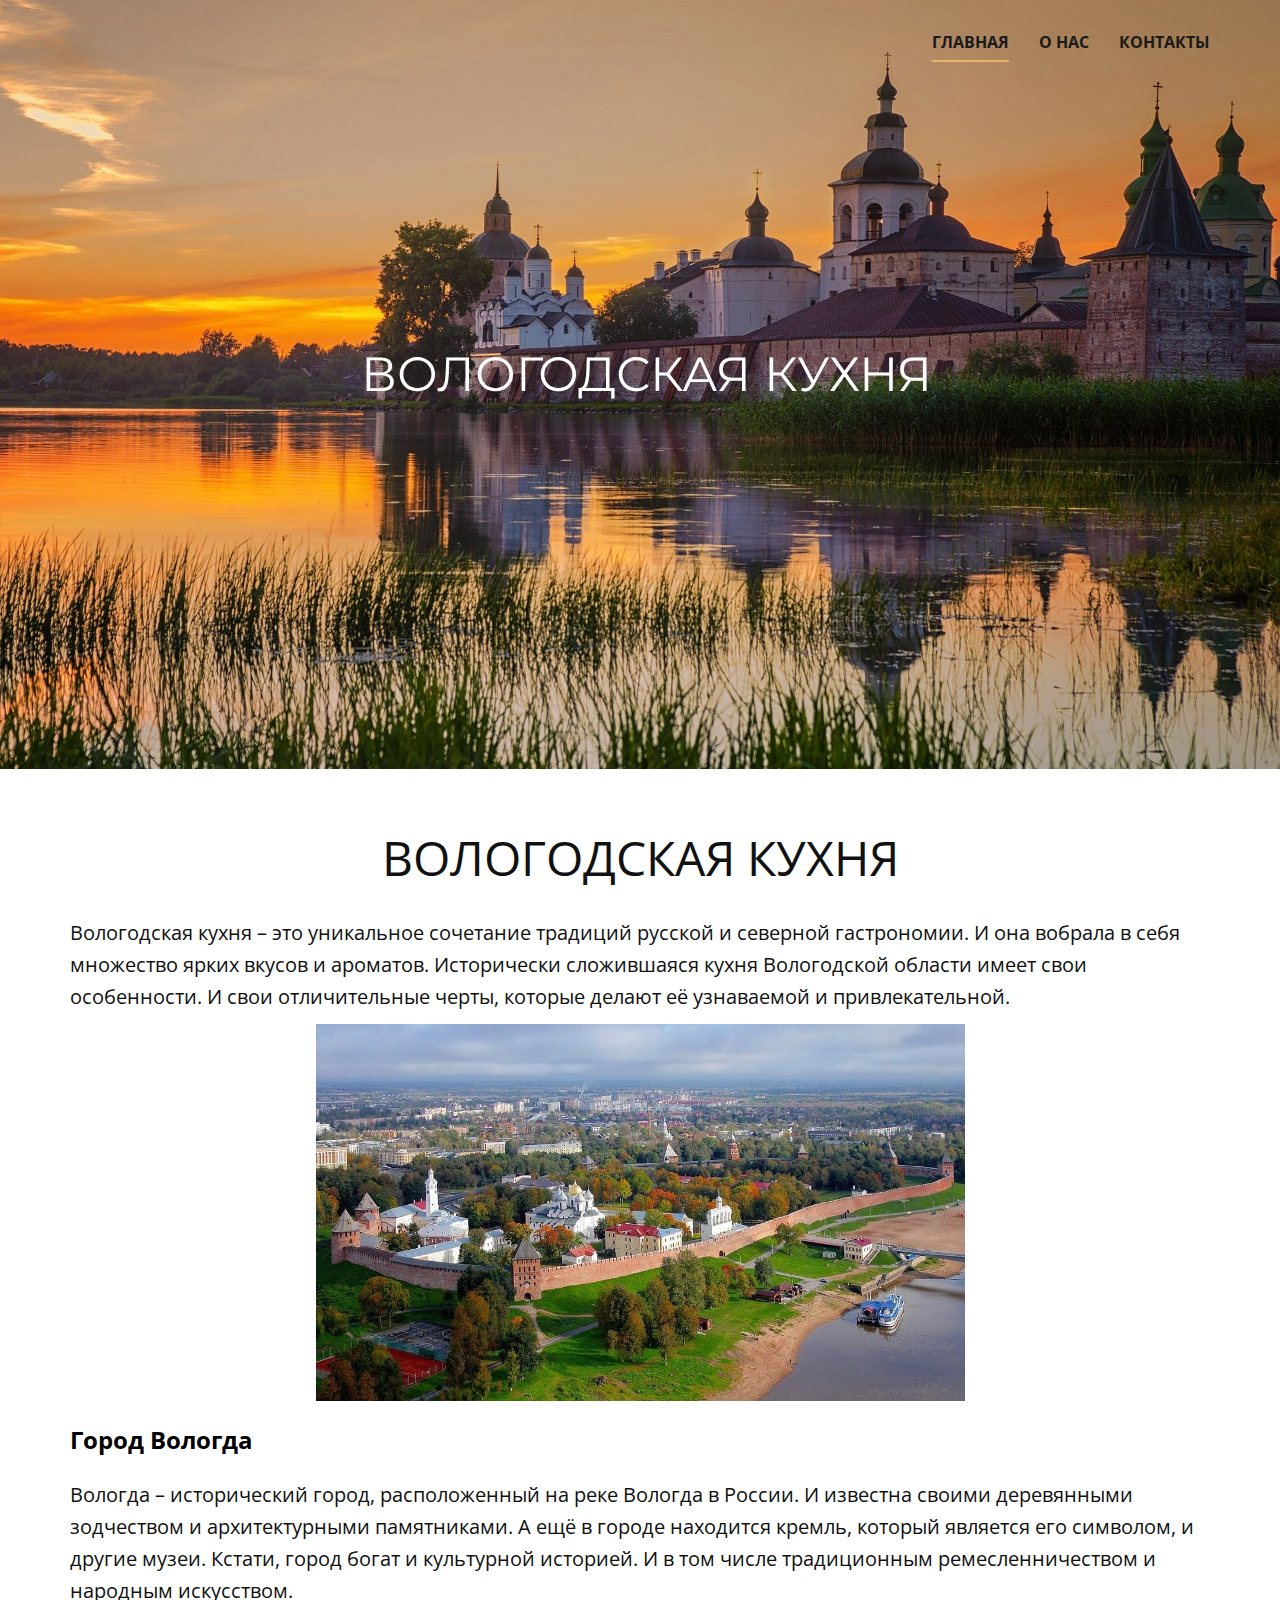
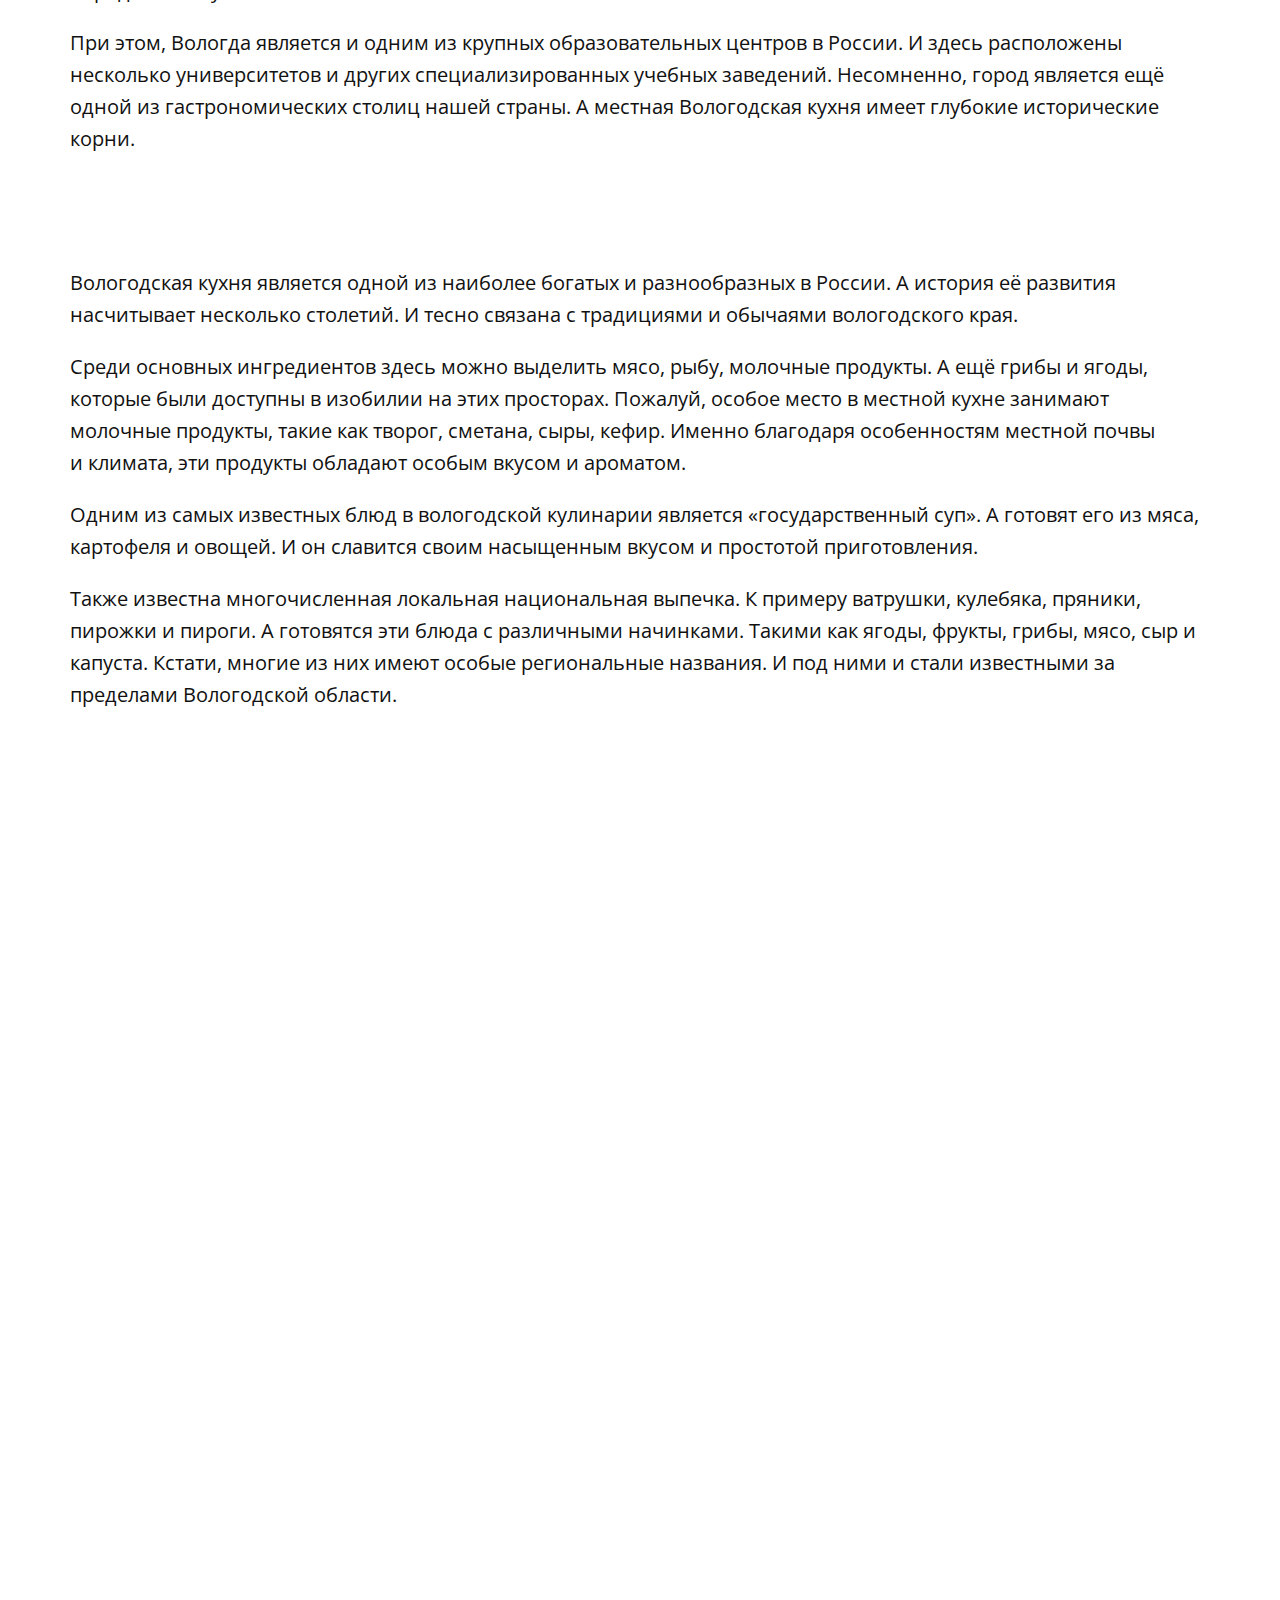
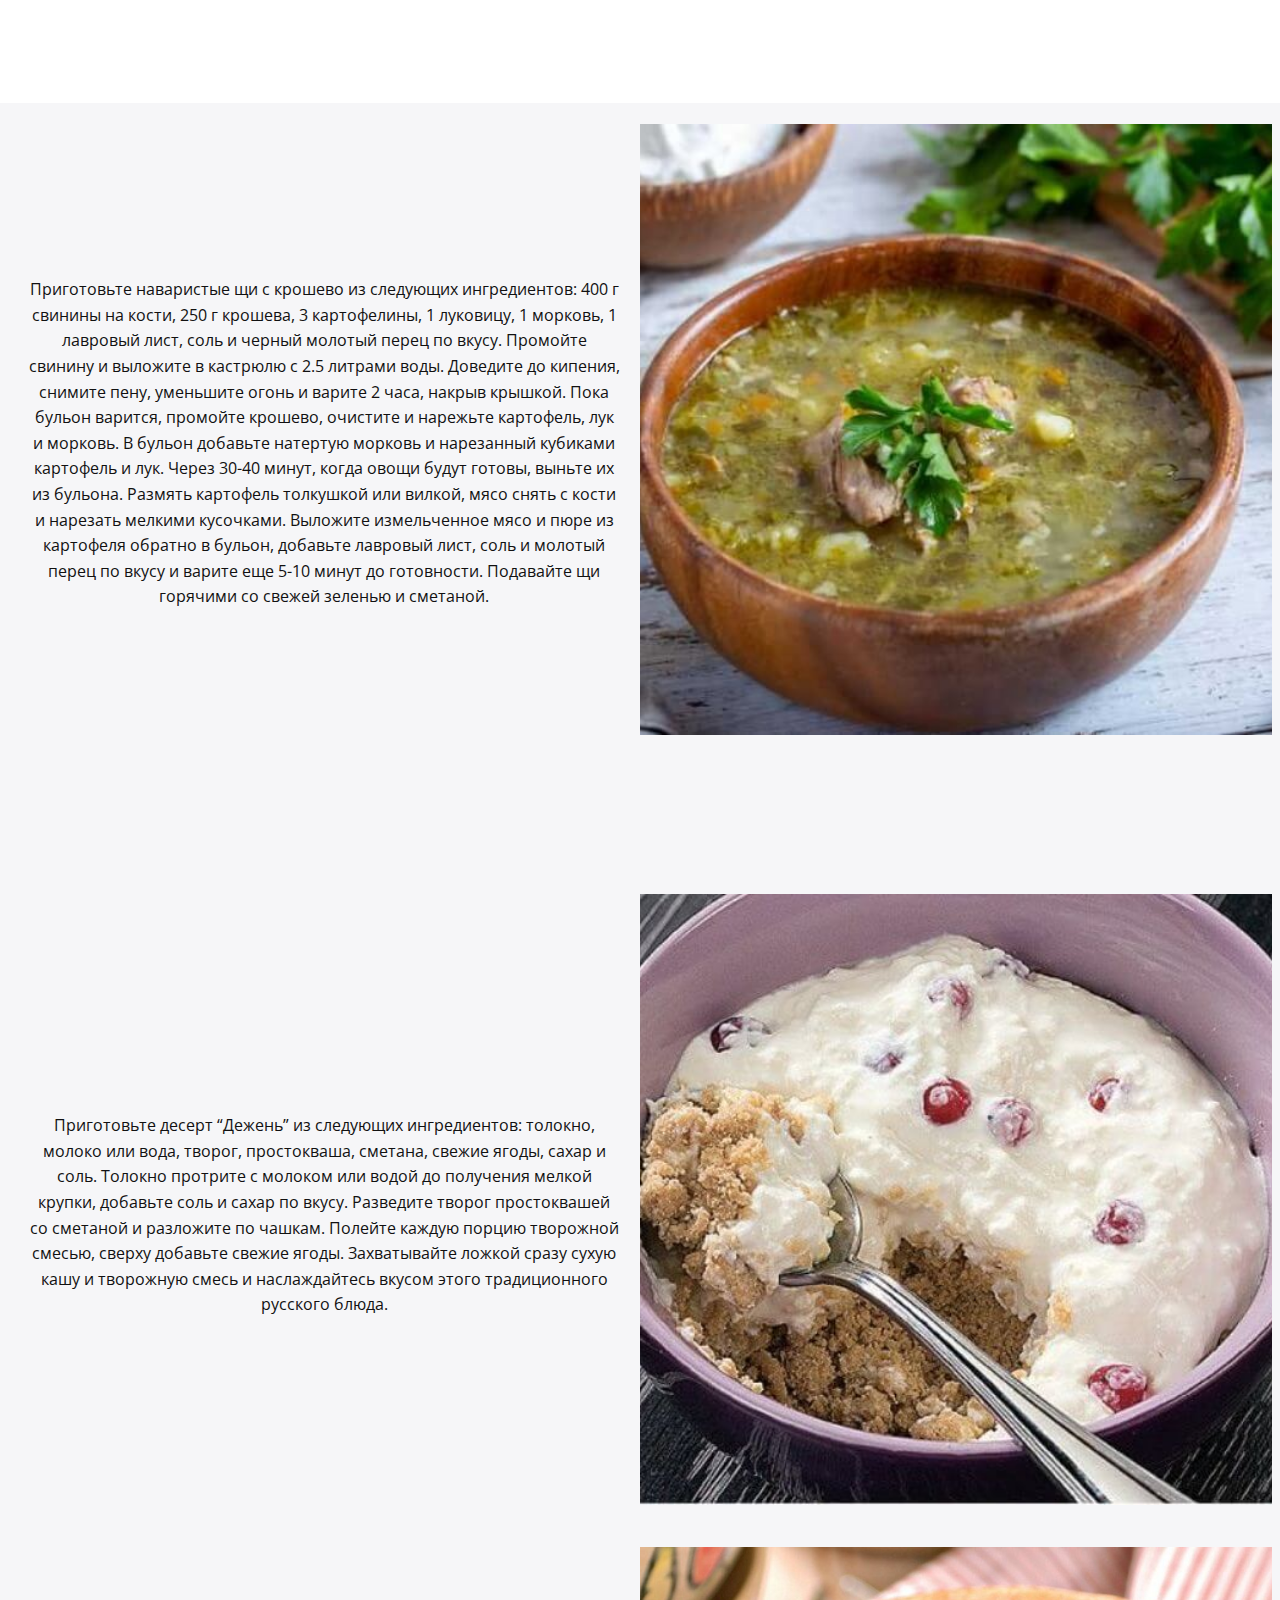
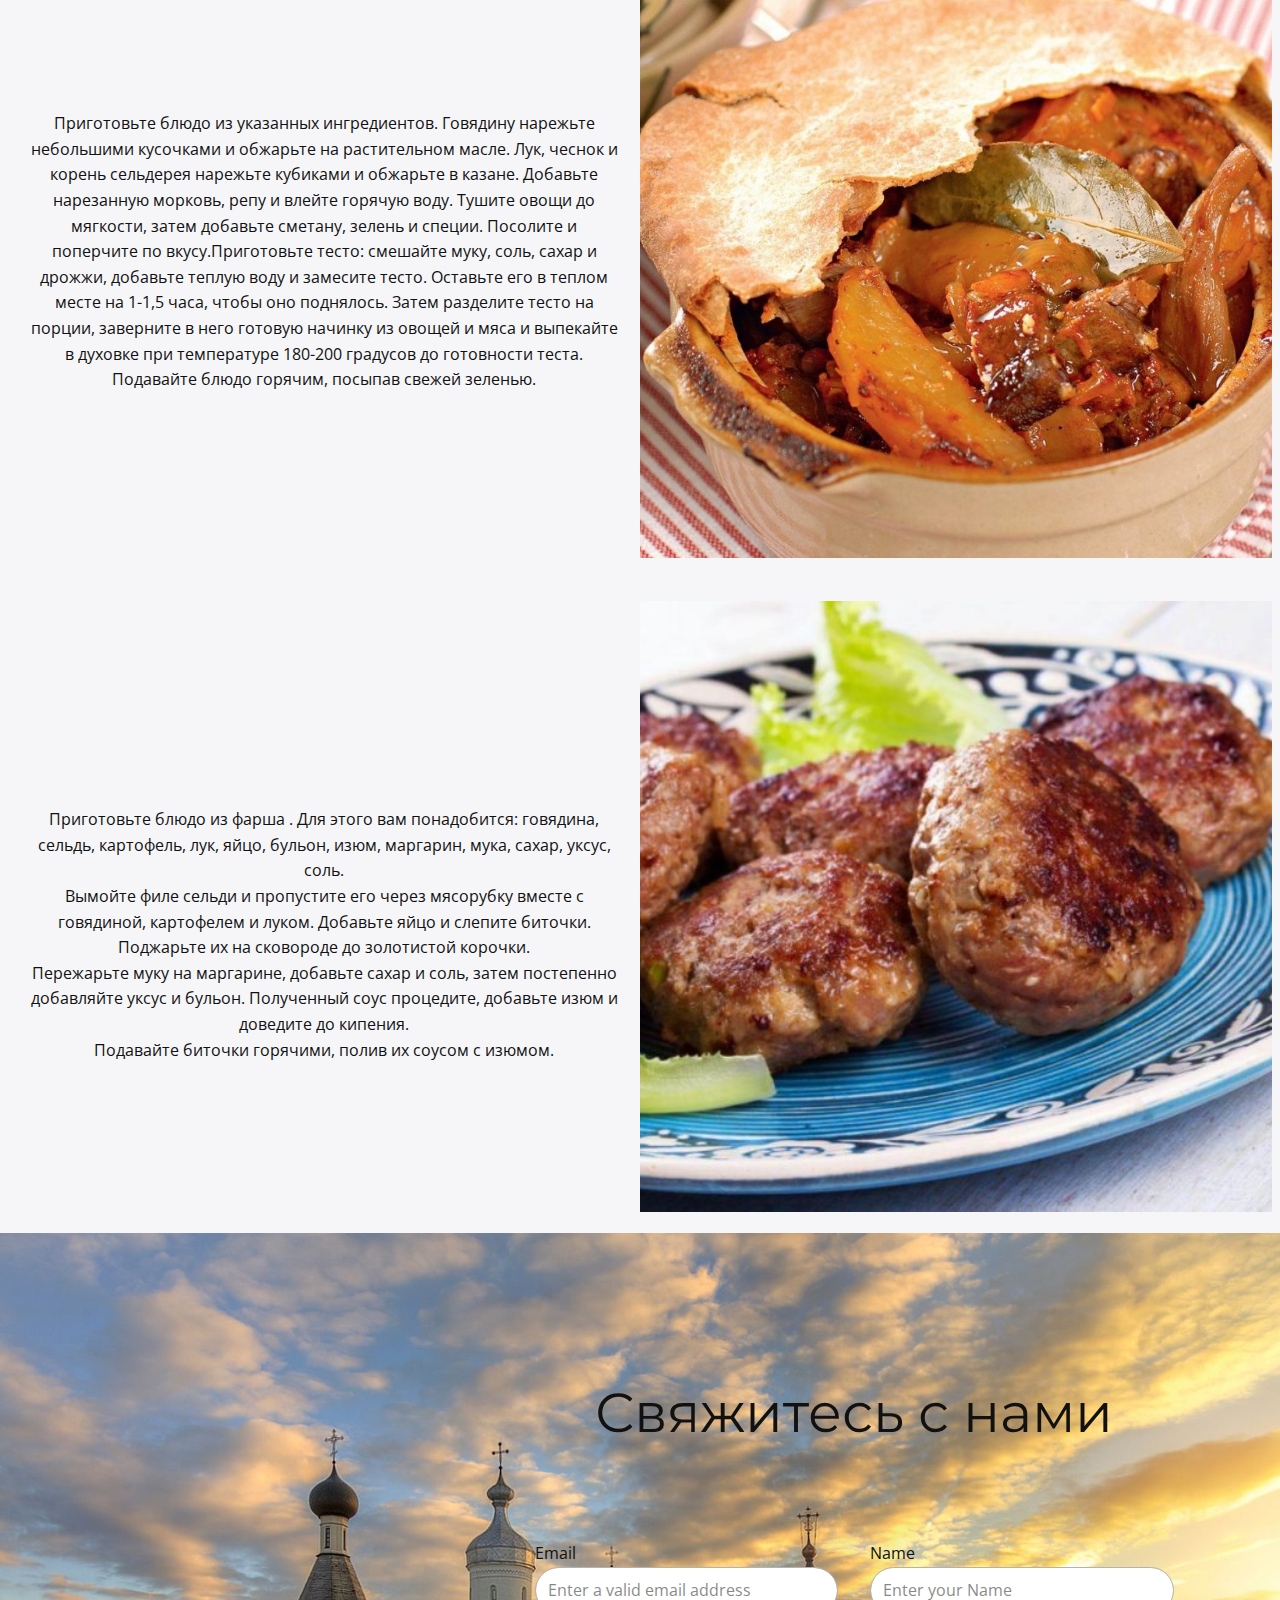
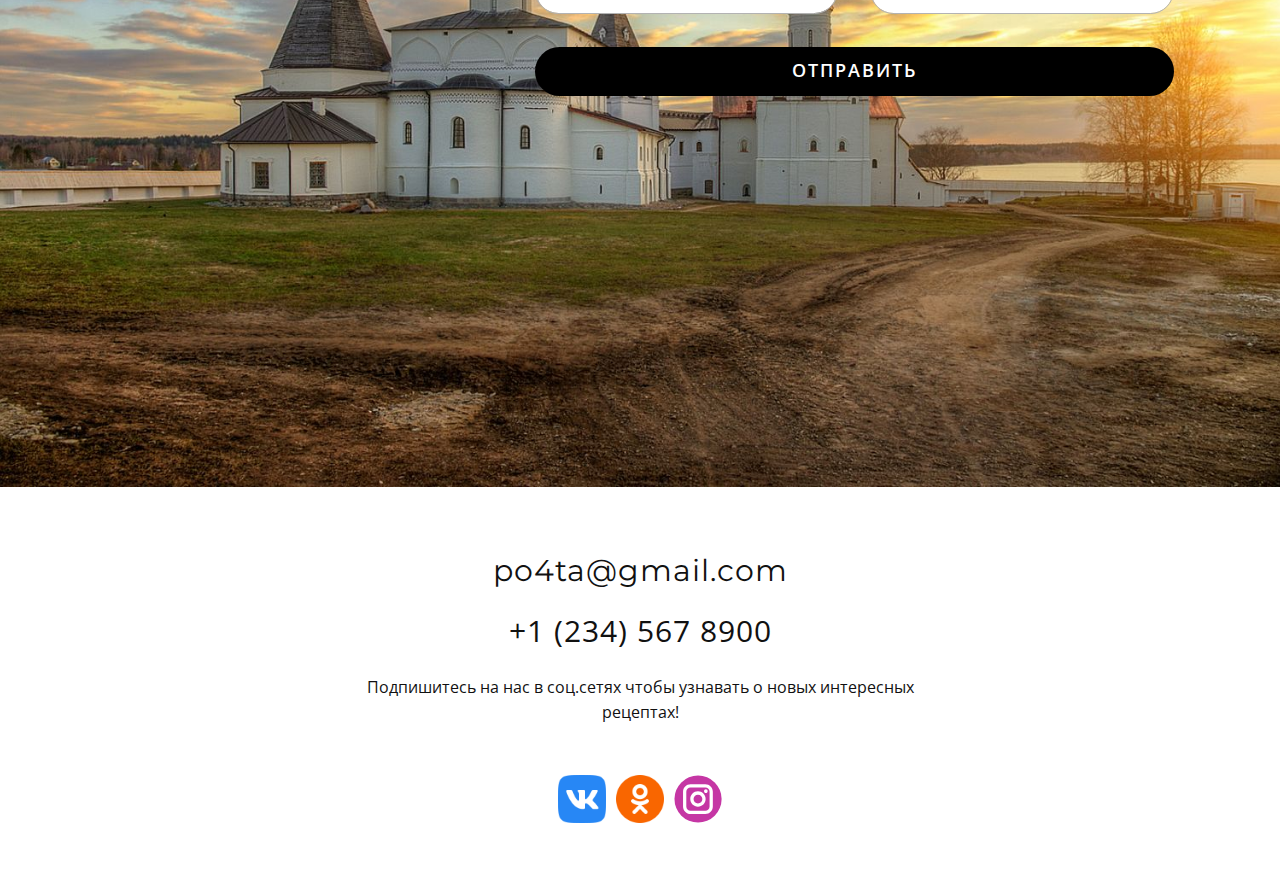
<file: index.html>
<!DOCTYPE html>
<html style="font-size: 16px;" lang="ru"><head>
    <meta name="viewport" content="width=device-width, initial-scale=1.0">
    <meta charset="utf-8">
    <meta name="keywords" content="​Fresh breads handcrafted daily, Our ​Breads, ​Ingredients &amp;amp; Method, Our ​Bread, ​Our freshly baked bread is the hero of our breakfast menu, Read what our customers say, Contact Us">
    <meta name="description" content="">
    <title>Главная</title>
    <link rel="stylesheet" href="nicepage.css" media="screen">
<link rel="stylesheet" href="Главная.css" media="screen">
    <script class="u-script" type="text/javascript" src="jquery.js" defer=""></script>
    <script class="u-script" type="text/javascript" src="nicepage.js" defer=""></script>
    <meta name="generator" content="Nicepage 5.20.7, nicepage.com">
    <meta name="referrer" content="origin">
    <link id="u-theme-google-font" rel="stylesheet" href="https://fonts.googleapis.com/css?family=Montserrat:100,100i,200,200i,300,300i,400,400i,500,500i,600,600i,700,700i,800,800i,900,900i|Open+Sans:300,300i,400,400i,500,500i,600,600i,700,700i,800,800i">
    <link id="u-page-google-font" rel="stylesheet" href="https://fonts.googleapis.com/css?family=Montserrat:100,100i,200,200i,300,300i,400,400i,500,500i,600,600i,700,700i,800,800i,900,900i">
    
    
    
    
    
    
    
    
    
    
    
    <script type="application/ld+json">{
		"@context": "http://schema.org",
		"@type": "Organization",
		"name": ""
}</script>
    <meta name="theme-color" content="#eeb16d">
    <meta property="og:title" content="Главная">
    <meta property="og:type" content="website">
  <meta data-intl-tel-input-cdn-path="intlTelInput/"></head>
  <body data-home-page="Главная.html" data-home-page-title="Главная" data-path-to-root="./" data-include-products="false" class="u-body u-overlap u-overlap-transparent u-xl-mode" data-lang="ru"><header class="u-clearfix u-header u-header" id="sec-14ca" data-href="#"><div class="u-clearfix u-sheet u-valign-bottom u-sheet-1">
        <nav class="u-menu u-menu-one-level u-offcanvas u-menu-1" data-responsive-from="MD">
          <div class="menu-collapse" style="font-size: 1rem; letter-spacing: 0px; font-weight: 700; text-transform: uppercase;">
            <a class="u-button-style u-custom-active-border-color u-custom-active-color u-custom-border u-custom-border-color u-custom-borders u-custom-hover-border-color u-custom-hover-color u-custom-left-right-menu-spacing u-custom-padding-bottom u-custom-text-active-color u-custom-text-color u-custom-text-hover-color u-custom-top-bottom-menu-spacing u-nav-link u-text-active-palette-1-base u-text-hover-palette-2-base" href="#">
              <svg class="u-svg-link" viewBox="0 0 24 24"><use xmlns:xlink="http://www.w3.org/1999/xlink" xlink:href="#menu-hamburger"></use></svg>
              <svg class="u-svg-content" version="1.1" id="menu-hamburger" viewBox="0 0 16 16" x="0px" y="0px" xmlns:xlink="http://www.w3.org/1999/xlink" xmlns="http://www.w3.org/2000/svg"><g><rect y="1" width="16" height="2"></rect><rect y="7" width="16" height="2"></rect><rect y="13" width="16" height="2"></rect>
</g></svg>
            </a>
          </div>
          <div class="u-custom-menu u-nav-container">
            <ul class="u-nav u-spacing-30 u-unstyled u-nav-1"><li class="u-nav-item"><a class="u-border-2 u-border-active-palette-1-base u-border-hover-palette-1-light-1 u-border-no-left u-border-no-right u-border-no-top u-button-style u-nav-link u-text-active-grey-90 u-text-grey-90 u-text-hover-grey-90" href="Главная.html" style="padding: 10px 0px;">Главная</a>
</li><li class="u-nav-item"><a class="u-border-2 u-border-active-palette-1-base u-border-hover-palette-1-light-1 u-border-no-left u-border-no-right u-border-no-top u-button-style u-nav-link u-text-active-grey-90 u-text-grey-90 u-text-hover-grey-90" href="О-нас.html" style="padding: 10px 0px;">О нас</a>
</li><li class="u-nav-item"><a class="u-border-2 u-border-active-palette-1-base u-border-hover-palette-1-light-1 u-border-no-left u-border-no-right u-border-no-top u-button-style u-nav-link u-text-active-grey-90 u-text-grey-90 u-text-hover-grey-90" href="Главная.html#sec-9ce3" style="padding: 10px 0px;">Контакты</a>
</li></ul>
          </div>
          <div class="u-custom-menu u-nav-container-collapse">
            <div class="u-black u-container-style u-inner-container-layout u-opacity u-opacity-95 u-sidenav">
              <div class="u-inner-container-layout u-sidenav-overflow">
                <div class="u-menu-close"></div>
                <ul class="u-align-center u-nav u-popupmenu-items u-unstyled u-nav-2"><li class="u-nav-item"><a class="u-button-style u-nav-link" href="Главная.html">Главная</a>
</li><li class="u-nav-item"><a class="u-button-style u-nav-link" href="О-нас.html">О нас</a>
</li><li class="u-nav-item"><a class="u-button-style u-nav-link" href="Главная.html#sec-9ce3">Контакты</a>
</li></ul>
              </div>
            </div>
            <div class="u-black u-menu-overlay u-opacity u-opacity-70"></div>
          </div>
        </nav>
        <div class="data-layout-selected u-clearfix u-layout-wrap u-layout-wrap-1">
          <div class="u-layout">
            <div class="u-layout-row">
              <div class="u-align-left u-container-style u-layout-cell u-left-cell u-size-60 u-layout-cell-1" data-animation-name="customAnimationIn" data-animation-duration="1500" data-animation-delay="0">
                <div class="u-container-layout u-container-layout-1">
                  <h1 class="u-align-center u-text u-text-body-alt-color u-text-1"><span class="u-icon"></span>&nbsp;​ВОЛОГОДСКАЯ КУХНЯ<br>
                  </h1>
                </div>
              </div>
            </div>
          </div>
        </div>
      </div></header>
    <section class="u-clearfix u-image u-section-1" id="carousel_2b94" data-image-width="2560" data-image-height="1596">
      <div class="u-clearfix u-sheet u-valign-middle u-sheet-1"></div>
    </section>
    <section class="u-clearfix u-section-2" id="sec-1636">
      <div class="u-clearfix u-sheet u-valign-middle u-sheet-1">
        <div class="fr-view u-align-center u-clearfix u-rich-text u-text u-text-1">
          <p id="isPasted">
            <span style="font-size: 3rem;">ВОЛОГОДСКАЯ КУХНЯ</span>
          </p>
          <p style="text-align: left;">
            <span style="font-size: 1.25rem;">Вологодская кухня – это уникальное сочетание традиций русской и северной гастрономии. И она вобрала в себя множество ярких вкусов и ароматов. Исторически сложившаяся кухня Вологодской области имеет свои особенности. И свои отличительные черты, которые делают её узнаваемой и привлекательной.</span>
            <span style="line-height: 2.0;">
              <img align="center" style="width: 649px;" class="fr-dib fr-fic" src="images/1155-3842619.jpg" width="570">
            </span>
          </p>
          <p id="isPasted" style="text-align: left;">
            <span style="font-size: 1.5rem;">
              <span class="u-text-black" style="font-weight: 700;">Город Вологда</span>
            </span>
          </p>
          <p style="text-align: left;">
            <span style="font-size: 1.25rem;">Вологда – исторический город, расположенный на реке Вологда в России. И известна своими деревянными зодчеством и архитектурными памятниками. А ещё в городе находится кремль, который является его символом, и другие музеи. Кстати, город богат и культурной историей. И в том числе традиционным ремесленничеством и народным искусством.</span>
          </p>
          <p style="text-align: left;">
            <span style="font-size: 1.25rem;">При этом, Вологда является и одним из крупных образовательных центров в России. И здесь расположены несколько университетов и других специализированных учебных заведений. Несомненно, город является ещё одной из гастрономических столиц нашей страны. А местная Вологодская кухня имеет глубокие исторические корни.</span>
          </p>
          <p style="text-align: left;">
            <br>
          </p>
          <p style="text-align: left;">
            <br>
          </p>
          <p id="isPasted" style="text-align: left;">
            <span style="font-size: 1.25rem;">Вологодская кухня является одной из наиболее богатых и разнообразных в России. А история её развития насчитывает несколько столетий. И тесно связана с традициями и обычаями вологодского края.</span>
          </p>
          <p style="text-align: left;">
            <span style="font-size: 1.25rem;">Среди основных ингредиентов здесь можно выделить&nbsp;мясо,&nbsp;рыбу,&nbsp;молочные&nbsp;продукты. А ещё&nbsp;грибы&nbsp;и&nbsp;ягоды, которые были доступны в изобилии на этих просторах. Пожалуй, особое место в местной кухне занимают молочные продукты, такие как&nbsp;творог,&nbsp;сметана,&nbsp;сыры,&nbsp;кефир. Именно благодаря особенностям местной почвы и&nbsp;климата, эти продукты обладают особым вкусом и ароматом.</span>
          </p>
          <p style="text-align: left;">
            <span style="font-size: 1.25rem;">Одним из самых известных блюд в вологодской кулинарии является «государственный суп». А готовят его из мяса, картофеля и овощей. И он славится своим насыщенным вкусом и простотой приготовления.</span>
          </p>
          <p style="text-align: left;">
            <span style="font-size: 1.25rem;">Также известна многочисленная локальная национальная выпечка. К примеру ватрушки, кулебяка, пряники, пирожки и пироги. А готовятся эти блюда с различными начинками. Такими как ягоды, фрукты, грибы, мясо, сыр и капуста. Кстати, многие из них имеют особые региональные названия. И под ними и стали известными за пределами Вологодской области.</span>
          </p>
          <p style="text-align: center;">
            <span style="line-height: 2.0;">&nbsp;</span>
          </p>
        </div>
      </div>
    </section>
    <section class="u-align-center u-clearfix u-section-3" id="sec-5265">
      <div class="u-clearfix u-sheet u-sheet-1">
        <h2 class="u-align-center u-text u-text-body-alt-color u-text-1" data-animation-name="customAnimationIn" data-animation-duration="1500" data-animation-delay="750">Our ​Breads</h2>
        <div class="u-expanded-width u-list u-list-1">
          <div class="u-repeater u-repeater-1">
            <div class="u-align-left u-container-align-center u-container-style u-list-item u-opacity u-opacity-65 u-palette-1-light-1 u-repeater-item u-list-item-1" data-animation-name="customAnimationIn" data-animation-duration="1500" data-animation-delay="1250">
              <div class="u-container-layout u-similar-container u-container-layout-1">
                <img class="u-expanded-width u-image u-image-default u-image-1" alt="" data-image-width="750" data-image-height="563" src="images/010-2678622.jpg" data-animation-name="customAnimationIn" data-animation-duration="1500" data-animation-delay="1750">
                <h4 class="u-align-center u-custom-font u-font-montserrat u-text u-text-default u-text-2"> ГОСУДАРСТВЕННЫЙ СУП ПО-ВОЛОГОДСКИ</h4>
                <p class="u-align-center u-text u-text-3"> Суп сытный, наваристый. И при этом, из простых ингредиентов. Идеальный вариант для тех, кто любит первые блюда.</p>
              </div>
            </div>
            <div class="u-align-left u-container-align-center u-container-style u-list-item u-opacity u-opacity-65 u-palette-1-light-1 u-repeater-item u-video-cover u-list-item-2" data-animation-name="customAnimationIn" data-animation-duration="1500" data-animation-delay="1250">
              <div class="u-container-layout u-similar-container u-container-layout-2">
                <img class="u-expanded-width u-image u-image-default u-image-2" alt="" data-image-width="750" data-image-height="500" src="images/000-9006545.jpg" data-animation-name="customAnimationIn" data-animation-duration="1500" data-animation-delay="1750">
                <h4 class="u-align-center u-custom-font u-font-montserrat u-text u-text-default u-text-4"> ДЕЖЕНЬ ПО-ВЫТЕГОРСКИ</h4>
                <p class="u-align-center u-text u-text-5"> Традиционное блюдо из творога и толокна. Ценителей молочных продуктов этот вкус удивит, даже влюбит в себя.</p>
              </div>
            </div>
            <div class="u-align-left u-container-align-center u-container-style u-list-item u-opacity u-opacity-65 u-palette-1-light-1 u-repeater-item u-video-cover u-list-item-3" data-animation-name="customAnimationIn" data-animation-duration="1500" data-animation-delay="1250">
              <div class="u-container-layout u-similar-container u-container-layout-3">
                <img class="u-expanded-width u-image u-image-default u-image-3" alt="" data-image-width="1085" data-image-height="783" src="images/ushnoe-e1688735988266.jpg" data-animation-name="customAnimationIn" data-animation-duration="1500" data-animation-delay="1750">
                <h4 class="u-align-center u-custom-font u-font-montserrat u-text u-text-default u-text-6"> ВОЛОГОДСКОЕ МЯСО В ГОРШОЧКЕ</h4>
                <p class="u-align-center u-text u-text-7"> Ароматное, очень сытное и вкуснейшее блюдо для праздника или домашнего обеда. Традиционное второе местной кухни.</p>
              </div>
            </div>
            <div class="u-align-left u-container-align-center u-container-style u-list-item u-opacity u-opacity-65 u-palette-1-light-1 u-repeater-item u-video-cover u-list-item-4" data-animation-name="customAnimationIn" data-animation-duration="1500" data-animation-delay="1250">
              <div class="u-container-layout u-similar-container u-container-layout-4">
                <img class="u-expanded-width u-image u-image-default u-image-4" alt="" data-image-width="728" data-image-height="500" src="images/bitochki-e1676651030210.jpg" data-animation-name="customAnimationIn" data-animation-duration="1500" data-animation-delay="1750">
                <h4 class="u-align-center u-custom-font u-font-montserrat u-text u-text-default u-text-8"> БИТОЧКИ ПО-ВОЛОГОДСКИ</h4>
                <p class="u-align-center u-text u-text-9"> Особенные биточки, которые подарят вам массу впечатлений. Но главное, они вкусные, рассыпчатые. Рецепт был изобретён на вологодчине. Неожиданное сочетание продуктов.</p>
              </div>
            </div>
          </div>
        </div>
      </div>
    </section>
    <section class="u-clearfix u-image u-section-4" id="carousel_0a21" data-image-width="1980" data-image-height="1114">
      <div class="u-clearfix u-sheet u-sheet-1">
        <div class="data-layout-selected u-clearfix u-layout-wrap u-layout-wrap-1">
          <div class="u-gutter-0 u-layout">
            <div class="u-layout-row">
              <div class="u-align-left u-container-align-center u-container-style u-layout-cell u-size-30 u-layout-cell-1">
                <div class="u-container-layout u-container-layout-1">
                  <h2 class="u-align-center u-text u-text-1" data-animation-name="customAnimationIn" data-animation-duration="1500" data-animation-delay="750">
                    <a href="https://sgastronomy.ru/recipes/gosudarstvennyj-sup-po-vologodski/" class="cooked-recipe-card-title u-active-none u-border-none u-btn u-button-style u-hover-none u-none u-text-palette-1-base u-btn-1">
                      <span class="u-text-black">Г</span>
                      <span class="u-text-black">осударственный суп по-вологодски</span>
                    </a>
                    <br>
                  </h2>
                  <p class="u-align-center u-text u-text-2"> Приготовьте наваристые щи с крошево из следующих ингредиентов: 400 г свинины на кости, 250 г крошева, 3 картофелины, 1 луковицу, 1 морковь, 1 лавровый лист, соль и черный молотый перец по вкусу. Промойте свинину и выложите в кастрюлю с 2.5 литрами воды. Доведите до кипения, снимите пену, уменьшите огонь и варите 2 часа, накрыв крышкой. Пока бульон варится, промойте крошево, очистите и нарежьте картофель, лук и морковь. В бульон добавьте натертую морковь и нарезанный кубиками картофель и лук. Через 30-40 минут, когда овощи будут готовы, выньте их из бульона. Размять картофель толкушкой или вилкой, мясо снять с кости и нарезать мелкими кусочками. Выложите измельченное мясо и пюре из картофеля обратно в бульон, добавьте лавровый лист, соль и молотый перец по вкусу и варите еще 5-10 минут до готовности. Подавайте щи горячими со свежей зеленью и сметаной.</p>
                </div>
              </div>
              <div class="u-container-style u-layout-cell u-size-30 u-layout-cell-2">
                <div class="u-container-layout u-container-layout-2">
                  <img class="u-expanded-width u-image u-image-1" src="images/010-2678622.jpg" data-image-width="750" data-image-height="563">
                </div>
              </div>
            </div>
          </div>
        </div>
      </div>
    </section>
    <section class="u-clearfix u-image u-section-5" id="carousel_3c78" data-image-width="1980" data-image-height="1114">
      <div class="u-clearfix u-sheet u-sheet-1">
        <div class="data-layout-selected u-clearfix u-layout-wrap u-layout-wrap-1">
          <div class="u-gutter-0 u-layout">
            <div class="u-layout-row">
              <div class="u-align-left u-container-style u-layout-cell u-size-30 u-layout-cell-1">
                <div class="u-container-layout u-container-layout-1">
                  <h2 class="u-align-center u-text u-text-1" data-animation-name="customAnimationIn" data-animation-duration="1500" data-animation-delay="750"> ДЕЖЕНЬ ПО-ВЫТЕГОРСКИ<br>
                  </h2>
                  <p class="u-align-center u-text u-text-2"> Приготовьте десерт “Дежень” из следующих ингредиентов: толокно, молоко или вода, творог, простокваша, сметана, свежие ягоды, сахар и соль. Толокно протрите с молоком или водой до получения мелкой крупки, добавьте соль и сахар по вкусу. Разведите творог простоквашей со сметаной и разложите по чашкам. Полейте каждую порцию творожной смесью, сверху добавьте свежие ягоды. Захватывайте ложкой сразу сухую кашу и творожную смесь и наслаждайтесь вкусом этого традиционного русского блюда.</p>
                </div>
              </div>
              <div class="u-container-style u-layout-cell u-size-30 u-layout-cell-2">
                <div class="u-container-layout u-container-layout-2">
                  <img class="u-expanded-width u-image u-image-1" src="images/000-9006545.jpg" data-image-width="750" data-image-height="500">
                </div>
              </div>
            </div>
          </div>
        </div>
      </div>
    </section>
    <section class="u-clearfix u-image u-section-6" id="carousel_f45f" data-image-width="1980" data-image-height="1114">
      <div class="u-clearfix u-sheet u-valign-top u-sheet-1">
        <div class="data-layout-selected u-clearfix u-layout-wrap u-layout-wrap-1">
          <div class="u-gutter-0 u-layout">
            <div class="u-layout-row">
              <div class="u-align-left u-container-align-center u-container-style u-layout-cell u-size-30 u-layout-cell-1">
                <div class="u-container-layout u-container-layout-1">
                  <h2 class="u-align-center u-text u-text-1" data-animation-name="customAnimationIn" data-animation-duration="1500" data-animation-delay="750"> ВОЛОГОДСКОЕ МЯСО В ГОРШОЧКЕ<br>
                  </h2>
                  <p class="u-align-center u-text u-text-2"> Приготовьте блюдо из указанных ингредиентов. Говядину нарежьте небольшими кусочками и обжарьте на растительном масле. Лук, чеснок и корень сельдерея нарежьте кубиками и обжарьте в казане. Добавьте нарезанную морковь, репу и влейте горячую воду. Тушите овощи до мягкости, затем добавьте сметану, зелень и специи. Посолите и поперчите по вкусу.Приготовьте тесто: смешайте муку, соль, сахар и дрожжи, добавьте теплую воду и замесите тесто. Оставьте его в теплом месте на 1-1,5 часа, чтобы оно поднялось. Затем разделите тесто на порции, заверните в него готовую начинку из овощей и мяса и выпекайте в духовке при температуре 180-200 градусов до готовности теста. Подавайте блюдо горячим, посыпав свежей зеленью.</p>
                </div>
              </div>
              <div class="u-container-style u-layout-cell u-size-30 u-layout-cell-2">
                <div class="u-container-layout u-container-layout-2">
                  <img class="u-expanded-width u-image u-image-1" src="images/ushnoe-e1688735988266.jpg" data-image-width="1085" data-image-height="783">
                </div>
              </div>
            </div>
          </div>
        </div>
      </div>
    </section>
    <section class="u-clearfix u-image u-section-7" id="carousel_53ee" data-image-width="1980" data-image-height="1114">
      <div class="u-clearfix u-sheet u-sheet-1">
        <div class="data-layout-selected u-clearfix u-layout-wrap u-layout-wrap-1">
          <div class="u-gutter-0 u-layout">
            <div class="u-layout-row">
              <div class="u-align-left u-container-align-center u-container-style u-layout-cell u-size-30 u-layout-cell-1">
                <div class="u-container-layout u-container-layout-1">
                  <h2 class="u-align-center u-text u-text-1" data-animation-name="customAnimationIn" data-animation-duration="1500" data-animation-delay="750"> БИТОЧКИ ПО-ВОЛОГОДСКИ<br>
                  </h2>
                  <p class="u-align-center u-text u-text-2"> Приготовьте блюдо из фарша . Для этого вам понадобится: говядина, сельдь, картофель, лук, яйцо, бульон, изюм, маргарин, мука, сахар, уксус, соль.<br>Вымойте филе сельди и пропустите его через мясорубку вместе с говядиной, картофелем и луком. Добавьте яйцо и слепите биточки. Поджарьте их на сковороде до золотистой корочки.<br>Пережарьте муку на маргарине, добавьте сахар и соль, затем постепенно добавляйте уксус и бульон. Полученный соус процедите, добавьте изюм и доведите до кипения.<br>Подавайте биточки горячими, полив их соусом с изюмом.
                  </p>
                </div>
              </div>
              <div class="u-container-style u-layout-cell u-size-30 u-layout-cell-2">
                <div class="u-container-layout u-container-layout-2">
                  <img class="u-expanded-width u-image u-image-1" src="images/bitochki-e1676651030210.jpg" data-image-width="728" data-image-height="500">
                </div>
              </div>
            </div>
          </div>
        </div>
      </div>
    </section>
    <section class="u-clearfix u-image u-section-8" id="sec-9ce3" data-image-width="1500" data-image-height="1000">
      <div class="u-clearfix u-sheet u-sheet-1">
        <div class="u-align-left u-container-align-center u-container-style u-expanded-width-md u-expanded-width-sm u-expanded-width-xs u-group u-group-1">
          <div class="u-container-layout u-valign-top u-container-layout-1">
            <h2 class="u-align-center u-text u-text-default u-text-1">Свяжитесь с нами</h2>
            <div class="u-form u-form-1">
              <form action="https://forms.nicepagesrv.com/v2/form/process" class="u-clearfix u-form-spacing-32 u-form-vertical u-inner-form" source="email" name="form" style="padding: 10px;">
                <div class="u-form-email u-form-group u-form-partition-factor-2">
                  <label for="email-bb9b" class="u-label">Email</label>
                  <input type="email" placeholder="Enter a valid email address" id="email-bb9b" name="email" class="u-input u-input-rectangle u-radius-50" required="" wfd-id="id560">
                </div>
                <div class="u-form-group u-form-name u-form-partition-factor-2">
                  <label for="name-bb9b" class="u-label">Name</label>
                  <input type="text" placeholder="Enter your Name" id="name-bb9b" name="name" class="u-input u-input-rectangle u-radius-50" required="" wfd-id="id561">
                </div>
                <div class="u-align-left u-form-group u-form-submit">
                  <a href="#" class="u-active-grey-70 u-black u-border-none u-btn u-btn-round u-btn-submit u-button-style u-hover-grey-70 u-radius-50 u-btn-1">ОТПРАВИТЬ</a>
                  <input type="submit" value="submit" class="u-form-control-hidden" wfd-id="id562">
                </div>
                <div class="u-form-send-message u-form-send-success"> Thank you! Your message has been sent. </div>
                <div class="u-form-send-error u-form-send-message"> Unable to send your message. Please fix errors then try again. </div>
                <input type="hidden" value="" name="recaptchaResponse" wfd-id="id563">
                <input type="hidden" name="formServices" value="4ca215d9-aab6-417f-3337-89fe87f5db0c">
              </form>
            </div>
          </div>
        </div>
      </div>
    </section>
    <section class="u-align-center u-clearfix u-section-9" id="sec-9bdb">
      <div class="u-clearfix u-sheet u-sheet-1">
        <a href="mailto:info@mywebsite.com" class="u-active-none u-btn u-button-style u-custom-font u-heading-font u-hover-none u-none u-text-hover-palette-2-base u-btn-1">po4ta@gmail.com</a>
        <a href="#" class="u-active-none u-btn u-button-style u-hover-none u-none u-text-hover-palette-2-base u-btn-2"> +1 (234) 567 8900</a>
        <p class="u-text u-text-1">Подпишитесь на нас в соц.сетях чтобы узнавать о новых интересных рецептах!</p>
        <div class="u-social-icons u-spacing-10 u-social-icons-1">
          <a class="u-social-url" title="вк" target="_blank" href="https://vk.com/"><span class="u-file-icon u-icon u-social-facebook u-social-icon u-icon-1"><img src="images/5968835.png" alt=""></span>
          </a>
          <a class="u-social-url" title="twitter" target="_blank" href="https://ok.ru/"><span class="u-file-icon u-icon u-social-icon u-social-twitter u-icon-2"><img src="images/3669991.png" alt=""></span>
          </a>
          <a class="u-social-url" target="_blank" data-type="Instagram" title="Instagram" href=""><span class="u-icon u-social-icon u-social-instagram u-icon-3"><svg class="u-svg-link" preserveAspectRatio="xMidYMin slice" viewBox="0 0 112 112" style=""><use xmlns:xlink="http://www.w3.org/1999/xlink" xlink:href="#svg-7eb4"></use></svg><svg class="u-svg-content" viewBox="0 0 112 112" x="0" y="0" id="svg-7eb4"><circle fill="currentColor" cx="56.1" cy="56.1" r="55"></circle><path fill="#FFFFFF" d="M55.9,38.2c-9.9,0-17.9,8-17.9,17.9C38,66,46,74,55.9,74c9.9,0,17.9-8,17.9-17.9C73.8,46.2,65.8,38.2,55.9,38.2
            z M55.9,66.4c-5.7,0-10.3-4.6-10.3-10.3c-0.1-5.7,4.6-10.3,10.3-10.3c5.7,0,10.3,4.6,10.3,10.3C66.2,61.8,61.6,66.4,55.9,66.4z"></path><path fill="#FFFFFF" d="M74.3,33.5c-2.3,0-4.2,1.9-4.2,4.2s1.9,4.2,4.2,4.2s4.2-1.9,4.2-4.2S76.6,33.5,74.3,33.5z"></path><path fill="#FFFFFF" d="M73.1,21.3H38.6c-9.7,0-17.5,7.9-17.5,17.5v34.5c0,9.7,7.9,17.6,17.5,17.6h34.5c9.7,0,17.5-7.9,17.5-17.5V38.8
            C90.6,29.1,82.7,21.3,73.1,21.3z M83,73.3c0,5.5-4.5,9.9-9.9,9.9H38.6c-5.5,0-9.9-4.5-9.9-9.9V38.8c0-5.5,4.5-9.9,9.9-9.9h34.5
            c5.5,0,9.9,4.5,9.9,9.9V73.3z"></path></svg></span>
          </a>
        </div>
      </div>
    </section>
    
    
    
    
  
</body></html>
</file>
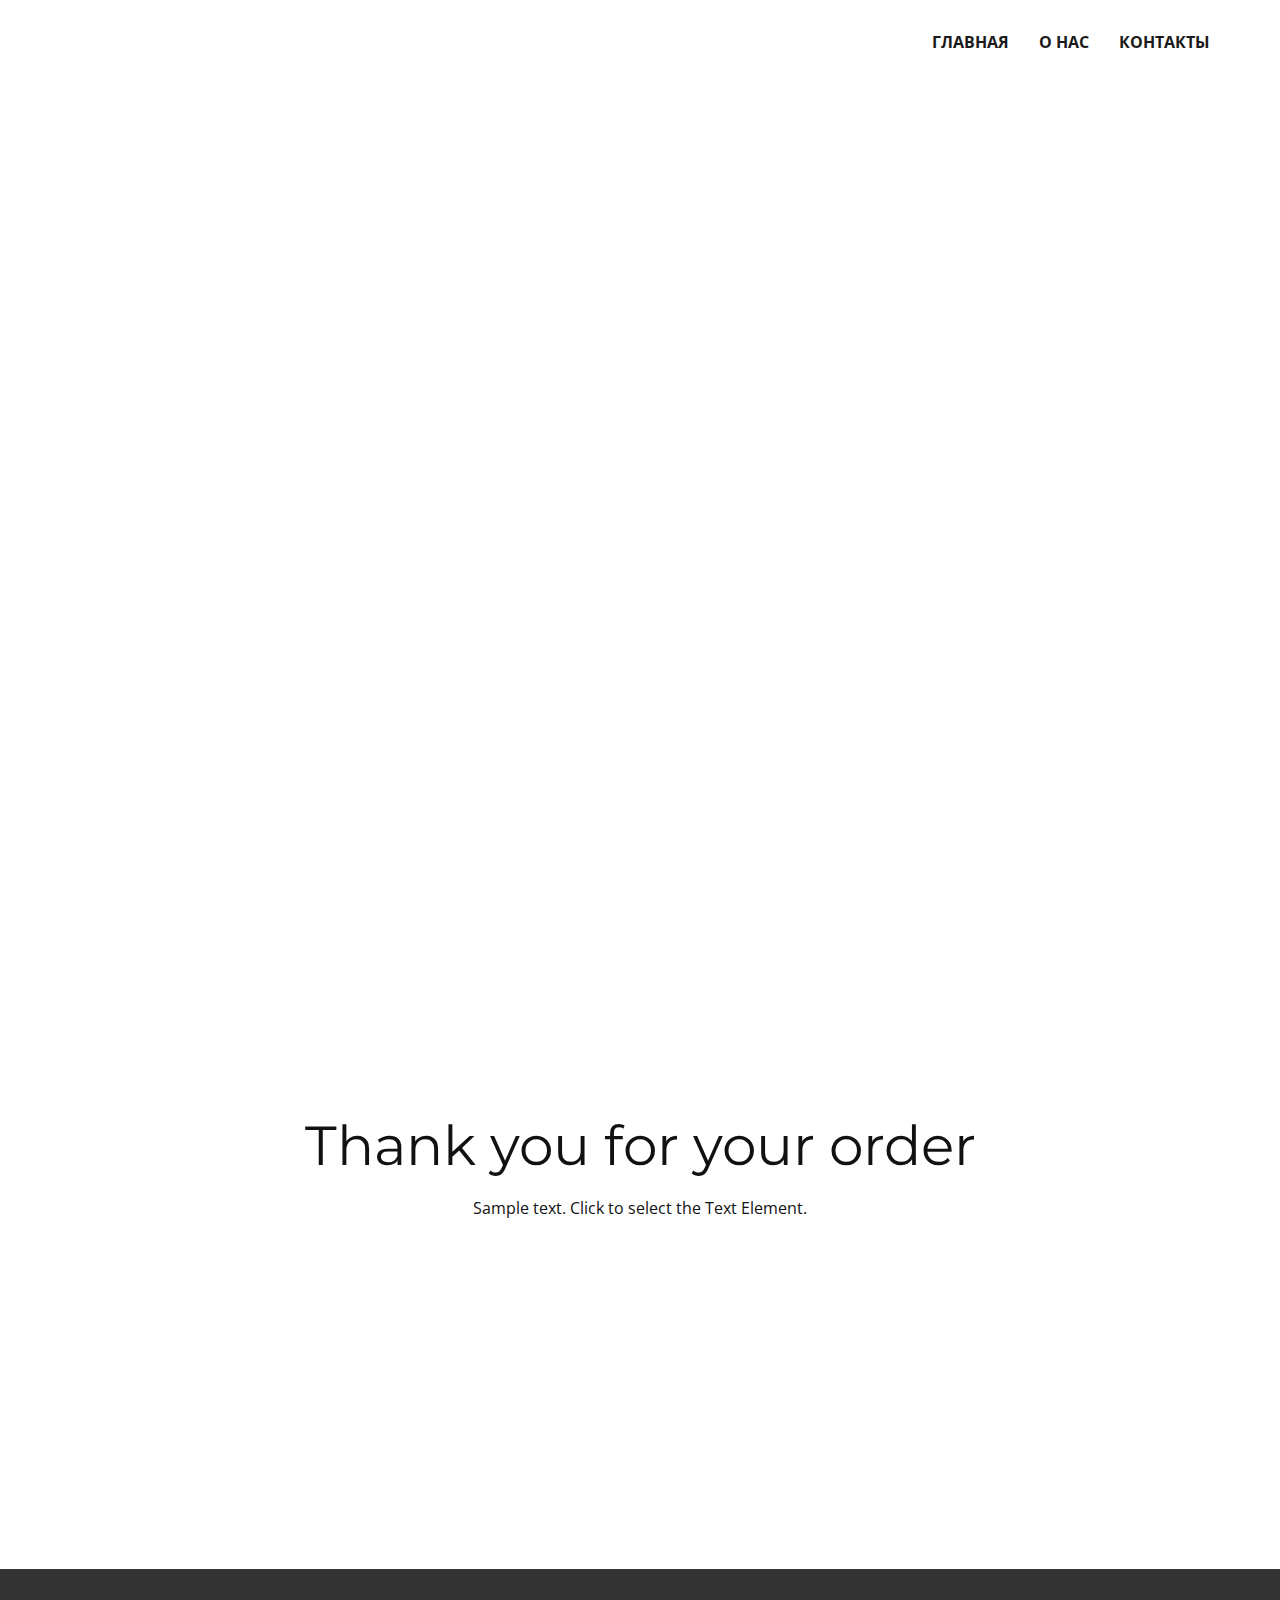
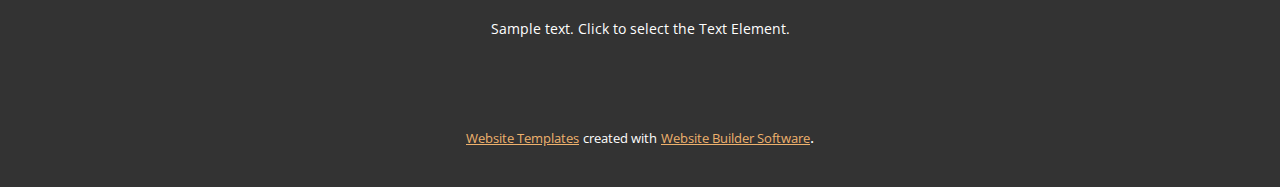
<file: thank-you-page.html>
<!DOCTYPE html>
<html style="font-size: 16px;" lang="ru"><head>
    <meta name="viewport" content="width=device-width, initial-scale=1.0">
    <meta charset="utf-8">
    <meta name="keywords" content="Thank you for your order">
    <meta name="description" content="">
    <title>Thank You Page Template</title>
    <link rel="stylesheet" href="nicepage.css" media="screen">
<link rel="stylesheet" href="Thank-You-Page-Template.css" media="screen">
    <script class="u-script" type="text/javascript" src="jquery.js" defer=""></script>
    <script class="u-script" type="text/javascript" src="nicepage.js" defer=""></script>
    <meta name="generator" content="Nicepage 5.20.7, nicepage.com">
    <link id="u-theme-google-font" rel="stylesheet" href="https://fonts.googleapis.com/css?family=Montserrat:100,100i,200,200i,300,300i,400,400i,500,500i,600,600i,700,700i,800,800i,900,900i|Open+Sans:300,300i,400,400i,500,500i,600,600i,700,700i,800,800i">
    
    
    
    <script type="application/ld+json">{
		"@context": "http://schema.org",
		"@type": "Organization",
		"name": ""
}</script>
    <meta name="theme-color" content="#eeb16d">
    <meta property="og:title" content="Thank You Page Template">
    <meta property="og:type" content="website">
  <meta data-intl-tel-input-cdn-path="intlTelInput/"></head>
  <body data-path-to-root="./" data-include-products="false" class="u-body u-xl-mode" data-lang="ru"><header class="u-clearfix u-header u-header" id="sec-14ca" data-href="#"><div class="u-clearfix u-sheet u-valign-bottom u-sheet-1">
        <nav class="u-menu u-menu-one-level u-offcanvas u-menu-1" data-responsive-from="MD">
          <div class="menu-collapse" style="font-size: 1rem; letter-spacing: 0px; font-weight: 700; text-transform: uppercase;">
            <a class="u-button-style u-custom-active-border-color u-custom-active-color u-custom-border u-custom-border-color u-custom-borders u-custom-hover-border-color u-custom-hover-color u-custom-left-right-menu-spacing u-custom-padding-bottom u-custom-text-active-color u-custom-text-color u-custom-text-hover-color u-custom-top-bottom-menu-spacing u-nav-link u-text-active-palette-1-base u-text-hover-palette-2-base" href="#">
              <svg class="u-svg-link" viewBox="0 0 24 24"><use xmlns:xlink="http://www.w3.org/1999/xlink" xlink:href="#menu-hamburger"></use></svg>
              <svg class="u-svg-content" version="1.1" id="menu-hamburger" viewBox="0 0 16 16" x="0px" y="0px" xmlns:xlink="http://www.w3.org/1999/xlink" xmlns="http://www.w3.org/2000/svg"><g><rect y="1" width="16" height="2"></rect><rect y="7" width="16" height="2"></rect><rect y="13" width="16" height="2"></rect>
</g></svg>
            </a>
          </div>
          <div class="u-custom-menu u-nav-container">
            <ul class="u-nav u-spacing-30 u-unstyled u-nav-1"><li class="u-nav-item"><a class="u-border-2 u-border-active-palette-1-base u-border-hover-palette-1-light-1 u-border-no-left u-border-no-right u-border-no-top u-button-style u-nav-link u-text-active-grey-90 u-text-grey-90 u-text-hover-grey-90" href="Главная.html" style="padding: 10px 0px;">Главная</a>
</li><li class="u-nav-item"><a class="u-border-2 u-border-active-palette-1-base u-border-hover-palette-1-light-1 u-border-no-left u-border-no-right u-border-no-top u-button-style u-nav-link u-text-active-grey-90 u-text-grey-90 u-text-hover-grey-90" href="О-нас.html" style="padding: 10px 0px;">О нас</a>
</li><li class="u-nav-item"><a class="u-border-2 u-border-active-palette-1-base u-border-hover-palette-1-light-1 u-border-no-left u-border-no-right u-border-no-top u-button-style u-nav-link u-text-active-grey-90 u-text-grey-90 u-text-hover-grey-90" href="Главная.html#sec-9ce3" style="padding: 10px 0px;">Контакты</a>
</li></ul>
          </div>
          <div class="u-custom-menu u-nav-container-collapse">
            <div class="u-black u-container-style u-inner-container-layout u-opacity u-opacity-95 u-sidenav">
              <div class="u-inner-container-layout u-sidenav-overflow">
                <div class="u-menu-close"></div>
                <ul class="u-align-center u-nav u-popupmenu-items u-unstyled u-nav-2"><li class="u-nav-item"><a class="u-button-style u-nav-link" href="Главная.html">Главная</a>
</li><li class="u-nav-item"><a class="u-button-style u-nav-link" href="О-нас.html">О нас</a>
</li><li class="u-nav-item"><a class="u-button-style u-nav-link" href="Главная.html#sec-9ce3">Контакты</a>
</li></ul>
              </div>
            </div>
            <div class="u-black u-menu-overlay u-opacity u-opacity-70"></div>
          </div>
        </nav>
        <div class="data-layout-selected u-clearfix u-layout-wrap u-layout-wrap-1">
          <div class="u-layout">
            <div class="u-layout-row">
              <div class="u-align-left u-container-style u-layout-cell u-left-cell u-size-60 u-layout-cell-1" data-animation-name="customAnimationIn" data-animation-duration="1500" data-animation-delay="0">
                <div class="u-container-layout u-container-layout-1">
                  <h1 class="u-align-center u-text u-text-body-alt-color u-text-1"><span class="u-icon"></span>&nbsp;​ВОЛОГОДСКАЯ КУХНЯ<br>
                  </h1>
                </div>
              </div>
            </div>
          </div>
        </div>
      </div></header>
    <section class="u-align-center u-clearfix u-container-align-center u-section-1" id="sec-6136">
      <div class="u-clearfix u-sheet u-valign-middle u-sheet-1">
        <h2 class="u-align-center u-text u-text-default u-text-1"> Thank you for your order</h2>
        <p class="u-align-center u-text u-text-default u-text-2">Sample text. Click to select the Text Element.</p>
      </div>
    </section>
    
    
    
    <footer class="u-align-center u-clearfix u-footer u-grey-80 u-footer" id="sec-2b81"><div class="u-clearfix u-sheet u-sheet-1">
        <p class="u-small-text u-text u-text-variant u-text-1">Sample text. Click to select the Text Element.</p>
      </div></footer>
    <section class="u-backlink u-clearfix u-grey-80">
      <a class="u-link" href="https://nicepage.com/website-templates" target="_blank">
        <span>Website Templates</span>
      </a>
      <p class="u-text">
        <span>created with</span>
      </p>
      <a class="u-link" href="" target="_blank">
        <span>Website Builder Software</span>
      </a>. 
    </section>
  
</body></html>
</file>
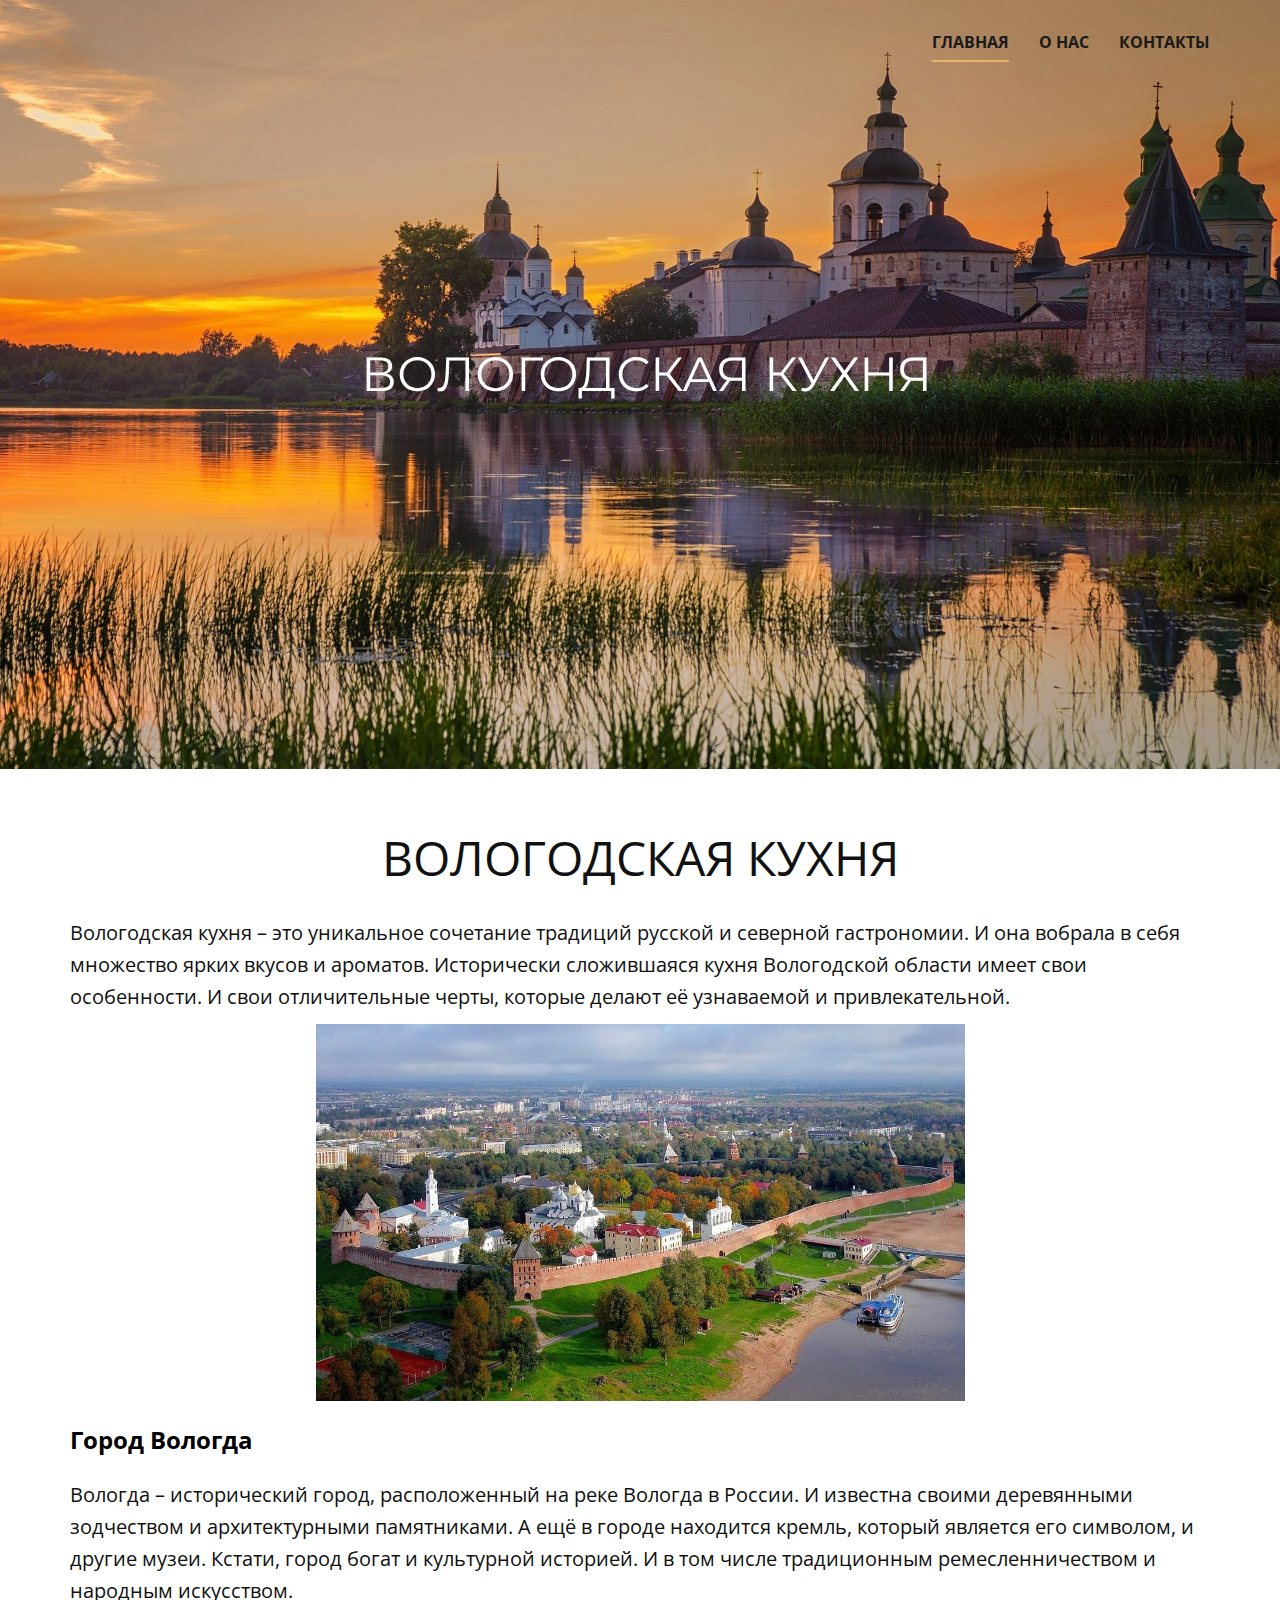
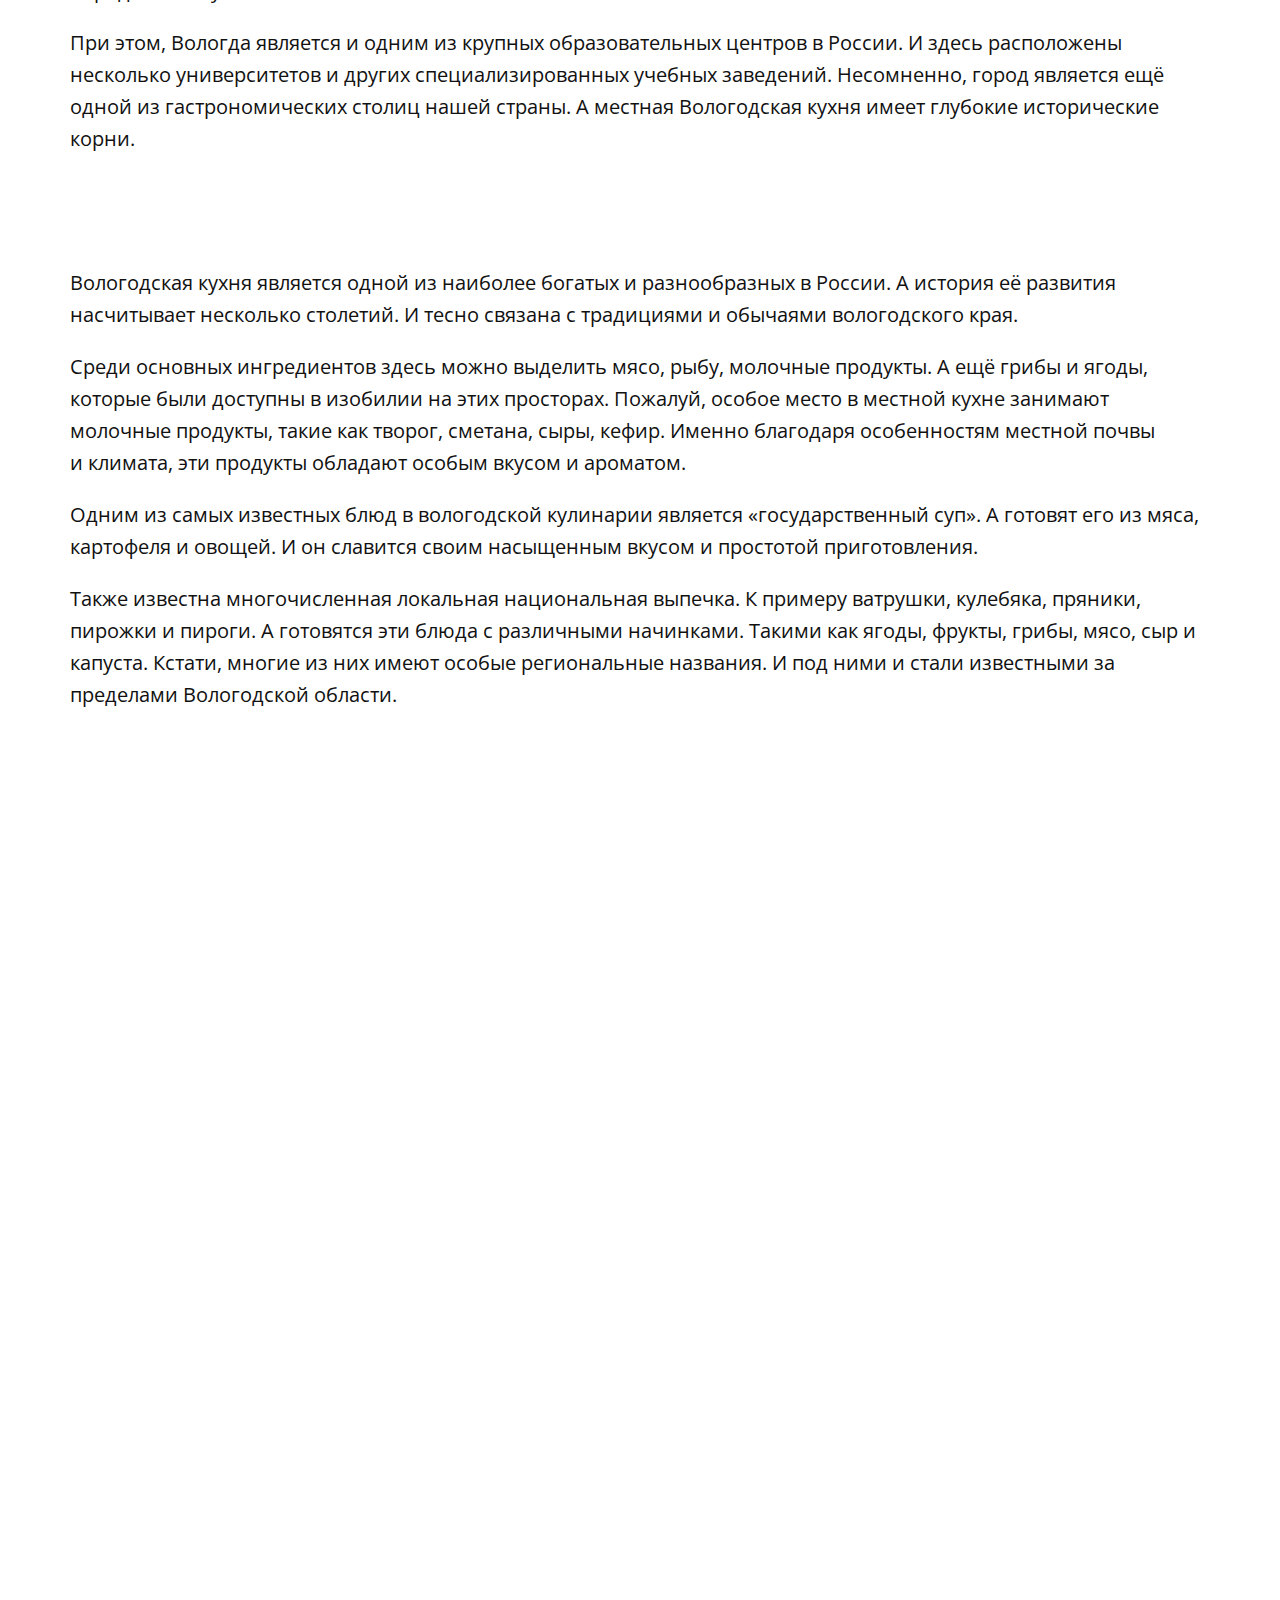
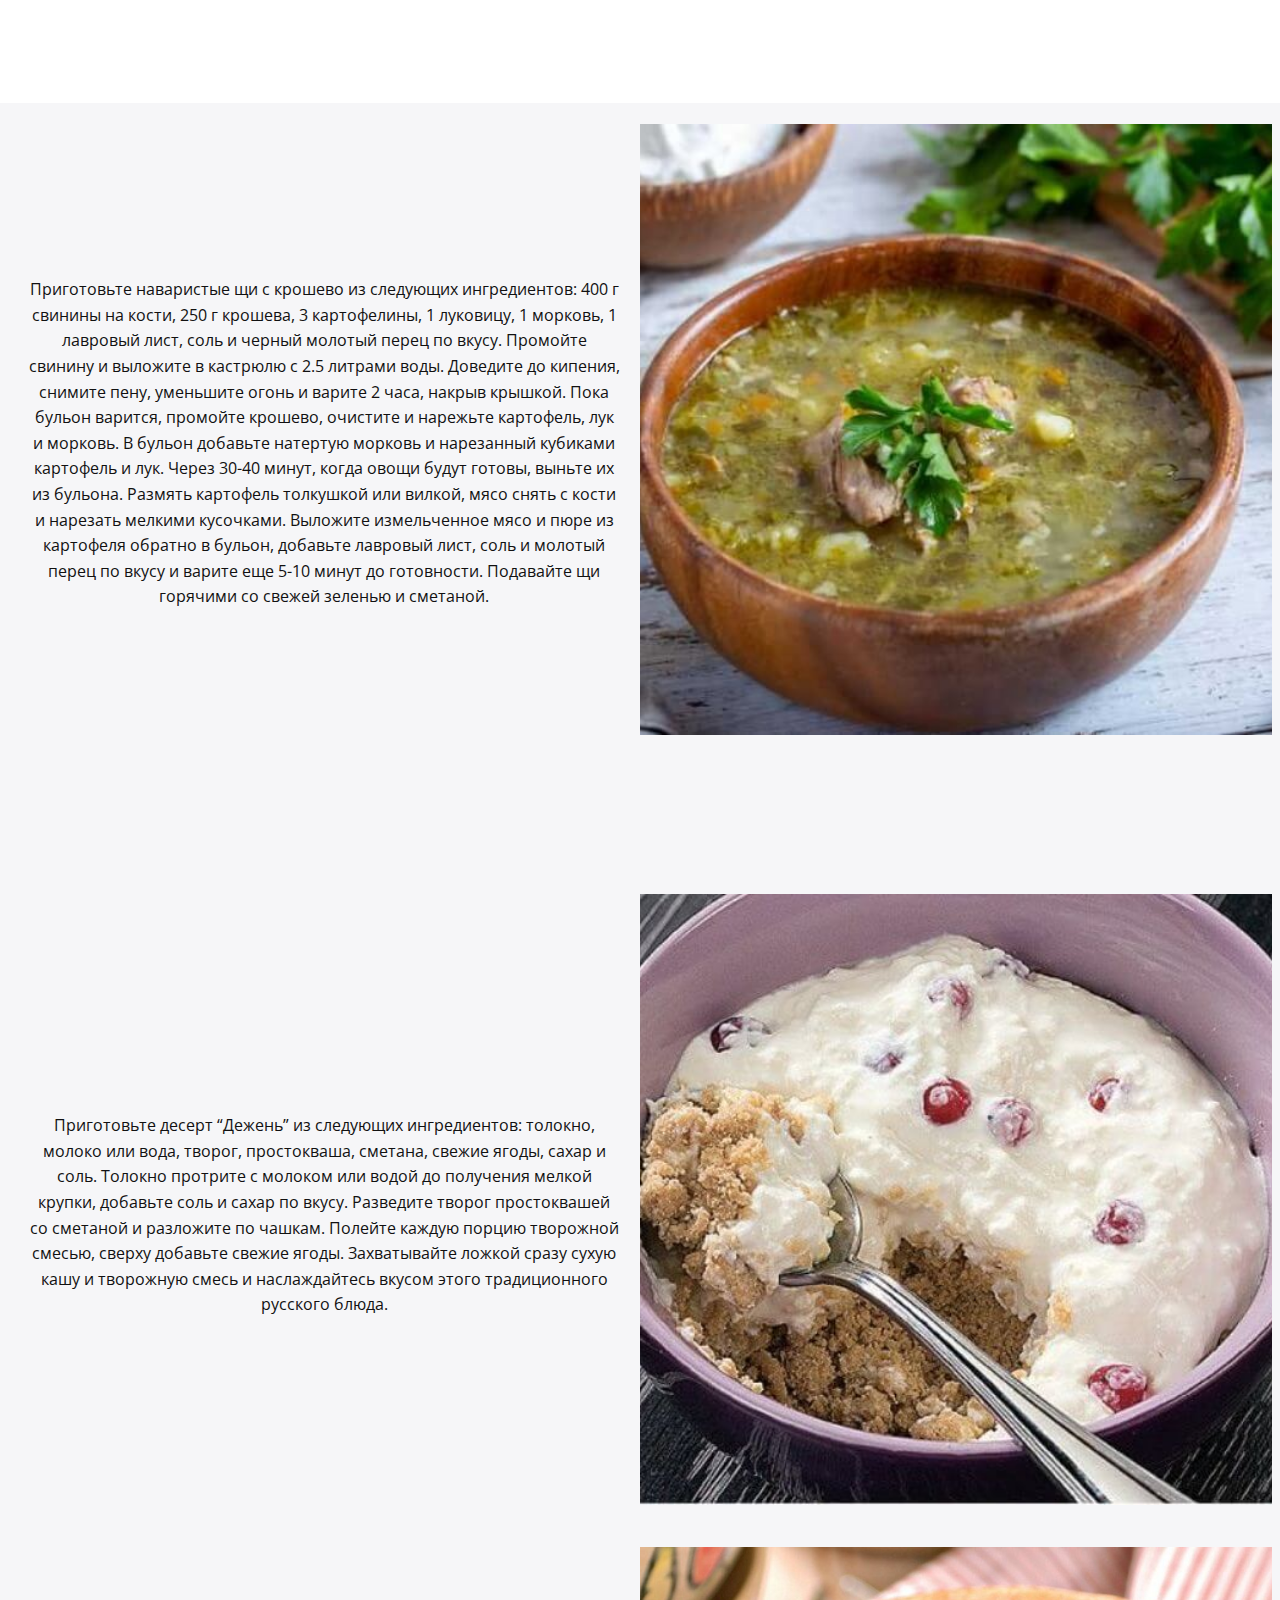
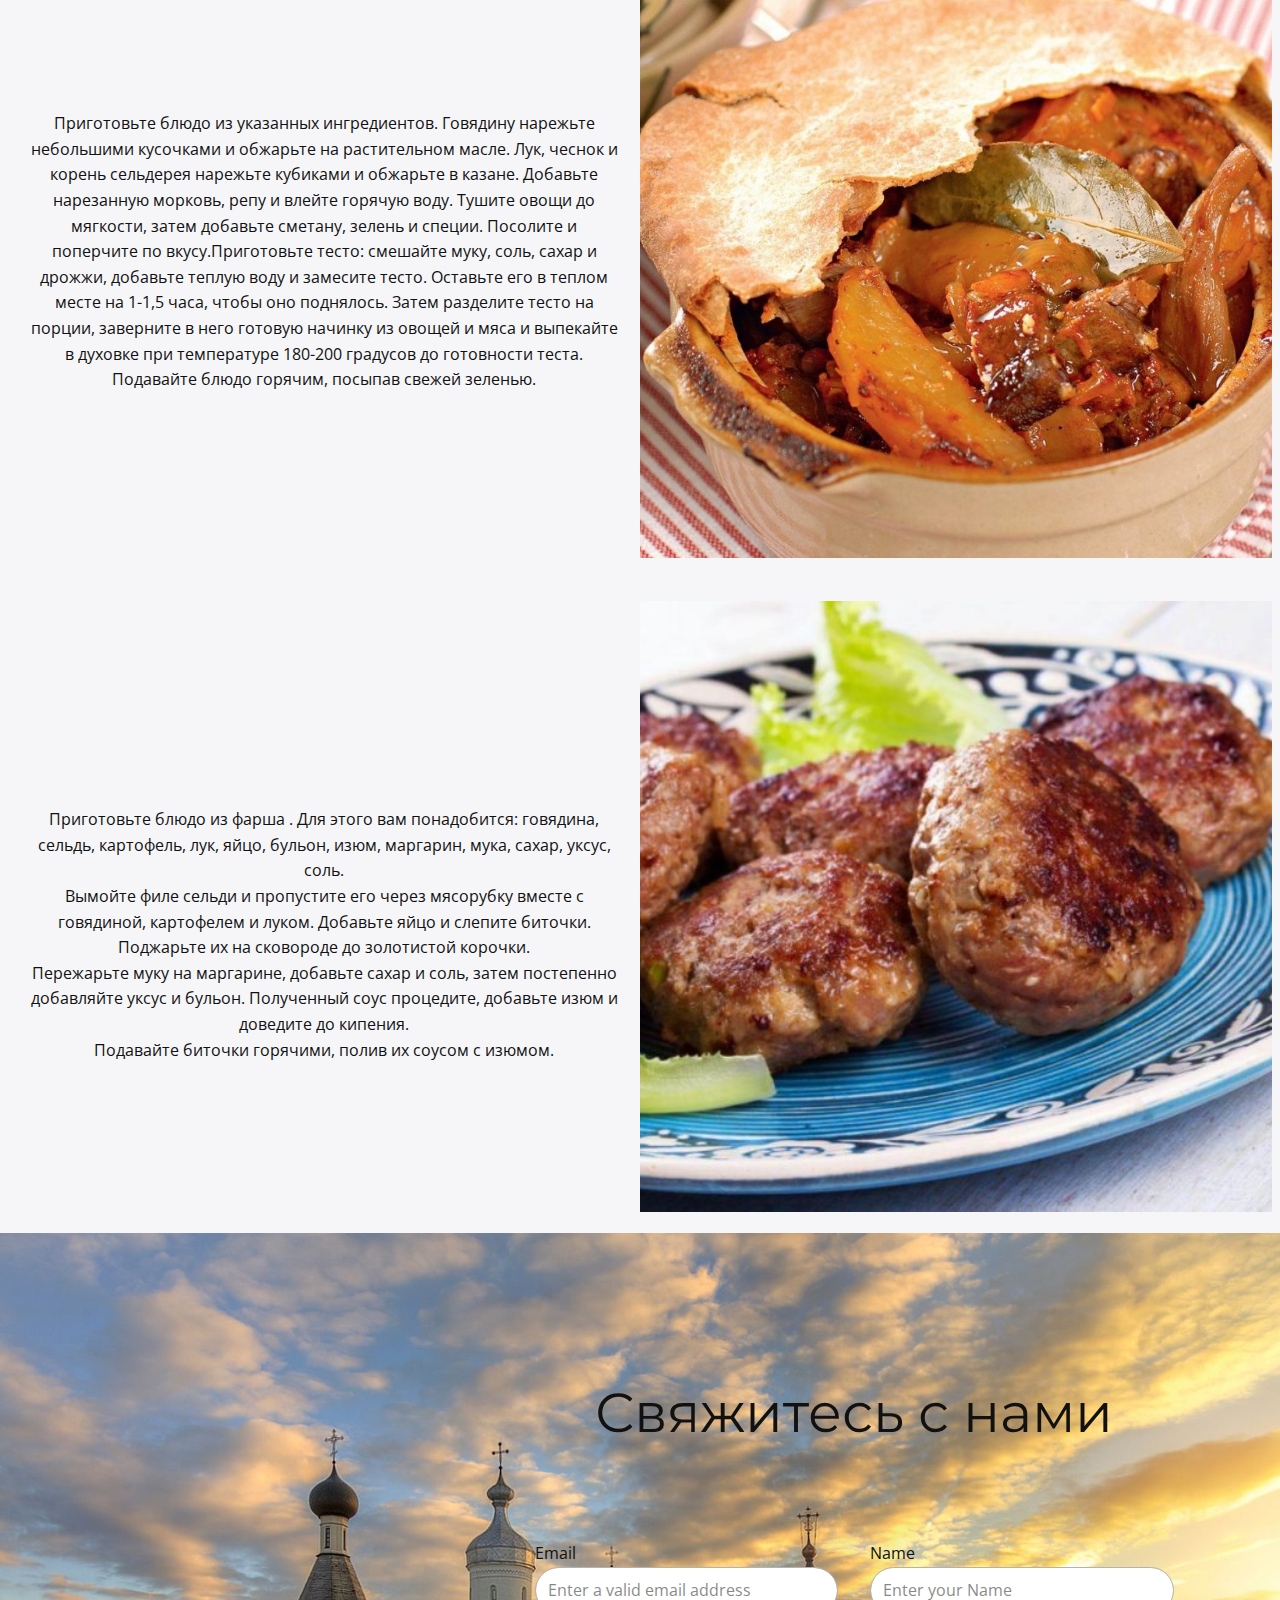
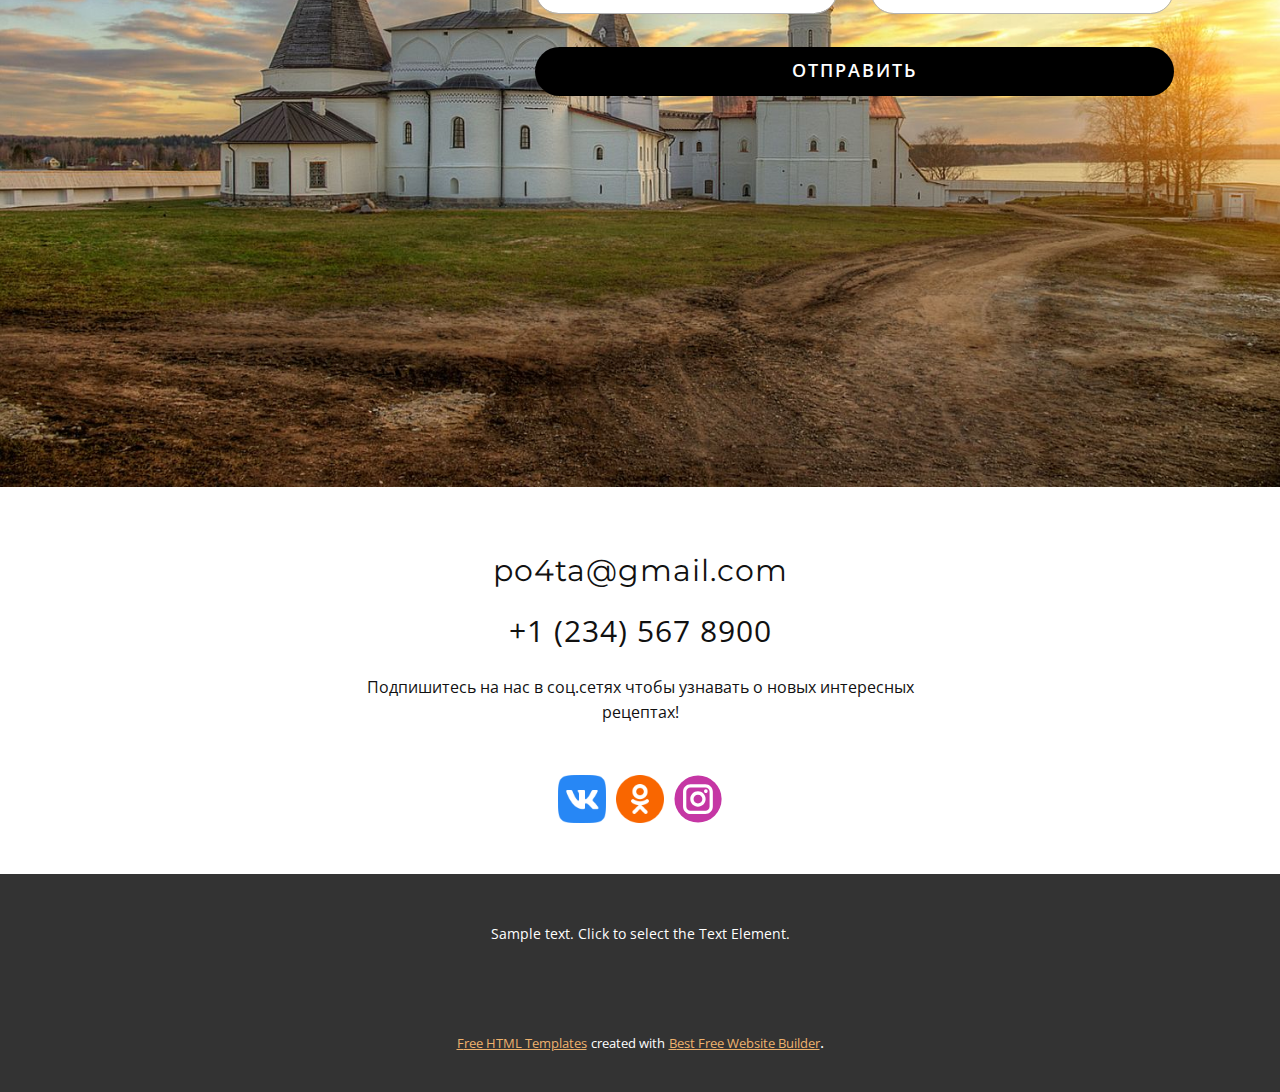
<file: Главная.html>
<!DOCTYPE html>
<html style="font-size: 16px;" lang="ru"><head>
    <meta name="viewport" content="width=device-width, initial-scale=1.0">
    <meta charset="utf-8">
    <meta name="keywords" content="​Fresh breads handcrafted daily, Our ​Breads, ​Ingredients &amp;amp; Method, Our ​Bread, ​Our freshly baked bread is the hero of our breakfast menu, Read what our customers say, Contact Us">
    <meta name="description" content="">
    <title>Главная</title>
    <link rel="stylesheet" href="nicepage.css" media="screen">
<link rel="stylesheet" href="Главная.css" media="screen">
    <script class="u-script" type="text/javascript" src="jquery.js" defer=""></script>
    <script class="u-script" type="text/javascript" src="nicepage.js" defer=""></script>
    <meta name="generator" content="Nicepage 5.20.7, nicepage.com">
    <meta name="referrer" content="origin">
    <link id="u-theme-google-font" rel="stylesheet" href="https://fonts.googleapis.com/css?family=Montserrat:100,100i,200,200i,300,300i,400,400i,500,500i,600,600i,700,700i,800,800i,900,900i|Open+Sans:300,300i,400,400i,500,500i,600,600i,700,700i,800,800i">
    <link id="u-page-google-font" rel="stylesheet" href="https://fonts.googleapis.com/css?family=Montserrat:100,100i,200,200i,300,300i,400,400i,500,500i,600,600i,700,700i,800,800i,900,900i">
    
    
    
    
    
    
    
    
    
    
    
    <script type="application/ld+json">{
		"@context": "http://schema.org",
		"@type": "Organization",
		"name": ""
}</script>
    <meta name="theme-color" content="#eeb16d">
    <meta property="og:title" content="Главная">
    <meta property="og:type" content="website">
  <meta data-intl-tel-input-cdn-path="intlTelInput/"></head>
  <body data-path-to-root="./" data-include-products="false" class="u-body u-overlap u-overlap-transparent u-xl-mode" data-lang="ru"><header class="u-clearfix u-header u-header" id="sec-14ca" data-href="#"><div class="u-clearfix u-sheet u-valign-bottom u-sheet-1">
        <nav class="u-menu u-menu-one-level u-offcanvas u-menu-1" data-responsive-from="MD">
          <div class="menu-collapse" style="font-size: 1rem; letter-spacing: 0px; font-weight: 700; text-transform: uppercase;">
            <a class="u-button-style u-custom-active-border-color u-custom-active-color u-custom-border u-custom-border-color u-custom-borders u-custom-hover-border-color u-custom-hover-color u-custom-left-right-menu-spacing u-custom-padding-bottom u-custom-text-active-color u-custom-text-color u-custom-text-hover-color u-custom-top-bottom-menu-spacing u-nav-link u-text-active-palette-1-base u-text-hover-palette-2-base" href="#">
              <svg class="u-svg-link" viewBox="0 0 24 24"><use xmlns:xlink="http://www.w3.org/1999/xlink" xlink:href="#menu-hamburger"></use></svg>
              <svg class="u-svg-content" version="1.1" id="menu-hamburger" viewBox="0 0 16 16" x="0px" y="0px" xmlns:xlink="http://www.w3.org/1999/xlink" xmlns="http://www.w3.org/2000/svg"><g><rect y="1" width="16" height="2"></rect><rect y="7" width="16" height="2"></rect><rect y="13" width="16" height="2"></rect>
</g></svg>
            </a>
          </div>
          <div class="u-custom-menu u-nav-container">
            <ul class="u-nav u-spacing-30 u-unstyled u-nav-1"><li class="u-nav-item"><a class="u-border-2 u-border-active-palette-1-base u-border-hover-palette-1-light-1 u-border-no-left u-border-no-right u-border-no-top u-button-style u-nav-link u-text-active-grey-90 u-text-grey-90 u-text-hover-grey-90" href="Главная.html" style="padding: 10px 0px;">Главная</a>
</li><li class="u-nav-item"><a class="u-border-2 u-border-active-palette-1-base u-border-hover-palette-1-light-1 u-border-no-left u-border-no-right u-border-no-top u-button-style u-nav-link u-text-active-grey-90 u-text-grey-90 u-text-hover-grey-90" href="О-нас.html" style="padding: 10px 0px;">О нас</a>
</li><li class="u-nav-item"><a class="u-border-2 u-border-active-palette-1-base u-border-hover-palette-1-light-1 u-border-no-left u-border-no-right u-border-no-top u-button-style u-nav-link u-text-active-grey-90 u-text-grey-90 u-text-hover-grey-90" href="Главная.html#sec-9ce3" style="padding: 10px 0px;">Контакты</a>
</li></ul>
          </div>
          <div class="u-custom-menu u-nav-container-collapse">
            <div class="u-black u-container-style u-inner-container-layout u-opacity u-opacity-95 u-sidenav">
              <div class="u-inner-container-layout u-sidenav-overflow">
                <div class="u-menu-close"></div>
                <ul class="u-align-center u-nav u-popupmenu-items u-unstyled u-nav-2"><li class="u-nav-item"><a class="u-button-style u-nav-link" href="Главная.html">Главная</a>
</li><li class="u-nav-item"><a class="u-button-style u-nav-link" href="О-нас.html">О нас</a>
</li><li class="u-nav-item"><a class="u-button-style u-nav-link" href="Главная.html#sec-9ce3">Контакты</a>
</li></ul>
              </div>
            </div>
            <div class="u-black u-menu-overlay u-opacity u-opacity-70"></div>
          </div>
        </nav>
        <div class="data-layout-selected u-clearfix u-layout-wrap u-layout-wrap-1">
          <div class="u-layout">
            <div class="u-layout-row">
              <div class="u-align-left u-container-style u-layout-cell u-left-cell u-size-60 u-layout-cell-1" data-animation-name="customAnimationIn" data-animation-duration="1500" data-animation-delay="0">
                <div class="u-container-layout u-container-layout-1">
                  <h1 class="u-align-center u-text u-text-body-alt-color u-text-1"><span class="u-icon"></span>&nbsp;​ВОЛОГОДСКАЯ КУХНЯ<br>
                  </h1>
                </div>
              </div>
            </div>
          </div>
        </div>
      </div></header>
    <section class="u-clearfix u-image u-section-1" id="carousel_2b94" data-image-width="2560" data-image-height="1596">
      <div class="u-clearfix u-sheet u-valign-middle u-sheet-1"></div>
    </section>
    <section class="u-clearfix u-section-2" id="sec-1636">
      <div class="u-clearfix u-sheet u-valign-middle u-sheet-1">
        <div class="fr-view u-align-center u-clearfix u-rich-text u-text u-text-1">
          <p id="isPasted">
            <span style="font-size: 3rem;">ВОЛОГОДСКАЯ КУХНЯ</span>
          </p>
          <p style="text-align: left;">
            <span style="font-size: 1.25rem;">Вологодская кухня – это уникальное сочетание традиций русской и северной гастрономии. И она вобрала в себя множество ярких вкусов и ароматов. Исторически сложившаяся кухня Вологодской области имеет свои особенности. И свои отличительные черты, которые делают её узнаваемой и привлекательной.</span>
            <span style="line-height: 2.0;">
              <img align="center" style="width: 649px;" class="fr-dib fr-fic" src="images/1155-3842619.jpg" width="570">
            </span>
          </p>
          <p id="isPasted" style="text-align: left;">
            <span style="font-size: 1.5rem;">
              <span class="u-text-black" style="font-weight: 700;">Город Вологда</span>
            </span>
          </p>
          <p style="text-align: left;">
            <span style="font-size: 1.25rem;">Вологда – исторический город, расположенный на реке Вологда в России. И известна своими деревянными зодчеством и архитектурными памятниками. А ещё в городе находится кремль, который является его символом, и другие музеи. Кстати, город богат и культурной историей. И в том числе традиционным ремесленничеством и народным искусством.</span>
          </p>
          <p style="text-align: left;">
            <span style="font-size: 1.25rem;">При этом, Вологда является и одним из крупных образовательных центров в России. И здесь расположены несколько университетов и других специализированных учебных заведений. Несомненно, город является ещё одной из гастрономических столиц нашей страны. А местная Вологодская кухня имеет глубокие исторические корни.</span>
          </p>
          <p style="text-align: left;">
            <br>
          </p>
          <p style="text-align: left;">
            <br>
          </p>
          <p id="isPasted" style="text-align: left;">
            <span style="font-size: 1.25rem;">Вологодская кухня является одной из наиболее богатых и разнообразных в России. А история её развития насчитывает несколько столетий. И тесно связана с традициями и обычаями вологодского края.</span>
          </p>
          <p style="text-align: left;">
            <span style="font-size: 1.25rem;">Среди основных ингредиентов здесь можно выделить&nbsp;мясо,&nbsp;рыбу,&nbsp;молочные&nbsp;продукты. А ещё&nbsp;грибы&nbsp;и&nbsp;ягоды, которые были доступны в изобилии на этих просторах. Пожалуй, особое место в местной кухне занимают молочные продукты, такие как&nbsp;творог,&nbsp;сметана,&nbsp;сыры,&nbsp;кефир. Именно благодаря особенностям местной почвы и&nbsp;климата, эти продукты обладают особым вкусом и ароматом.</span>
          </p>
          <p style="text-align: left;">
            <span style="font-size: 1.25rem;">Одним из самых известных блюд в вологодской кулинарии является «государственный суп». А готовят его из мяса, картофеля и овощей. И он славится своим насыщенным вкусом и простотой приготовления.</span>
          </p>
          <p style="text-align: left;">
            <span style="font-size: 1.25rem;">Также известна многочисленная локальная национальная выпечка. К примеру ватрушки, кулебяка, пряники, пирожки и пироги. А готовятся эти блюда с различными начинками. Такими как ягоды, фрукты, грибы, мясо, сыр и капуста. Кстати, многие из них имеют особые региональные названия. И под ними и стали известными за пределами Вологодской области.</span>
          </p>
          <p style="text-align: center;">
            <span style="line-height: 2.0;">&nbsp;</span>
          </p>
        </div>
      </div>
    </section>
    <section class="u-align-center u-clearfix u-section-3" id="sec-5265">
      <div class="u-clearfix u-sheet u-sheet-1">
        <h2 class="u-align-center u-text u-text-body-alt-color u-text-1" data-animation-name="customAnimationIn" data-animation-duration="1500" data-animation-delay="750">Our ​Breads</h2>
        <div class="u-expanded-width u-list u-list-1">
          <div class="u-repeater u-repeater-1">
            <div class="u-align-left u-container-align-center u-container-style u-list-item u-opacity u-opacity-65 u-palette-1-light-1 u-repeater-item u-list-item-1" data-animation-name="customAnimationIn" data-animation-duration="1500" data-animation-delay="1250">
              <div class="u-container-layout u-similar-container u-container-layout-1">
                <img class="u-expanded-width u-image u-image-default u-image-1" alt="" data-image-width="750" data-image-height="563" src="images/010-2678622.jpg" data-animation-name="customAnimationIn" data-animation-duration="1500" data-animation-delay="1750">
                <h4 class="u-align-center u-custom-font u-font-montserrat u-text u-text-default u-text-2"> ГОСУДАРСТВЕННЫЙ СУП ПО-ВОЛОГОДСКИ</h4>
                <p class="u-align-center u-text u-text-3"> Суп сытный, наваристый. И при этом, из простых ингредиентов. Идеальный вариант для тех, кто любит первые блюда.</p>
              </div>
            </div>
            <div class="u-align-left u-container-align-center u-container-style u-list-item u-opacity u-opacity-65 u-palette-1-light-1 u-repeater-item u-video-cover u-list-item-2" data-animation-name="customAnimationIn" data-animation-duration="1500" data-animation-delay="1250">
              <div class="u-container-layout u-similar-container u-container-layout-2">
                <img class="u-expanded-width u-image u-image-default u-image-2" alt="" data-image-width="750" data-image-height="500" src="images/000-9006545.jpg" data-animation-name="customAnimationIn" data-animation-duration="1500" data-animation-delay="1750">
                <h4 class="u-align-center u-custom-font u-font-montserrat u-text u-text-default u-text-4"> ДЕЖЕНЬ ПО-ВЫТЕГОРСКИ</h4>
                <p class="u-align-center u-text u-text-5"> Традиционное блюдо из творога и толокна. Ценителей молочных продуктов этот вкус удивит, даже влюбит в себя.</p>
              </div>
            </div>
            <div class="u-align-left u-container-align-center u-container-style u-list-item u-opacity u-opacity-65 u-palette-1-light-1 u-repeater-item u-video-cover u-list-item-3" data-animation-name="customAnimationIn" data-animation-duration="1500" data-animation-delay="1250">
              <div class="u-container-layout u-similar-container u-container-layout-3">
                <img class="u-expanded-width u-image u-image-default u-image-3" alt="" data-image-width="1085" data-image-height="783" src="images/ushnoe-e1688735988266.jpg" data-animation-name="customAnimationIn" data-animation-duration="1500" data-animation-delay="1750">
                <h4 class="u-align-center u-custom-font u-font-montserrat u-text u-text-default u-text-6"> ВОЛОГОДСКОЕ МЯСО В ГОРШОЧКЕ</h4>
                <p class="u-align-center u-text u-text-7"> Ароматное, очень сытное и вкуснейшее блюдо для праздника или домашнего обеда. Традиционное второе местной кухни.</p>
              </div>
            </div>
            <div class="u-align-left u-container-align-center u-container-style u-list-item u-opacity u-opacity-65 u-palette-1-light-1 u-repeater-item u-video-cover u-list-item-4" data-animation-name="customAnimationIn" data-animation-duration="1500" data-animation-delay="1250">
              <div class="u-container-layout u-similar-container u-container-layout-4">
                <img class="u-expanded-width u-image u-image-default u-image-4" alt="" data-image-width="728" data-image-height="500" src="images/bitochki-e1676651030210.jpg" data-animation-name="customAnimationIn" data-animation-duration="1500" data-animation-delay="1750">
                <h4 class="u-align-center u-custom-font u-font-montserrat u-text u-text-default u-text-8"> БИТОЧКИ ПО-ВОЛОГОДСКИ</h4>
                <p class="u-align-center u-text u-text-9"> Особенные биточки, которые подарят вам массу впечатлений. Но главное, они вкусные, рассыпчатые. Рецепт был изобретён на вологодчине. Неожиданное сочетание продуктов.</p>
              </div>
            </div>
          </div>
        </div>
      </div>
    </section>
    <section class="u-clearfix u-image u-section-4" id="carousel_0a21" data-image-width="1980" data-image-height="1114">
      <div class="u-clearfix u-sheet u-sheet-1">
        <div class="data-layout-selected u-clearfix u-layout-wrap u-layout-wrap-1">
          <div class="u-gutter-0 u-layout">
            <div class="u-layout-row">
              <div class="u-align-left u-container-align-center u-container-style u-layout-cell u-size-30 u-layout-cell-1">
                <div class="u-container-layout u-container-layout-1">
                  <h2 class="u-align-center u-text u-text-1" data-animation-name="customAnimationIn" data-animation-duration="1500" data-animation-delay="750">
                    <a href="https://sgastronomy.ru/recipes/gosudarstvennyj-sup-po-vologodski/" class="cooked-recipe-card-title u-active-none u-border-none u-btn u-button-style u-hover-none u-none u-text-palette-1-base u-btn-1">
                      <span class="u-text-black">Г</span>
                      <span class="u-text-black">осударственный суп по-вологодски</span>
                    </a>
                    <br>
                  </h2>
                  <p class="u-align-center u-text u-text-2"> Приготовьте наваристые щи с крошево из следующих ингредиентов: 400 г свинины на кости, 250 г крошева, 3 картофелины, 1 луковицу, 1 морковь, 1 лавровый лист, соль и черный молотый перец по вкусу. Промойте свинину и выложите в кастрюлю с 2.5 литрами воды. Доведите до кипения, снимите пену, уменьшите огонь и варите 2 часа, накрыв крышкой. Пока бульон варится, промойте крошево, очистите и нарежьте картофель, лук и морковь. В бульон добавьте натертую морковь и нарезанный кубиками картофель и лук. Через 30-40 минут, когда овощи будут готовы, выньте их из бульона. Размять картофель толкушкой или вилкой, мясо снять с кости и нарезать мелкими кусочками. Выложите измельченное мясо и пюре из картофеля обратно в бульон, добавьте лавровый лист, соль и молотый перец по вкусу и варите еще 5-10 минут до готовности. Подавайте щи горячими со свежей зеленью и сметаной.</p>
                </div>
              </div>
              <div class="u-container-style u-layout-cell u-size-30 u-layout-cell-2">
                <div class="u-container-layout u-container-layout-2">
                  <img class="u-expanded-width u-image u-image-1" src="images/010-2678622.jpg" data-image-width="750" data-image-height="563">
                </div>
              </div>
            </div>
          </div>
        </div>
      </div>
    </section>
    <section class="u-clearfix u-image u-section-5" id="carousel_3c78" data-image-width="1980" data-image-height="1114">
      <div class="u-clearfix u-sheet u-sheet-1">
        <div class="data-layout-selected u-clearfix u-layout-wrap u-layout-wrap-1">
          <div class="u-gutter-0 u-layout">
            <div class="u-layout-row">
              <div class="u-align-left u-container-style u-layout-cell u-size-30 u-layout-cell-1">
                <div class="u-container-layout u-container-layout-1">
                  <h2 class="u-align-center u-text u-text-1" data-animation-name="customAnimationIn" data-animation-duration="1500" data-animation-delay="750"> ДЕЖЕНЬ ПО-ВЫТЕГОРСКИ<br>
                  </h2>
                  <p class="u-align-center u-text u-text-2"> Приготовьте десерт “Дежень” из следующих ингредиентов: толокно, молоко или вода, творог, простокваша, сметана, свежие ягоды, сахар и соль. Толокно протрите с молоком или водой до получения мелкой крупки, добавьте соль и сахар по вкусу. Разведите творог простоквашей со сметаной и разложите по чашкам. Полейте каждую порцию творожной смесью, сверху добавьте свежие ягоды. Захватывайте ложкой сразу сухую кашу и творожную смесь и наслаждайтесь вкусом этого традиционного русского блюда.</p>
                </div>
              </div>
              <div class="u-container-style u-layout-cell u-size-30 u-layout-cell-2">
                <div class="u-container-layout u-container-layout-2">
                  <img class="u-expanded-width u-image u-image-1" src="images/000-9006545.jpg" data-image-width="750" data-image-height="500">
                </div>
              </div>
            </div>
          </div>
        </div>
      </div>
    </section>
    <section class="u-clearfix u-image u-section-6" id="carousel_f45f" data-image-width="1980" data-image-height="1114">
      <div class="u-clearfix u-sheet u-valign-top u-sheet-1">
        <div class="data-layout-selected u-clearfix u-layout-wrap u-layout-wrap-1">
          <div class="u-gutter-0 u-layout">
            <div class="u-layout-row">
              <div class="u-align-left u-container-align-center u-container-style u-layout-cell u-size-30 u-layout-cell-1">
                <div class="u-container-layout u-container-layout-1">
                  <h2 class="u-align-center u-text u-text-1" data-animation-name="customAnimationIn" data-animation-duration="1500" data-animation-delay="750"> ВОЛОГОДСКОЕ МЯСО В ГОРШОЧКЕ<br>
                  </h2>
                  <p class="u-align-center u-text u-text-2"> Приготовьте блюдо из указанных ингредиентов. Говядину нарежьте небольшими кусочками и обжарьте на растительном масле. Лук, чеснок и корень сельдерея нарежьте кубиками и обжарьте в казане. Добавьте нарезанную морковь, репу и влейте горячую воду. Тушите овощи до мягкости, затем добавьте сметану, зелень и специи. Посолите и поперчите по вкусу.Приготовьте тесто: смешайте муку, соль, сахар и дрожжи, добавьте теплую воду и замесите тесто. Оставьте его в теплом месте на 1-1,5 часа, чтобы оно поднялось. Затем разделите тесто на порции, заверните в него готовую начинку из овощей и мяса и выпекайте в духовке при температуре 180-200 градусов до готовности теста. Подавайте блюдо горячим, посыпав свежей зеленью.</p>
                </div>
              </div>
              <div class="u-container-style u-layout-cell u-size-30 u-layout-cell-2">
                <div class="u-container-layout u-container-layout-2">
                  <img class="u-expanded-width u-image u-image-1" src="images/ushnoe-e1688735988266.jpg" data-image-width="1085" data-image-height="783">
                </div>
              </div>
            </div>
          </div>
        </div>
      </div>
    </section>
    <section class="u-clearfix u-image u-section-7" id="carousel_53ee" data-image-width="1980" data-image-height="1114">
      <div class="u-clearfix u-sheet u-sheet-1">
        <div class="data-layout-selected u-clearfix u-layout-wrap u-layout-wrap-1">
          <div class="u-gutter-0 u-layout">
            <div class="u-layout-row">
              <div class="u-align-left u-container-align-center u-container-style u-layout-cell u-size-30 u-layout-cell-1">
                <div class="u-container-layout u-container-layout-1">
                  <h2 class="u-align-center u-text u-text-1" data-animation-name="customAnimationIn" data-animation-duration="1500" data-animation-delay="750"> БИТОЧКИ ПО-ВОЛОГОДСКИ<br>
                  </h2>
                  <p class="u-align-center u-text u-text-2"> Приготовьте блюдо из фарша . Для этого вам понадобится: говядина, сельдь, картофель, лук, яйцо, бульон, изюм, маргарин, мука, сахар, уксус, соль.<br>Вымойте филе сельди и пропустите его через мясорубку вместе с говядиной, картофелем и луком. Добавьте яйцо и слепите биточки. Поджарьте их на сковороде до золотистой корочки.<br>Пережарьте муку на маргарине, добавьте сахар и соль, затем постепенно добавляйте уксус и бульон. Полученный соус процедите, добавьте изюм и доведите до кипения.<br>Подавайте биточки горячими, полив их соусом с изюмом.
                  </p>
                </div>
              </div>
              <div class="u-container-style u-layout-cell u-size-30 u-layout-cell-2">
                <div class="u-container-layout u-container-layout-2">
                  <img class="u-expanded-width u-image u-image-1" src="images/bitochki-e1676651030210.jpg" data-image-width="728" data-image-height="500">
                </div>
              </div>
            </div>
          </div>
        </div>
      </div>
    </section>
    <section class="u-clearfix u-image u-section-8" id="sec-9ce3" data-image-width="1500" data-image-height="1000">
      <div class="u-clearfix u-sheet u-sheet-1">
        <div class="u-align-left u-container-align-center u-container-style u-expanded-width-md u-expanded-width-sm u-expanded-width-xs u-group u-group-1">
          <div class="u-container-layout u-valign-top u-container-layout-1">
            <h2 class="u-align-center u-text u-text-default u-text-1">Свяжитесь с нами</h2>
            <div class="u-form u-form-1">
              <form action="https://forms.nicepagesrv.com/v2/form/process" class="u-clearfix u-form-spacing-32 u-form-vertical u-inner-form" source="email" name="form" style="padding: 10px;">
                <div class="u-form-email u-form-group u-form-partition-factor-2">
                  <label for="email-bb9b" class="u-label">Email</label>
                  <input type="email" placeholder="Enter a valid email address" id="email-bb9b" name="email" class="u-input u-input-rectangle u-radius-50" required="" wfd-id="id560">
                </div>
                <div class="u-form-group u-form-name u-form-partition-factor-2">
                  <label for="name-bb9b" class="u-label">Name</label>
                  <input type="text" placeholder="Enter your Name" id="name-bb9b" name="name" class="u-input u-input-rectangle u-radius-50" required="" wfd-id="id561">
                </div>
                <div class="u-align-left u-form-group u-form-submit">
                  <a href="#" class="u-active-grey-70 u-black u-border-none u-btn u-btn-round u-btn-submit u-button-style u-hover-grey-70 u-radius-50 u-btn-1">ОТПРАВИТЬ</a>
                  <input type="submit" value="submit" class="u-form-control-hidden" wfd-id="id562">
                </div>
                <div class="u-form-send-message u-form-send-success"> Thank you! Your message has been sent. </div>
                <div class="u-form-send-error u-form-send-message"> Unable to send your message. Please fix errors then try again. </div>
                <input type="hidden" value="" name="recaptchaResponse" wfd-id="id563">
                <input type="hidden" name="formServices" value="4ca215d9-aab6-417f-3337-89fe87f5db0c">
              </form>
            </div>
          </div>
        </div>
      </div>
    </section>
    <section class="u-align-center u-clearfix u-section-9" id="sec-9bdb">
      <div class="u-clearfix u-sheet u-sheet-1">
        <a href="mailto:info@mywebsite.com" class="u-active-none u-btn u-button-style u-custom-font u-heading-font u-hover-none u-none u-text-hover-palette-2-base u-btn-1">po4ta@gmail.com</a>
        <a href="#" class="u-active-none u-btn u-button-style u-hover-none u-none u-text-hover-palette-2-base u-btn-2"> +1 (234) 567 8900</a>
        <p class="u-text u-text-1">Подпишитесь на нас в соц.сетях чтобы узнавать о новых интересных рецептах!</p>
        <div class="u-social-icons u-spacing-10 u-social-icons-1">
          <a class="u-social-url" title="вк" target="_blank" href="https://vk.com/"><span class="u-file-icon u-icon u-social-facebook u-social-icon u-icon-1"><img src="images/5968835.png" alt=""></span>
          </a>
          <a class="u-social-url" title="twitter" target="_blank" href="https://ok.ru/"><span class="u-file-icon u-icon u-social-icon u-social-twitter u-icon-2"><img src="images/3669991.png" alt=""></span>
          </a>
          <a class="u-social-url" target="_blank" data-type="Instagram" title="Instagram" href=""><span class="u-icon u-social-icon u-social-instagram u-icon-3"><svg class="u-svg-link" preserveAspectRatio="xMidYMin slice" viewBox="0 0 112 112" style=""><use xmlns:xlink="http://www.w3.org/1999/xlink" xlink:href="#svg-7eb4"></use></svg><svg class="u-svg-content" viewBox="0 0 112 112" x="0" y="0" id="svg-7eb4"><circle fill="currentColor" cx="56.1" cy="56.1" r="55"></circle><path fill="#FFFFFF" d="M55.9,38.2c-9.9,0-17.9,8-17.9,17.9C38,66,46,74,55.9,74c9.9,0,17.9-8,17.9-17.9C73.8,46.2,65.8,38.2,55.9,38.2
            z M55.9,66.4c-5.7,0-10.3-4.6-10.3-10.3c-0.1-5.7,4.6-10.3,10.3-10.3c5.7,0,10.3,4.6,10.3,10.3C66.2,61.8,61.6,66.4,55.9,66.4z"></path><path fill="#FFFFFF" d="M74.3,33.5c-2.3,0-4.2,1.9-4.2,4.2s1.9,4.2,4.2,4.2s4.2-1.9,4.2-4.2S76.6,33.5,74.3,33.5z"></path><path fill="#FFFFFF" d="M73.1,21.3H38.6c-9.7,0-17.5,7.9-17.5,17.5v34.5c0,9.7,7.9,17.6,17.5,17.6h34.5c9.7,0,17.5-7.9,17.5-17.5V38.8
            C90.6,29.1,82.7,21.3,73.1,21.3z M83,73.3c0,5.5-4.5,9.9-9.9,9.9H38.6c-5.5,0-9.9-4.5-9.9-9.9V38.8c0-5.5,4.5-9.9,9.9-9.9h34.5
            c5.5,0,9.9,4.5,9.9,9.9V73.3z"></path></svg></span>
          </a>
        </div>
      </div>
    </section>
    
    
    
    <footer class="u-align-center u-clearfix u-footer u-grey-80 u-footer" id="sec-2b81"><div class="u-clearfix u-sheet u-sheet-1">
        <p class="u-small-text u-text u-text-variant u-text-1">Sample text. Click to select the Text Element.</p>
      </div></footer>
    <section class="u-backlink u-clearfix u-grey-80">
      <a class="u-link" href="https://nicepage.com/html-templates" target="_blank">
        <span>Free HTML Templates</span>
      </a>
      <p class="u-text">
        <span>created with</span>
      </p>
      <a class="u-link" href="https://nicepage.review" target="_blank">
        <span>Best Free Website Builder</span>
      </a>. 
    </section>
  
</body></html>
</file>
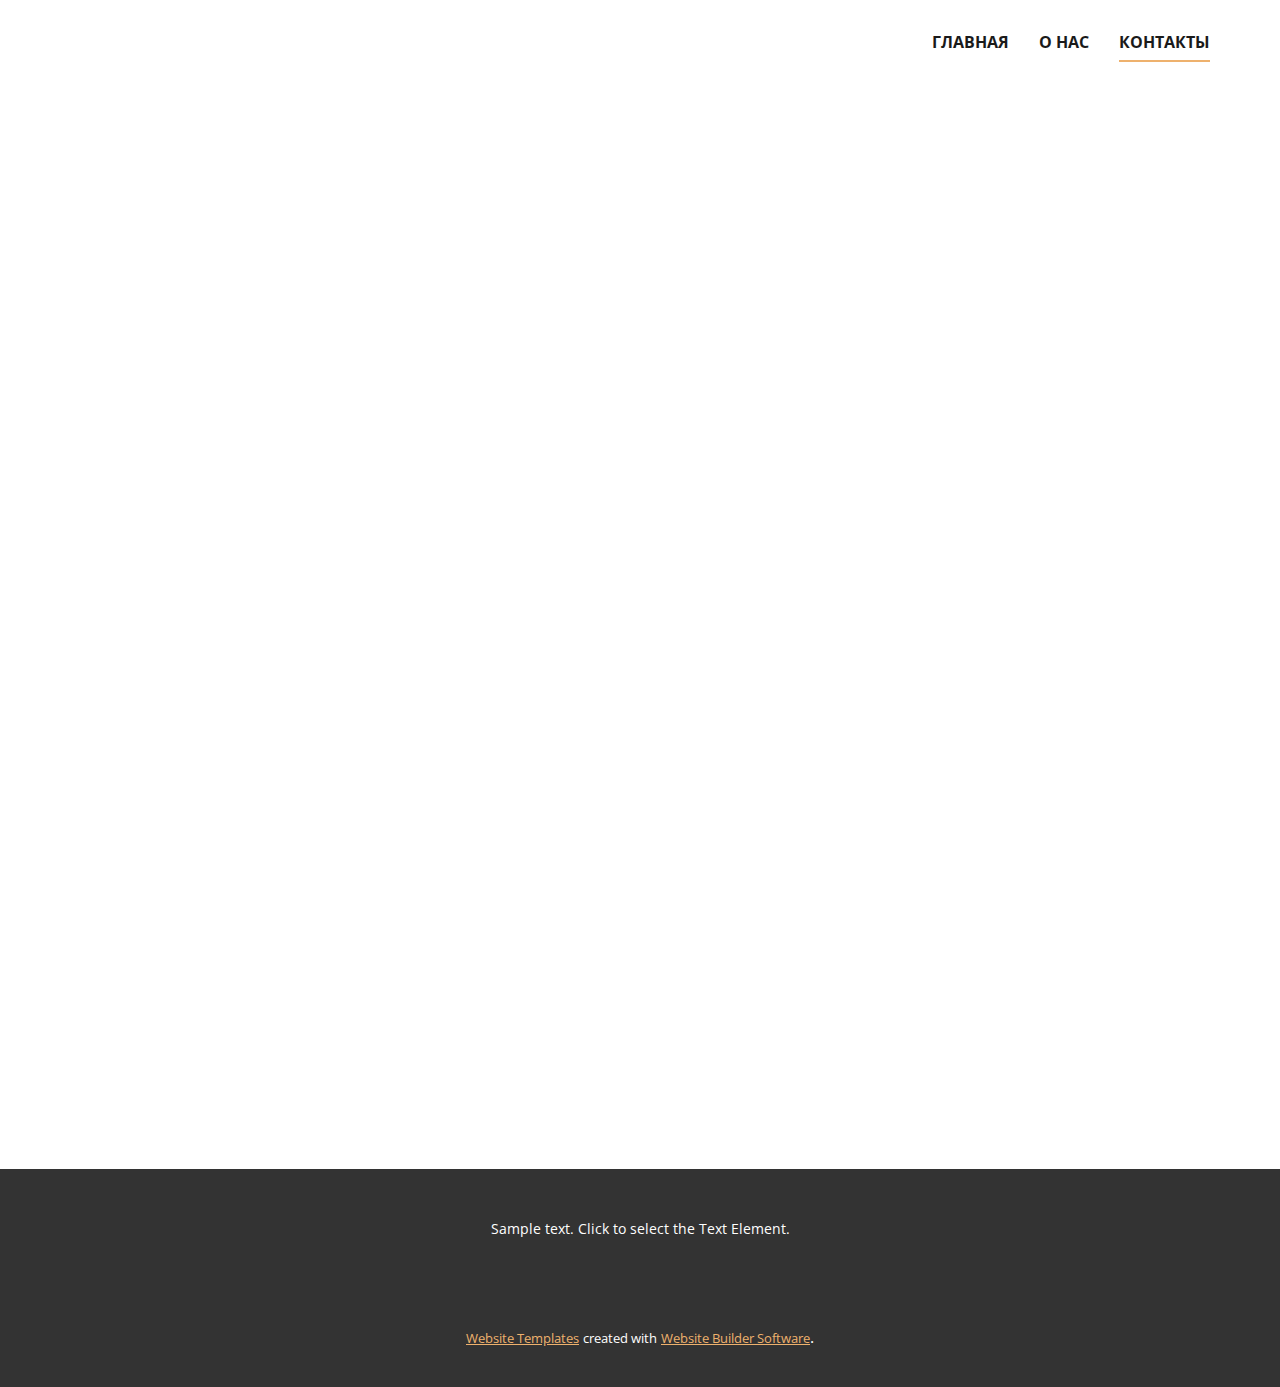
<file: Контакты.html>
<!DOCTYPE html>
<html style="font-size: 16px;" lang="ru"><head>
    <meta name="viewport" content="width=device-width, initial-scale=1.0">
    <meta charset="utf-8">
    <meta name="keywords" content="​&nbsp;​ВОЛОГОДСКАЯ КУХНЯ">
    <meta name="description" content="">
    <title>Контакты</title>
    <link rel="stylesheet" href="nicepage.css" media="screen">
<link rel="stylesheet" href="Контакты.css" media="screen">
    <script class="u-script" type="text/javascript" src="jquery.js" defer=""></script>
    <script class="u-script" type="text/javascript" src="nicepage.js" defer=""></script>
    <meta name="generator" content="Nicepage 5.20.7, nicepage.com">
    <link id="u-theme-google-font" rel="stylesheet" href="https://fonts.googleapis.com/css?family=Montserrat:100,100i,200,200i,300,300i,400,400i,500,500i,600,600i,700,700i,800,800i,900,900i|Open+Sans:300,300i,400,400i,500,500i,600,600i,700,700i,800,800i">
    
    
    
    <script type="application/ld+json">{
		"@context": "http://schema.org",
		"@type": "Organization",
		"name": ""
}</script>
    <meta name="theme-color" content="#eeb16d">
    <meta property="og:title" content="Контакты">
    <meta property="og:type" content="website">
  <meta data-intl-tel-input-cdn-path="intlTelInput/"></head>
  <body data-path-to-root="./" data-include-products="false" class="u-body u-xl-mode" data-lang="ru"><header class="u-clearfix u-header u-header" id="sec-14ca" data-href="#"><div class="u-clearfix u-sheet u-valign-bottom u-sheet-1">
        <nav class="u-menu u-menu-one-level u-offcanvas u-menu-1" data-responsive-from="MD">
          <div class="menu-collapse" style="font-size: 1rem; letter-spacing: 0px; font-weight: 700; text-transform: uppercase;">
            <a class="u-button-style u-custom-active-border-color u-custom-active-color u-custom-border u-custom-border-color u-custom-borders u-custom-hover-border-color u-custom-hover-color u-custom-left-right-menu-spacing u-custom-padding-bottom u-custom-text-active-color u-custom-text-color u-custom-text-hover-color u-custom-top-bottom-menu-spacing u-nav-link u-text-active-palette-1-base u-text-hover-palette-2-base" href="#">
              <svg class="u-svg-link" viewBox="0 0 24 24"><use xmlns:xlink="http://www.w3.org/1999/xlink" xlink:href="#menu-hamburger"></use></svg>
              <svg class="u-svg-content" version="1.1" id="menu-hamburger" viewBox="0 0 16 16" x="0px" y="0px" xmlns:xlink="http://www.w3.org/1999/xlink" xmlns="http://www.w3.org/2000/svg"><g><rect y="1" width="16" height="2"></rect><rect y="7" width="16" height="2"></rect><rect y="13" width="16" height="2"></rect>
</g></svg>
            </a>
          </div>
          <div class="u-custom-menu u-nav-container">
            <ul class="u-nav u-spacing-30 u-unstyled u-nav-1"><li class="u-nav-item"><a class="u-border-2 u-border-active-palette-1-base u-border-hover-palette-1-light-1 u-border-no-left u-border-no-right u-border-no-top u-button-style u-nav-link u-text-active-grey-90 u-text-grey-90 u-text-hover-grey-90" href="Главная.html" style="padding: 10px 0px;">Главная</a>
</li><li class="u-nav-item"><a class="u-border-2 u-border-active-palette-1-base u-border-hover-palette-1-light-1 u-border-no-left u-border-no-right u-border-no-top u-button-style u-nav-link u-text-active-grey-90 u-text-grey-90 u-text-hover-grey-90" href="О-нас.html" style="padding: 10px 0px;">О нас</a>
</li><li class="u-nav-item"><a class="u-border-2 u-border-active-palette-1-base u-border-hover-palette-1-light-1 u-border-no-left u-border-no-right u-border-no-top u-button-style u-nav-link u-text-active-grey-90 u-text-grey-90 u-text-hover-grey-90" href="Главная.html#sec-9ce3" style="padding: 10px 0px;">Контакты</a>
</li></ul>
          </div>
          <div class="u-custom-menu u-nav-container-collapse">
            <div class="u-black u-container-style u-inner-container-layout u-opacity u-opacity-95 u-sidenav">
              <div class="u-inner-container-layout u-sidenav-overflow">
                <div class="u-menu-close"></div>
                <ul class="u-align-center u-nav u-popupmenu-items u-unstyled u-nav-2"><li class="u-nav-item"><a class="u-button-style u-nav-link" href="Главная.html">Главная</a>
</li><li class="u-nav-item"><a class="u-button-style u-nav-link" href="О-нас.html">О нас</a>
</li><li class="u-nav-item"><a class="u-button-style u-nav-link" href="Главная.html#sec-9ce3">Контакты</a>
</li></ul>
              </div>
            </div>
            <div class="u-black u-menu-overlay u-opacity u-opacity-70"></div>
          </div>
        </nav>
        <div class="data-layout-selected u-clearfix u-layout-wrap u-layout-wrap-1">
          <div class="u-layout">
            <div class="u-layout-row">
              <div class="u-align-left u-container-style u-layout-cell u-left-cell u-size-60 u-layout-cell-1" data-animation-name="customAnimationIn" data-animation-duration="1500" data-animation-delay="0">
                <div class="u-container-layout u-container-layout-1">
                  <h1 class="u-align-center u-text u-text-body-alt-color u-text-1"><span class="u-icon"></span>&nbsp;​ВОЛОГОДСКАЯ КУХНЯ<br>
                  </h1>
                </div>
              </div>
            </div>
          </div>
        </div>
      </div></header>
    <section class="u-clearfix u-section-1" id="sec-7b47">
      <div class="u-clearfix u-sheet u-sheet-1"></div>
    </section>
    
    
    
    <footer class="u-align-center u-clearfix u-footer u-grey-80 u-footer" id="sec-2b81"><div class="u-clearfix u-sheet u-sheet-1">
        <p class="u-small-text u-text u-text-variant u-text-1">Sample text. Click to select the Text Element.</p>
      </div></footer>
    <section class="u-backlink u-clearfix u-grey-80">
      <a class="u-link" href="https://nicepage.com/website-templates" target="_blank">
        <span>Website Templates</span>
      </a>
      <p class="u-text">
        <span>created with</span>
      </p>
      <a class="u-link" href="" target="_blank">
        <span>Website Builder Software</span>
      </a>. 
    </section>
  
</body></html>
</file>
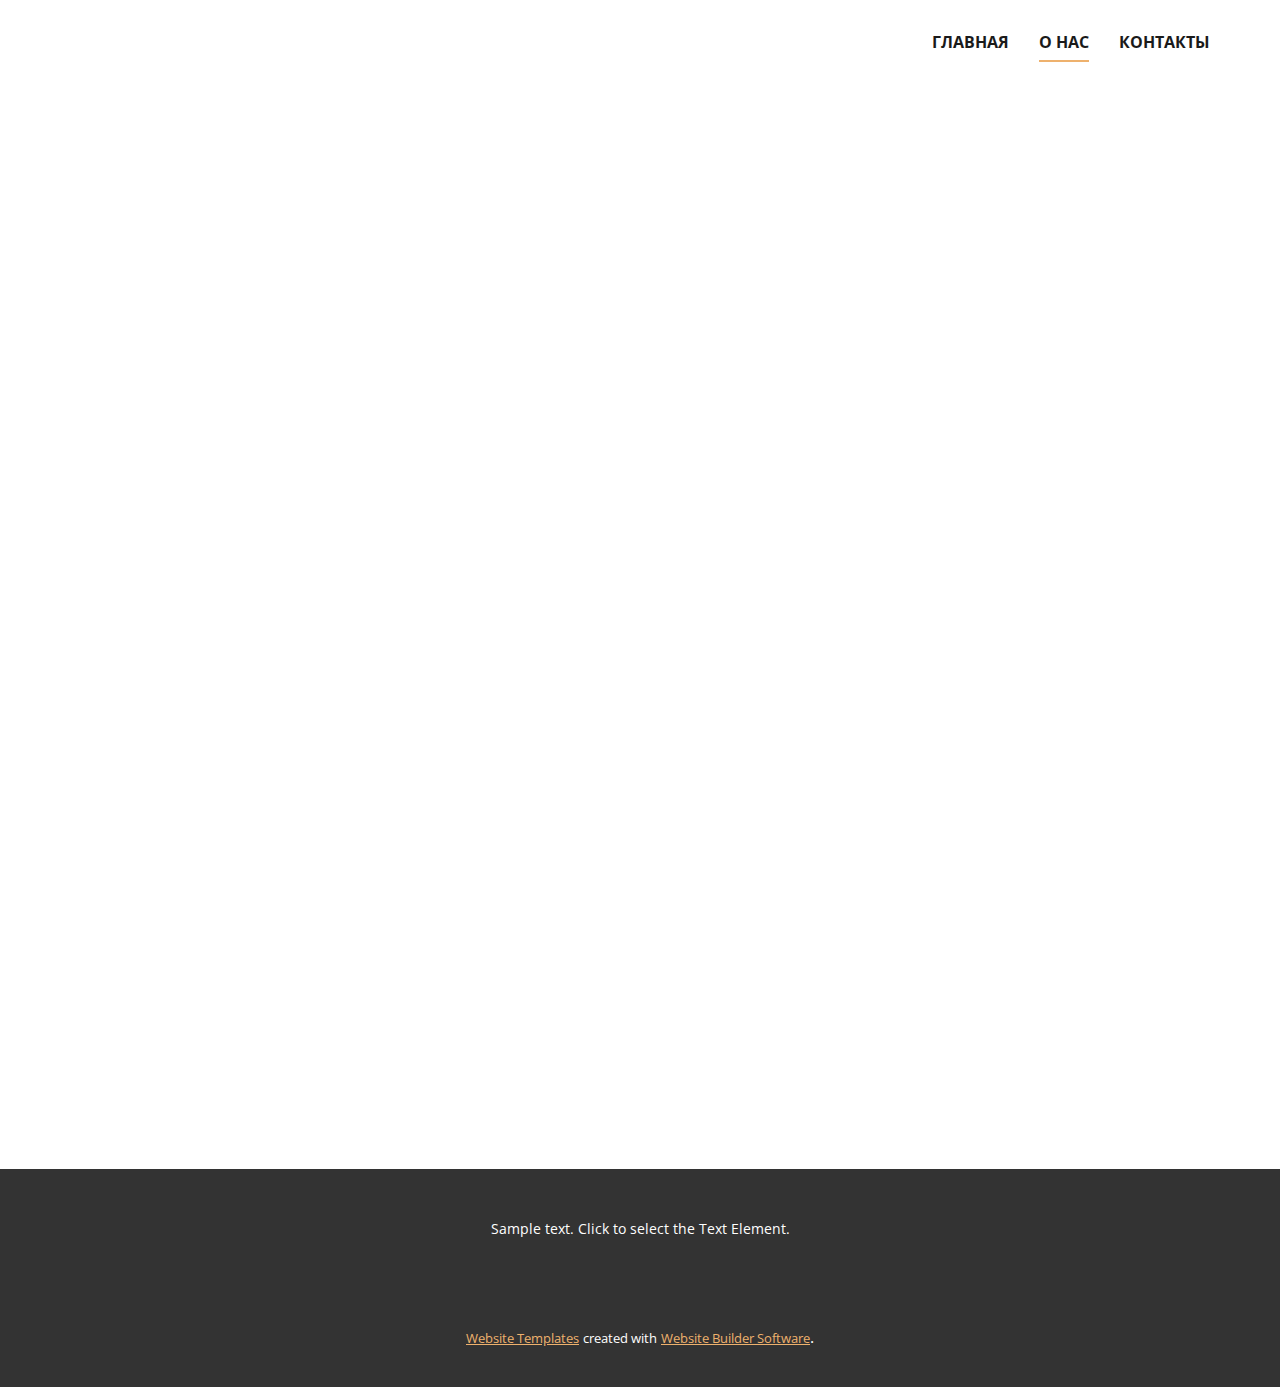
<file: О-нас.html>
<!DOCTYPE html>
<html style="font-size: 16px;" lang="ru"><head>
    <meta name="viewport" content="width=device-width, initial-scale=1.0">
    <meta charset="utf-8">
    <meta name="keywords" content="​&nbsp;​ВОЛОГОДСКАЯ КУХНЯ">
    <meta name="description" content="">
    <title>О нас</title>
    <link rel="stylesheet" href="nicepage.css" media="screen">
<link rel="stylesheet" href="О-нас.css" media="screen">
    <script class="u-script" type="text/javascript" src="jquery.js" defer=""></script>
    <script class="u-script" type="text/javascript" src="nicepage.js" defer=""></script>
    <meta name="generator" content="Nicepage 5.20.7, nicepage.com">
    <link id="u-theme-google-font" rel="stylesheet" href="https://fonts.googleapis.com/css?family=Montserrat:100,100i,200,200i,300,300i,400,400i,500,500i,600,600i,700,700i,800,800i,900,900i|Open+Sans:300,300i,400,400i,500,500i,600,600i,700,700i,800,800i">
    
    
    
    <script type="application/ld+json">{
		"@context": "http://schema.org",
		"@type": "Organization",
		"name": ""
}</script>
    <meta name="theme-color" content="#eeb16d">
    <meta property="og:title" content="О нас">
    <meta property="og:type" content="website">
  <meta data-intl-tel-input-cdn-path="intlTelInput/"></head>
  <body data-path-to-root="./" data-include-products="false" class="u-body u-xl-mode" data-lang="ru"><header class="u-clearfix u-header u-header" id="sec-14ca" data-href="#"><div class="u-clearfix u-sheet u-valign-bottom u-sheet-1">
        <nav class="u-menu u-menu-one-level u-offcanvas u-menu-1" data-responsive-from="MD">
          <div class="menu-collapse" style="font-size: 1rem; letter-spacing: 0px; font-weight: 700; text-transform: uppercase;">
            <a class="u-button-style u-custom-active-border-color u-custom-active-color u-custom-border u-custom-border-color u-custom-borders u-custom-hover-border-color u-custom-hover-color u-custom-left-right-menu-spacing u-custom-padding-bottom u-custom-text-active-color u-custom-text-color u-custom-text-hover-color u-custom-top-bottom-menu-spacing u-nav-link u-text-active-palette-1-base u-text-hover-palette-2-base" href="#">
              <svg class="u-svg-link" viewBox="0 0 24 24"><use xmlns:xlink="http://www.w3.org/1999/xlink" xlink:href="#menu-hamburger"></use></svg>
              <svg class="u-svg-content" version="1.1" id="menu-hamburger" viewBox="0 0 16 16" x="0px" y="0px" xmlns:xlink="http://www.w3.org/1999/xlink" xmlns="http://www.w3.org/2000/svg"><g><rect y="1" width="16" height="2"></rect><rect y="7" width="16" height="2"></rect><rect y="13" width="16" height="2"></rect>
</g></svg>
            </a>
          </div>
          <div class="u-custom-menu u-nav-container">
            <ul class="u-nav u-spacing-30 u-unstyled u-nav-1"><li class="u-nav-item"><a class="u-border-2 u-border-active-palette-1-base u-border-hover-palette-1-light-1 u-border-no-left u-border-no-right u-border-no-top u-button-style u-nav-link u-text-active-grey-90 u-text-grey-90 u-text-hover-grey-90" href="Главная.html" style="padding: 10px 0px;">Главная</a>
</li><li class="u-nav-item"><a class="u-border-2 u-border-active-palette-1-base u-border-hover-palette-1-light-1 u-border-no-left u-border-no-right u-border-no-top u-button-style u-nav-link u-text-active-grey-90 u-text-grey-90 u-text-hover-grey-90" href="О-нас.html" style="padding: 10px 0px;">О нас</a>
</li><li class="u-nav-item"><a class="u-border-2 u-border-active-palette-1-base u-border-hover-palette-1-light-1 u-border-no-left u-border-no-right u-border-no-top u-button-style u-nav-link u-text-active-grey-90 u-text-grey-90 u-text-hover-grey-90" href="Главная.html#sec-9ce3" style="padding: 10px 0px;">Контакты</a>
</li></ul>
          </div>
          <div class="u-custom-menu u-nav-container-collapse">
            <div class="u-black u-container-style u-inner-container-layout u-opacity u-opacity-95 u-sidenav">
              <div class="u-inner-container-layout u-sidenav-overflow">
                <div class="u-menu-close"></div>
                <ul class="u-align-center u-nav u-popupmenu-items u-unstyled u-nav-2"><li class="u-nav-item"><a class="u-button-style u-nav-link" href="Главная.html">Главная</a>
</li><li class="u-nav-item"><a class="u-button-style u-nav-link" href="О-нас.html">О нас</a>
</li><li class="u-nav-item"><a class="u-button-style u-nav-link" href="Главная.html#sec-9ce3">Контакты</a>
</li></ul>
              </div>
            </div>
            <div class="u-black u-menu-overlay u-opacity u-opacity-70"></div>
          </div>
        </nav>
        <div class="data-layout-selected u-clearfix u-layout-wrap u-layout-wrap-1">
          <div class="u-layout">
            <div class="u-layout-row">
              <div class="u-align-left u-container-style u-layout-cell u-left-cell u-size-60 u-layout-cell-1" data-animation-name="customAnimationIn" data-animation-duration="1500" data-animation-delay="0">
                <div class="u-container-layout u-container-layout-1">
                  <h1 class="u-align-center u-text u-text-body-alt-color u-text-1"><span class="u-icon"></span>&nbsp;​ВОЛОГОДСКАЯ КУХНЯ<br>
                  </h1>
                </div>
              </div>
            </div>
          </div>
        </div>
      </div></header>
    <section class="u-clearfix u-section-1" id="sec-7163">
      <div class="u-clearfix u-sheet u-sheet-1"></div>
    </section>
    
    
    
    <footer class="u-align-center u-clearfix u-footer u-grey-80 u-footer" id="sec-2b81"><div class="u-clearfix u-sheet u-sheet-1">
        <p class="u-small-text u-text u-text-variant u-text-1">Sample text. Click to select the Text Element.</p>
      </div></footer>
    <section class="u-backlink u-clearfix u-grey-80">
      <a class="u-link" href="https://nicepage.com/website-templates" target="_blank">
        <span>Website Templates</span>
      </a>
      <p class="u-text">
        <span>created with</span>
      </p>
      <a class="u-link" href="" target="_blank">
        <span>Website Builder Software</span>
      </a>. 
    </section>
  
</body></html>
</file>
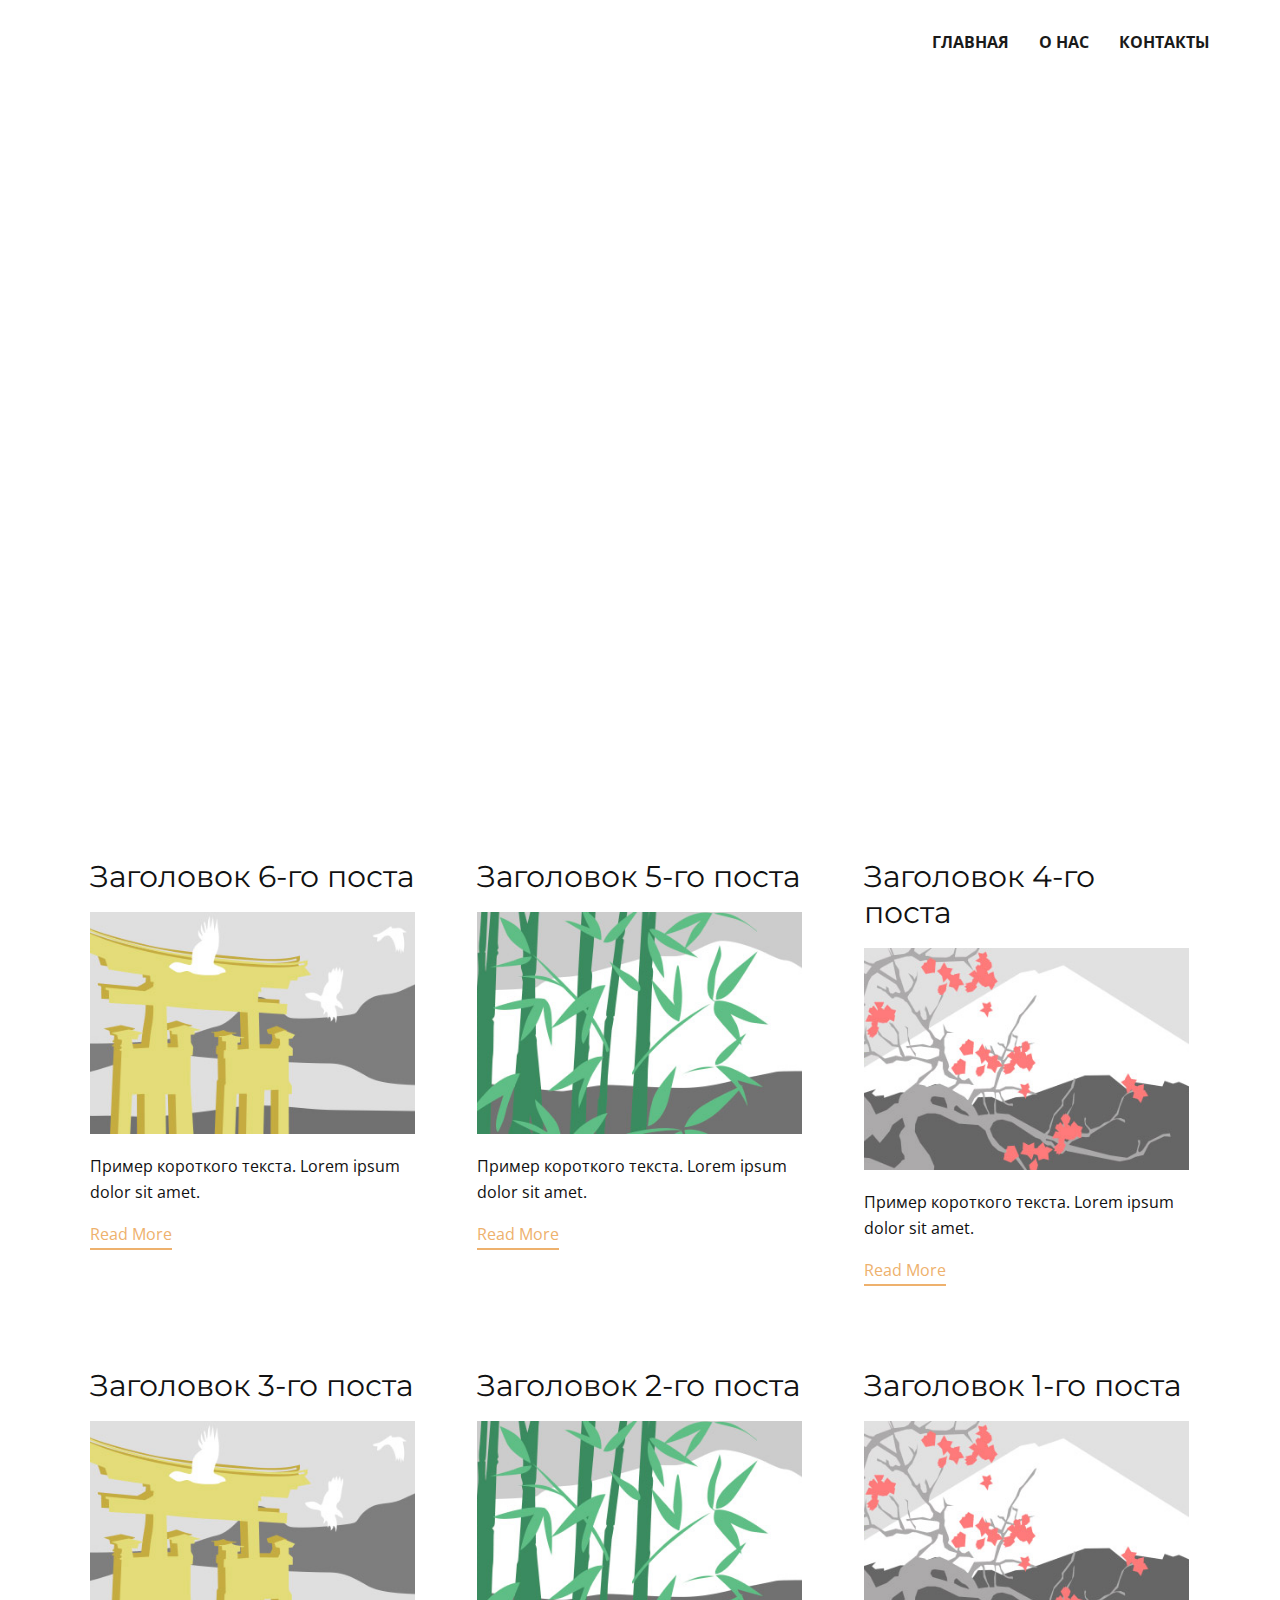
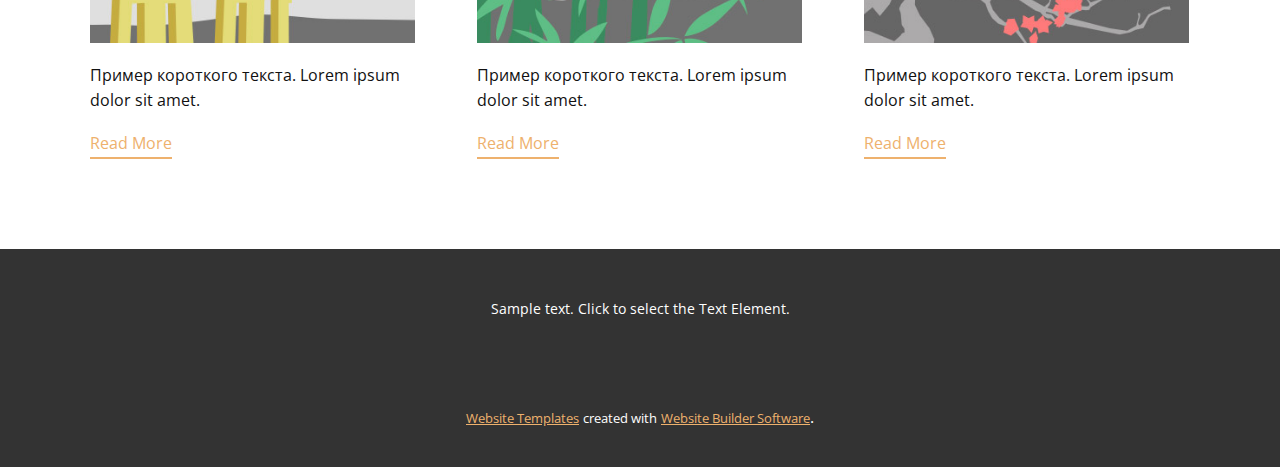
<file: blog/blog.html>
<!DOCTYPE html>
<html style="font-size: 16px;" lang="ru"><head>
    <meta name="viewport" content="width=device-width, initial-scale=1.0">
    <meta charset="utf-8">
    <meta name="keywords" content="​&nbsp;​ВОЛОГОДСКАЯ КУХНЯ">
    <meta name="description" content="">
    <title>Блог</title>
    <link rel="stylesheet" href="../nicepage.css" media="screen">
<link rel="stylesheet" href="../Blog-Template.css" media="screen">
    <script class="u-script" type="text/javascript" src="../jquery.js" defer=""></script>
    <script class="u-script" type="text/javascript" src="../nicepage.js" defer=""></script>
    <meta name="generator" content="Nicepage 5.20.7, nicepage.com">
    <link id="u-theme-google-font" rel="stylesheet" href="https://fonts.googleapis.com/css?family=Montserrat:100,100i,200,200i,300,300i,400,400i,500,500i,600,600i,700,700i,800,800i,900,900i|Open+Sans:300,300i,400,400i,500,500i,600,600i,700,700i,800,800i">
    
    
    
    <script type="application/ld+json">{
		"@context": "http://schema.org",
		"@type": "Organization",
		"name": ""
}</script>
    <meta name="theme-color" content="#eeb16d">
  <meta data-intl-tel-input-cdn-path="intlTelInput/"></head>
  <body data-path-to-root="./" data-include-products="false" class="u-body u-xl-mode" data-lang="ru"><header class="u-clearfix u-header u-header" id="sec-14ca" data-href="#"><div class="u-clearfix u-sheet u-valign-bottom u-sheet-1">
        <nav class="u-menu u-menu-one-level u-offcanvas u-menu-1" data-responsive-from="MD">
          <div class="menu-collapse" style="font-size: 1rem; letter-spacing: 0px; font-weight: 700; text-transform: uppercase;">
            <a class="u-button-style u-custom-active-border-color u-custom-active-color u-custom-border u-custom-border-color u-custom-borders u-custom-hover-border-color u-custom-hover-color u-custom-left-right-menu-spacing u-custom-padding-bottom u-custom-text-active-color u-custom-text-color u-custom-text-hover-color u-custom-top-bottom-menu-spacing u-nav-link u-text-active-palette-1-base u-text-hover-palette-2-base" href="#">
              <svg class="u-svg-link" viewBox="0 0 24 24"><use xmlns:xlink="http://www.w3.org/1999/xlink" xlink:href="#menu-hamburger"></use></svg>
              <svg class="u-svg-content" version="1.1" id="menu-hamburger" viewBox="0 0 16 16" x="0px" y="0px" xmlns:xlink="http://www.w3.org/1999/xlink" xmlns="http://www.w3.org/2000/svg"><g><rect y="1" width="16" height="2"></rect><rect y="7" width="16" height="2"></rect><rect y="13" width="16" height="2"></rect>
</g></svg>
            </a>
          </div>
          <div class="u-custom-menu u-nav-container">
            <ul class="u-nav u-spacing-30 u-unstyled u-nav-1"><li class="u-nav-item"><a class="u-border-2 u-border-active-palette-1-base u-border-hover-palette-1-light-1 u-border-no-left u-border-no-right u-border-no-top u-button-style u-nav-link u-text-active-grey-90 u-text-grey-90 u-text-hover-grey-90" href="../Главная.html" style="padding: 10px 0px;">Главная</a>
</li><li class="u-nav-item"><a class="u-border-2 u-border-active-palette-1-base u-border-hover-palette-1-light-1 u-border-no-left u-border-no-right u-border-no-top u-button-style u-nav-link u-text-active-grey-90 u-text-grey-90 u-text-hover-grey-90" href="../О-нас.html" style="padding: 10px 0px;">О нас</a>
</li><li class="u-nav-item"><a class="u-border-2 u-border-active-palette-1-base u-border-hover-palette-1-light-1 u-border-no-left u-border-no-right u-border-no-top u-button-style u-nav-link u-text-active-grey-90 u-text-grey-90 u-text-hover-grey-90" href="../Главная.html#sec-9ce3" style="padding: 10px 0px;">Контакты</a>
</li></ul>
          </div>
          <div class="u-custom-menu u-nav-container-collapse">
            <div class="u-black u-container-style u-inner-container-layout u-opacity u-opacity-95 u-sidenav">
              <div class="u-inner-container-layout u-sidenav-overflow">
                <div class="u-menu-close"></div>
                <ul class="u-align-center u-nav u-popupmenu-items u-unstyled u-nav-2"><li class="u-nav-item"><a class="u-button-style u-nav-link" href="../Главная.html">Главная</a>
</li><li class="u-nav-item"><a class="u-button-style u-nav-link" href="../О-нас.html">О нас</a>
</li><li class="u-nav-item"><a class="u-button-style u-nav-link" href="../Главная.html#sec-9ce3">Контакты</a>
</li></ul>
              </div>
            </div>
            <div class="u-black u-menu-overlay u-opacity u-opacity-70"></div>
          </div>
        </nav>
        <div class="data-layout-selected u-clearfix u-layout-wrap u-layout-wrap-1">
          <div class="u-layout">
            <div class="u-layout-row">
              <div class="u-align-left u-container-style u-layout-cell u-left-cell u-size-60 u-layout-cell-1" data-animation-name="customAnimationIn" data-animation-duration="1500" data-animation-delay="0">
                <div class="u-container-layout u-container-layout-1">
                  <h1 class="u-align-center u-text u-text-body-alt-color u-text-1"><span class="u-icon"></span>&nbsp;​ВОЛОГОДСКАЯ КУХНЯ<br>
                  </h1>
                </div>
              </div>
            </div>
          </div>
        </div>
      </div></header>
    <section class="u-clearfix u-section-1" id="sec-ceee">
      <div class="u-clearfix u-sheet u-valign-middle u-sheet-1"><!--blog--><!--blog_options_json--><!--{"type":"Recent","source":"","tags":"","count":""}--><!--/blog_options_json-->
        <div class="u-blog u-expanded-width u-repeater u-repeater-1"><!--blog_post-->
          <div class="u-blog-post u-container-style u-repeater-item u-white u-repeater-item-1">
            <div class="u-container-layout u-similar-container u-valign-top u-container-layout-1"><!--blog_post_header-->
              <h4 class="u-blog-control u-text u-text-1">
                <a class="u-post-header-link" href="../blog/пост-5.html">Заголовок 6-го поста</a>
              </h4><!--/blog_post_header--><!--blog_post_image-->
              <a class="u-post-header-link" href="../blog/пост-5.html"><img alt="" class="u-blog-control u-expanded-width u-image u-image-default u-image-1" src="../images/8ad73f3c.jpeg"></a><!--/blog_post_image--><!--blog_post_content-->
              <div class="u-blog-control u-post-content u-text u-text-2 fr-view">Пример короткого текста. Lorem ipsum dolor sit amet.</div><!--/blog_post_content--><!--blog_post_readmore-->
              <a href="../blog/пост-5.html" class="u-blog-control u-border-2 u-border-palette-1-base u-btn u-btn-rectangle u-button-style u-none u-btn-1"><!--blog_post_readmore_content--><!--options_json--><!--{"content":"Read More","defaultValue":"Читать дальше"}--><!--/options_json-->Read More<!--/blog_post_readmore_content--></a><!--/blog_post_readmore-->
            </div>
          </div><div class="u-blog-post u-container-style u-repeater-item u-video-cover u-white">
            <div class="u-container-layout u-similar-container u-valign-top u-container-layout-2"><!--blog_post_header-->
              <h4 class="u-blog-control u-text u-text-3">
                <a class="u-post-header-link" href="../blog/пост-4.html">Заголовок 5-го поста</a>
              </h4><!--/blog_post_header--><!--blog_post_image-->
              <a class="u-post-header-link" href="../blog/пост-4.html"><img alt="" class="u-blog-control u-expanded-width u-image u-image-default u-image-2" src="../images/68f64b9d.jpeg"></a><!--/blog_post_image--><!--blog_post_content-->
              <div class="u-blog-control u-post-content u-text u-text-4 fr-view">Пример короткого текста. Lorem ipsum dolor sit amet.</div><!--/blog_post_content--><!--blog_post_readmore-->
              <a href="../blog/пост-4.html" class="u-blog-control u-border-2 u-border-palette-1-base u-btn u-btn-rectangle u-button-style u-none u-btn-2"><!--blog_post_readmore_content--><!--options_json--><!--{"content":"Read More","defaultValue":"Читать дальше"}--><!--/options_json-->Read More<!--/blog_post_readmore_content--></a><!--/blog_post_readmore-->
            </div>
          </div><div class="u-blog-post u-container-style u-repeater-item u-video-cover u-white">
            <div class="u-container-layout u-similar-container u-valign-top u-container-layout-3"><!--blog_post_header-->
              <h4 class="u-blog-control u-text u-text-5">
                <a class="u-post-header-link" href="../blog/пост-3.html">Заголовок 4-го поста</a>
              </h4><!--/blog_post_header--><!--blog_post_image-->
              <a class="u-post-header-link" href="../blog/пост-3.html"><img alt="" class="u-blog-control u-expanded-width u-image u-image-default u-image-3" src="../images/0fd3416c.jpeg"></a><!--/blog_post_image--><!--blog_post_content-->
              <div class="u-blog-control u-post-content u-text u-text-6 fr-view">Пример короткого текста. Lorem ipsum dolor sit amet.</div><!--/blog_post_content--><!--blog_post_readmore-->
              <a href="../blog/пост-3.html" class="u-blog-control u-border-2 u-border-palette-1-base u-btn u-btn-rectangle u-button-style u-none u-btn-3"><!--blog_post_readmore_content--><!--options_json--><!--{"content":"Read More","defaultValue":"Читать дальше"}--><!--/options_json-->Read More<!--/blog_post_readmore_content--></a><!--/blog_post_readmore-->
            </div>
          </div><div class="u-blog-post u-container-style u-repeater-item u-white u-repeater-item-1">
            <div class="u-container-layout u-similar-container u-valign-top u-container-layout-1"><!--blog_post_header-->
              <h4 class="u-blog-control u-text u-text-1">
                <a class="u-post-header-link" href="../blog/пост-2.html">Заголовок 3-го поста</a>
              </h4><!--/blog_post_header--><!--blog_post_image-->
              <a class="u-post-header-link" href="../blog/пост-2.html"><img alt="" class="u-blog-control u-expanded-width u-image u-image-default u-image-1" src="../images/8ad73f3c.jpeg"></a><!--/blog_post_image--><!--blog_post_content-->
              <div class="u-blog-control u-post-content u-text u-text-2 fr-view">Пример короткого текста. Lorem ipsum dolor sit amet.</div><!--/blog_post_content--><!--blog_post_readmore-->
              <a href="../blog/пост-2.html" class="u-blog-control u-border-2 u-border-palette-1-base u-btn u-btn-rectangle u-button-style u-none u-btn-1"><!--blog_post_readmore_content--><!--options_json--><!--{"content":"Read More","defaultValue":"Читать дальше"}--><!--/options_json-->Read More<!--/blog_post_readmore_content--></a><!--/blog_post_readmore-->
            </div>
          </div><div class="u-blog-post u-container-style u-repeater-item u-video-cover u-white">
            <div class="u-container-layout u-similar-container u-valign-top u-container-layout-2"><!--blog_post_header-->
              <h4 class="u-blog-control u-text u-text-3">
                <a class="u-post-header-link" href="../blog/пост-1.html">Заголовок 2-го поста</a>
              </h4><!--/blog_post_header--><!--blog_post_image-->
              <a class="u-post-header-link" href="../blog/пост-1.html"><img alt="" class="u-blog-control u-expanded-width u-image u-image-default u-image-2" src="../images/68f64b9d.jpeg"></a><!--/blog_post_image--><!--blog_post_content-->
              <div class="u-blog-control u-post-content u-text u-text-4 fr-view">Пример короткого текста. Lorem ipsum dolor sit amet.</div><!--/blog_post_content--><!--blog_post_readmore-->
              <a href="../blog/пост-1.html" class="u-blog-control u-border-2 u-border-palette-1-base u-btn u-btn-rectangle u-button-style u-none u-btn-2"><!--blog_post_readmore_content--><!--options_json--><!--{"content":"Read More","defaultValue":"Читать дальше"}--><!--/options_json-->Read More<!--/blog_post_readmore_content--></a><!--/blog_post_readmore-->
            </div>
          </div><div class="u-blog-post u-container-style u-repeater-item u-video-cover u-white">
            <div class="u-container-layout u-similar-container u-valign-top u-container-layout-3"><!--blog_post_header-->
              <h4 class="u-blog-control u-text u-text-5">
                <a class="u-post-header-link" href="../blog/пост.html">Заголовок 1-го поста</a>
              </h4><!--/blog_post_header--><!--blog_post_image-->
              <a class="u-post-header-link" href="../blog/пост.html"><img alt="" class="u-blog-control u-expanded-width u-image u-image-default u-image-3" src="../images/0fd3416c.jpeg"></a><!--/blog_post_image--><!--blog_post_content-->
              <div class="u-blog-control u-post-content u-text u-text-6 fr-view">Пример короткого текста. Lorem ipsum dolor sit amet.</div><!--/blog_post_content--><!--blog_post_readmore-->
              <a href="../blog/пост.html" class="u-blog-control u-border-2 u-border-palette-1-base u-btn u-btn-rectangle u-button-style u-none u-btn-3"><!--blog_post_readmore_content--><!--options_json--><!--{"content":"Read More","defaultValue":"Читать дальше"}--><!--/options_json-->Read More<!--/blog_post_readmore_content--></a><!--/blog_post_readmore-->
            </div>
          </div><!--/blog_post--><!--blog_post-->
          <!--/blog_post--><!--blog_post-->
          <!--/blog_post-->
        </div><!--/blog-->
      </div>
    </section>
    
    
    
    <footer class="u-align-center u-clearfix u-footer u-grey-80 u-footer" id="sec-2b81"><div class="u-clearfix u-sheet u-sheet-1">
        <p class="u-small-text u-text u-text-variant u-text-1">Sample text. Click to select the Text Element.</p>
      </div></footer>
    <section class="u-backlink u-clearfix u-grey-80">
      <a class="u-link" href="https://nicepage.com/website-templates" target="_blank">
        <span>Website Templates</span>
      </a>
      <p class="u-text">
        <span>created with</span>
      </p>
      <a class="u-link" href="" target="_blank">
        <span>Website Builder Software</span>
      </a>. 
    </section>
  
</body></html>
</file>
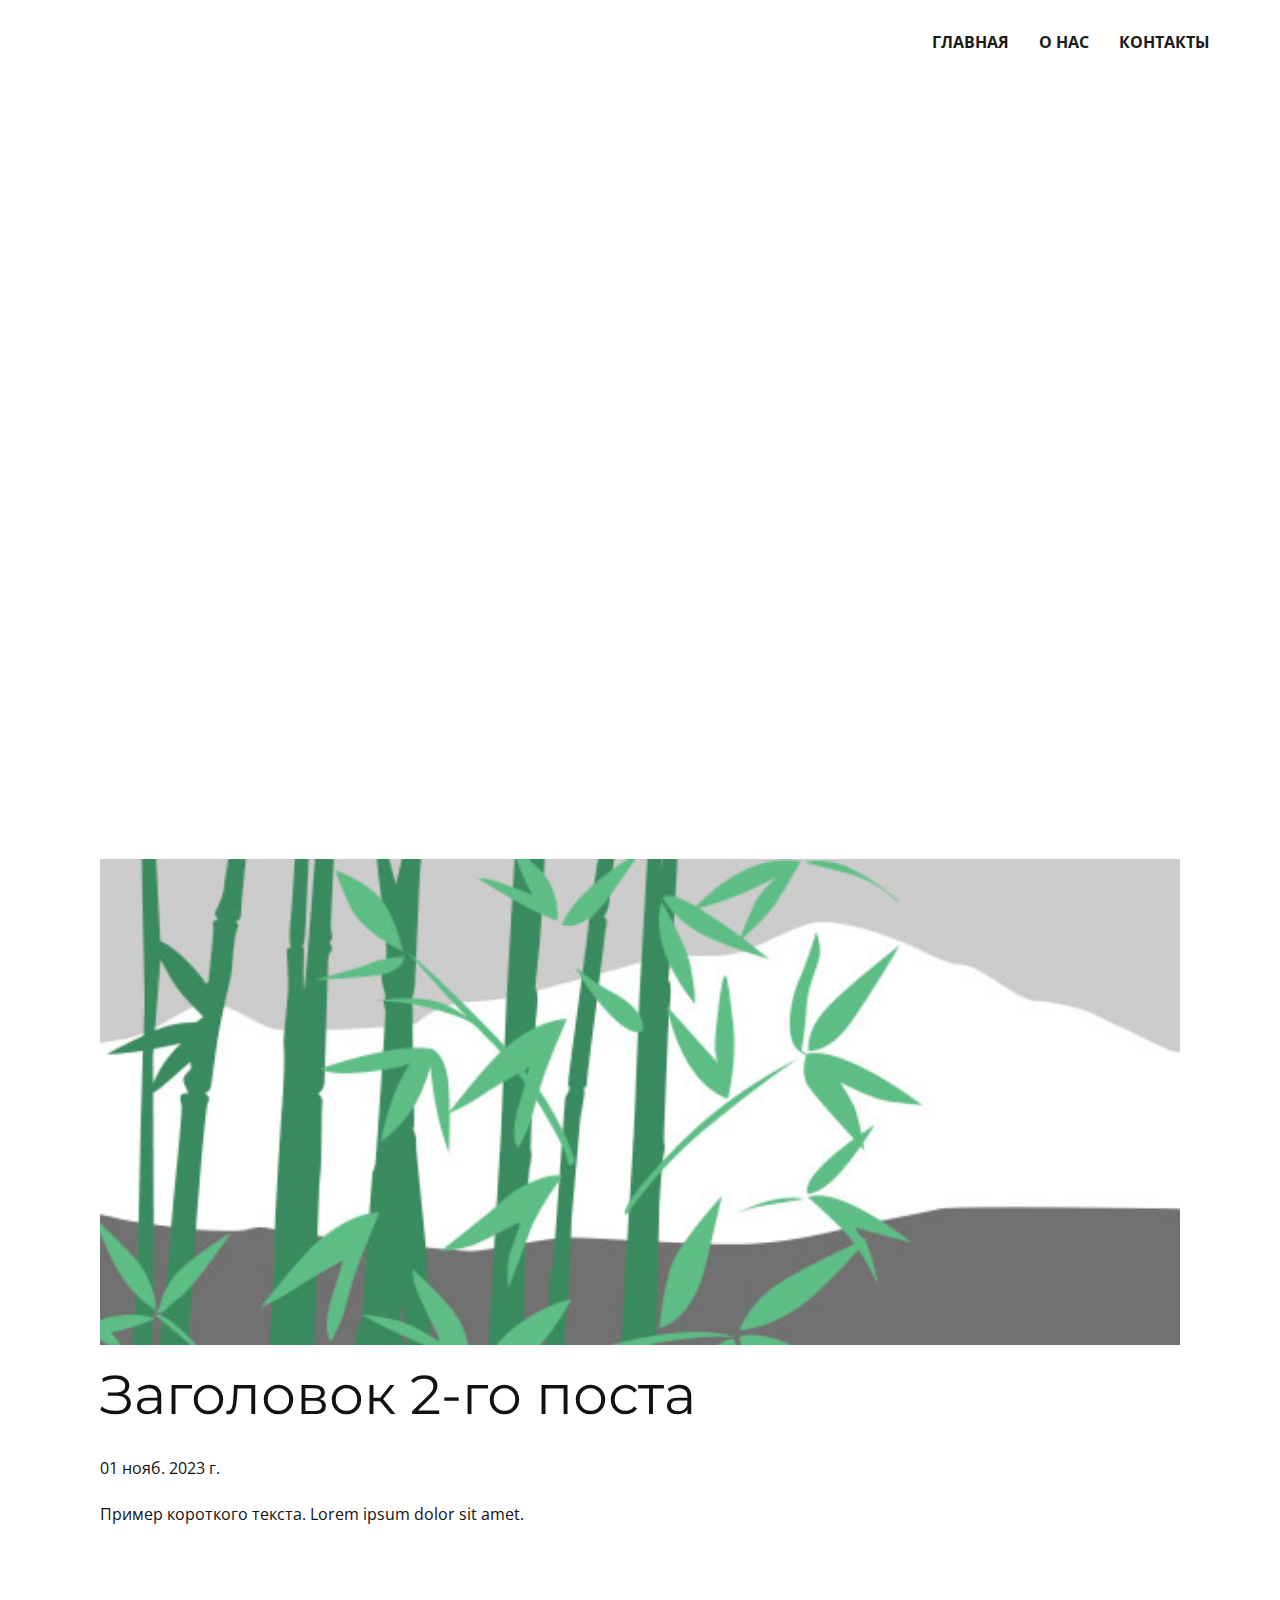
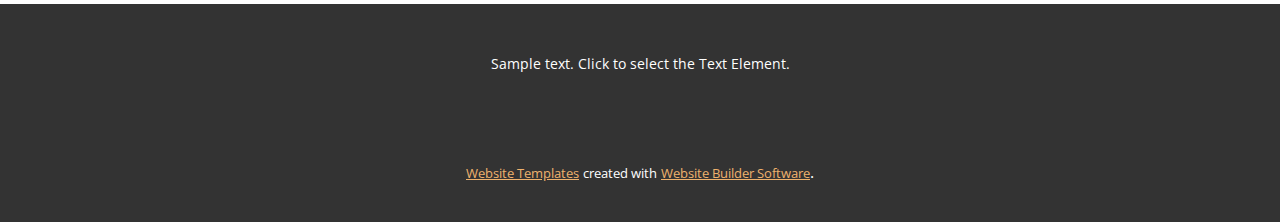
<file: blog/пост-1.html>
<!DOCTYPE html>
<html style="font-size: 16px;" lang="ru"><head>
    <meta name="viewport" content="width=device-width, initial-scale=1.0">
    <meta charset="utf-8">
    <meta name="keywords" content="Заголовок 1-го поста">
    <meta name="description" content="">
    <title>Заголовок 2-го поста</title>
    <link rel="stylesheet" href="../nicepage.css" media="screen">
<link rel="stylesheet" href="../Post-Template.css" media="screen">
    <script class="u-script" type="text/javascript" src="../jquery.js" defer=""></script>
    <script class="u-script" type="text/javascript" src="../nicepage.js" defer=""></script>
    <meta name="generator" content="Nicepage 5.20.7, nicepage.com">
    <link id="u-theme-google-font" rel="stylesheet" href="https://fonts.googleapis.com/css?family=Montserrat:100,100i,200,200i,300,300i,400,400i,500,500i,600,600i,700,700i,800,800i,900,900i|Open+Sans:300,300i,400,400i,500,500i,600,600i,700,700i,800,800i">
    
    
    
    <script type="application/ld+json">{
		"@context": "http://schema.org",
		"@type": "Organization",
		"name": ""
}</script>
    <meta name="theme-color" content="#eeb16d">
  <meta data-intl-tel-input-cdn-path="intlTelInput/"></head>
  <body data-path-to-root="./" data-include-products="false" class="u-body u-xl-mode" data-lang="ru"><header class="u-clearfix u-header u-header" id="sec-14ca" data-href="#"><div class="u-clearfix u-sheet u-valign-bottom u-sheet-1">
        <nav class="u-menu u-menu-one-level u-offcanvas u-menu-1" data-responsive-from="MD">
          <div class="menu-collapse" style="font-size: 1rem; letter-spacing: 0px; font-weight: 700; text-transform: uppercase;">
            <a class="u-button-style u-custom-active-border-color u-custom-active-color u-custom-border u-custom-border-color u-custom-borders u-custom-hover-border-color u-custom-hover-color u-custom-left-right-menu-spacing u-custom-padding-bottom u-custom-text-active-color u-custom-text-color u-custom-text-hover-color u-custom-top-bottom-menu-spacing u-nav-link u-text-active-palette-1-base u-text-hover-palette-2-base" href="#">
              <svg class="u-svg-link" viewBox="0 0 24 24"><use xmlns:xlink="http://www.w3.org/1999/xlink" xlink:href="#menu-hamburger"></use></svg>
              <svg class="u-svg-content" version="1.1" id="menu-hamburger" viewBox="0 0 16 16" x="0px" y="0px" xmlns:xlink="http://www.w3.org/1999/xlink" xmlns="http://www.w3.org/2000/svg"><g><rect y="1" width="16" height="2"></rect><rect y="7" width="16" height="2"></rect><rect y="13" width="16" height="2"></rect>
</g></svg>
            </a>
          </div>
          <div class="u-custom-menu u-nav-container">
            <ul class="u-nav u-spacing-30 u-unstyled u-nav-1"><li class="u-nav-item"><a class="u-border-2 u-border-active-palette-1-base u-border-hover-palette-1-light-1 u-border-no-left u-border-no-right u-border-no-top u-button-style u-nav-link u-text-active-grey-90 u-text-grey-90 u-text-hover-grey-90" href="../Главная.html" style="padding: 10px 0px;">Главная</a>
</li><li class="u-nav-item"><a class="u-border-2 u-border-active-palette-1-base u-border-hover-palette-1-light-1 u-border-no-left u-border-no-right u-border-no-top u-button-style u-nav-link u-text-active-grey-90 u-text-grey-90 u-text-hover-grey-90" href="../О-нас.html" style="padding: 10px 0px;">О нас</a>
</li><li class="u-nav-item"><a class="u-border-2 u-border-active-palette-1-base u-border-hover-palette-1-light-1 u-border-no-left u-border-no-right u-border-no-top u-button-style u-nav-link u-text-active-grey-90 u-text-grey-90 u-text-hover-grey-90" href="../Главная.html#sec-9ce3" style="padding: 10px 0px;">Контакты</a>
</li></ul>
          </div>
          <div class="u-custom-menu u-nav-container-collapse">
            <div class="u-black u-container-style u-inner-container-layout u-opacity u-opacity-95 u-sidenav">
              <div class="u-inner-container-layout u-sidenav-overflow">
                <div class="u-menu-close"></div>
                <ul class="u-align-center u-nav u-popupmenu-items u-unstyled u-nav-2"><li class="u-nav-item"><a class="u-button-style u-nav-link" href="../Главная.html">Главная</a>
</li><li class="u-nav-item"><a class="u-button-style u-nav-link" href="../О-нас.html">О нас</a>
</li><li class="u-nav-item"><a class="u-button-style u-nav-link" href="../Главная.html#sec-9ce3">Контакты</a>
</li></ul>
              </div>
            </div>
            <div class="u-black u-menu-overlay u-opacity u-opacity-70"></div>
          </div>
        </nav>
        <div class="data-layout-selected u-clearfix u-layout-wrap u-layout-wrap-1">
          <div class="u-layout">
            <div class="u-layout-row">
              <div class="u-align-left u-container-style u-layout-cell u-left-cell u-size-60 u-layout-cell-1" data-animation-name="customAnimationIn" data-animation-duration="1500" data-animation-delay="0">
                <div class="u-container-layout u-container-layout-1">
                  <h1 class="u-align-center u-text u-text-body-alt-color u-text-1"><span class="u-icon"></span>&nbsp;​ВОЛОГОДСКАЯ КУХНЯ<br>
                  </h1>
                </div>
              </div>
            </div>
          </div>
        </div>
      </div></header>
    <section class="u-align-center u-clearfix u-section-1" id="sec-35e0">
      <div class="u-clearfix u-sheet u-valign-middle-md u-valign-middle-sm u-valign-middle-xs u-sheet-1"><!--post_details--><!--post_details_options_json--><!--{"source":""}--><!--/post_details_options_json--><!--blog_post-->
        <div class="u-container-style u-expanded-width u-post-details u-post-details-1">
          <div class="u-container-layout u-valign-middle u-container-layout-1"><!--blog_post_image-->
            <img alt="" class="u-blog-control u-expanded-width u-image u-image-default u-image-1" src="../images/68f64b9d.jpeg"><!--/blog_post_image--><!--blog_post_header-->
            <h2 class="u-blog-control u-text u-text-1">Заголовок 2-го поста</h2><!--/blog_post_header--><!--blog_post_metadata-->
            <div class="u-blog-control u-metadata u-metadata-1"><!--blog_post_metadata_date-->
              <span class="u-meta-date u-meta-icon">01 нояб. 2023 г.</span><!--/blog_post_metadata_date--><!--blog_post_metadata_category-->
              <!--/blog_post_metadata_category--><!--blog_post_metadata_comments-->
              <!--/blog_post_metadata_comments-->
            </div><!--/blog_post_metadata--><!--blog_post_content-->
            <div class="u-align-justify u-blog-control u-post-content u-text u-text-2 fr-view">
  Пример короткого текста. Lorem ipsum dolor sit amet.
  </div><!--/blog_post_content-->
          </div>
        </div><!--/blog_post--><!--/post_details-->
      </div>
    </section>
    
    
    
    <footer class="u-align-center u-clearfix u-footer u-grey-80 u-footer" id="sec-2b81"><div class="u-clearfix u-sheet u-sheet-1">
        <p class="u-small-text u-text u-text-variant u-text-1">Sample text. Click to select the Text Element.</p>
      </div></footer>
    <section class="u-backlink u-clearfix u-grey-80">
      <a class="u-link" href="https://nicepage.com/website-templates" target="_blank">
        <span>Website Templates</span>
      </a>
      <p class="u-text">
        <span>created with</span>
      </p>
      <a class="u-link" href="" target="_blank">
        <span>Website Builder Software</span>
      </a>. 
    </section>
  
</body></html>
</file>
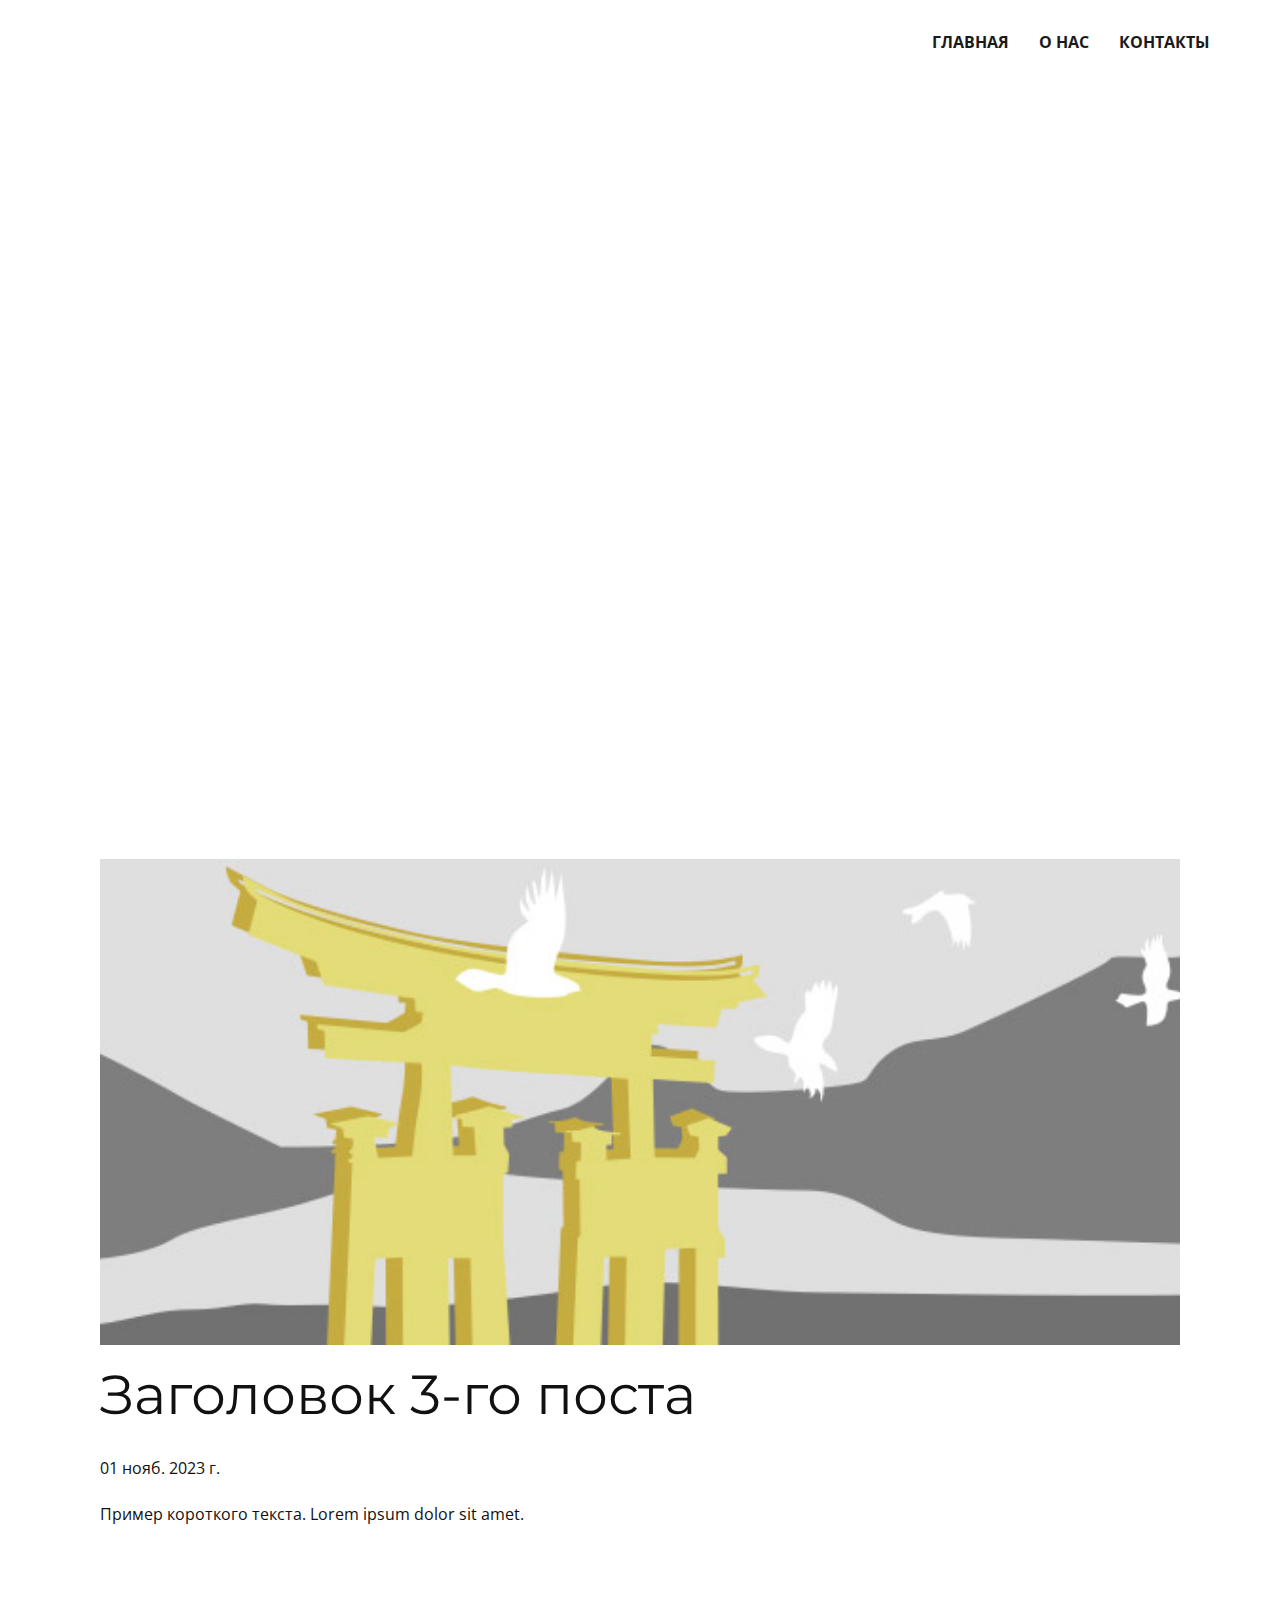
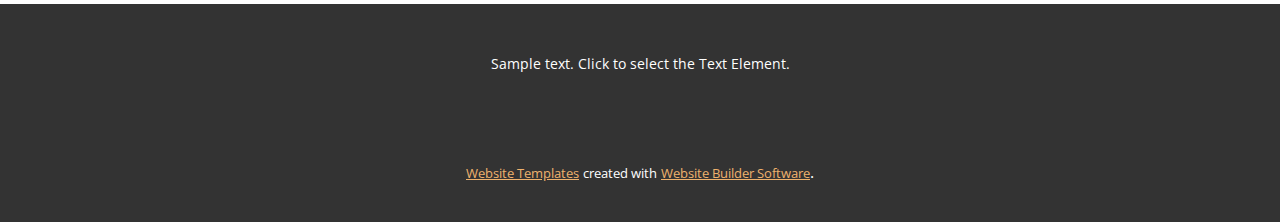
<file: blog/пост-2.html>
<!DOCTYPE html>
<html style="font-size: 16px;" lang="ru"><head>
    <meta name="viewport" content="width=device-width, initial-scale=1.0">
    <meta charset="utf-8">
    <meta name="keywords" content="Заголовок 1-го поста">
    <meta name="description" content="">
    <title>Заголовок 3-го поста</title>
    <link rel="stylesheet" href="../nicepage.css" media="screen">
<link rel="stylesheet" href="../Post-Template.css" media="screen">
    <script class="u-script" type="text/javascript" src="../jquery.js" defer=""></script>
    <script class="u-script" type="text/javascript" src="../nicepage.js" defer=""></script>
    <meta name="generator" content="Nicepage 5.20.7, nicepage.com">
    <link id="u-theme-google-font" rel="stylesheet" href="https://fonts.googleapis.com/css?family=Montserrat:100,100i,200,200i,300,300i,400,400i,500,500i,600,600i,700,700i,800,800i,900,900i|Open+Sans:300,300i,400,400i,500,500i,600,600i,700,700i,800,800i">
    
    
    
    <script type="application/ld+json">{
		"@context": "http://schema.org",
		"@type": "Organization",
		"name": ""
}</script>
    <meta name="theme-color" content="#eeb16d">
  <meta data-intl-tel-input-cdn-path="intlTelInput/"></head>
  <body data-path-to-root="./" data-include-products="false" class="u-body u-xl-mode" data-lang="ru"><header class="u-clearfix u-header u-header" id="sec-14ca" data-href="#"><div class="u-clearfix u-sheet u-valign-bottom u-sheet-1">
        <nav class="u-menu u-menu-one-level u-offcanvas u-menu-1" data-responsive-from="MD">
          <div class="menu-collapse" style="font-size: 1rem; letter-spacing: 0px; font-weight: 700; text-transform: uppercase;">
            <a class="u-button-style u-custom-active-border-color u-custom-active-color u-custom-border u-custom-border-color u-custom-borders u-custom-hover-border-color u-custom-hover-color u-custom-left-right-menu-spacing u-custom-padding-bottom u-custom-text-active-color u-custom-text-color u-custom-text-hover-color u-custom-top-bottom-menu-spacing u-nav-link u-text-active-palette-1-base u-text-hover-palette-2-base" href="#">
              <svg class="u-svg-link" viewBox="0 0 24 24"><use xmlns:xlink="http://www.w3.org/1999/xlink" xlink:href="#menu-hamburger"></use></svg>
              <svg class="u-svg-content" version="1.1" id="menu-hamburger" viewBox="0 0 16 16" x="0px" y="0px" xmlns:xlink="http://www.w3.org/1999/xlink" xmlns="http://www.w3.org/2000/svg"><g><rect y="1" width="16" height="2"></rect><rect y="7" width="16" height="2"></rect><rect y="13" width="16" height="2"></rect>
</g></svg>
            </a>
          </div>
          <div class="u-custom-menu u-nav-container">
            <ul class="u-nav u-spacing-30 u-unstyled u-nav-1"><li class="u-nav-item"><a class="u-border-2 u-border-active-palette-1-base u-border-hover-palette-1-light-1 u-border-no-left u-border-no-right u-border-no-top u-button-style u-nav-link u-text-active-grey-90 u-text-grey-90 u-text-hover-grey-90" href="../Главная.html" style="padding: 10px 0px;">Главная</a>
</li><li class="u-nav-item"><a class="u-border-2 u-border-active-palette-1-base u-border-hover-palette-1-light-1 u-border-no-left u-border-no-right u-border-no-top u-button-style u-nav-link u-text-active-grey-90 u-text-grey-90 u-text-hover-grey-90" href="../О-нас.html" style="padding: 10px 0px;">О нас</a>
</li><li class="u-nav-item"><a class="u-border-2 u-border-active-palette-1-base u-border-hover-palette-1-light-1 u-border-no-left u-border-no-right u-border-no-top u-button-style u-nav-link u-text-active-grey-90 u-text-grey-90 u-text-hover-grey-90" href="../Главная.html#sec-9ce3" style="padding: 10px 0px;">Контакты</a>
</li></ul>
          </div>
          <div class="u-custom-menu u-nav-container-collapse">
            <div class="u-black u-container-style u-inner-container-layout u-opacity u-opacity-95 u-sidenav">
              <div class="u-inner-container-layout u-sidenav-overflow">
                <div class="u-menu-close"></div>
                <ul class="u-align-center u-nav u-popupmenu-items u-unstyled u-nav-2"><li class="u-nav-item"><a class="u-button-style u-nav-link" href="../Главная.html">Главная</a>
</li><li class="u-nav-item"><a class="u-button-style u-nav-link" href="../О-нас.html">О нас</a>
</li><li class="u-nav-item"><a class="u-button-style u-nav-link" href="../Главная.html#sec-9ce3">Контакты</a>
</li></ul>
              </div>
            </div>
            <div class="u-black u-menu-overlay u-opacity u-opacity-70"></div>
          </div>
        </nav>
        <div class="data-layout-selected u-clearfix u-layout-wrap u-layout-wrap-1">
          <div class="u-layout">
            <div class="u-layout-row">
              <div class="u-align-left u-container-style u-layout-cell u-left-cell u-size-60 u-layout-cell-1" data-animation-name="customAnimationIn" data-animation-duration="1500" data-animation-delay="0">
                <div class="u-container-layout u-container-layout-1">
                  <h1 class="u-align-center u-text u-text-body-alt-color u-text-1"><span class="u-icon"></span>&nbsp;​ВОЛОГОДСКАЯ КУХНЯ<br>
                  </h1>
                </div>
              </div>
            </div>
          </div>
        </div>
      </div></header>
    <section class="u-align-center u-clearfix u-section-1" id="sec-35e0">
      <div class="u-clearfix u-sheet u-valign-middle-md u-valign-middle-sm u-valign-middle-xs u-sheet-1"><!--post_details--><!--post_details_options_json--><!--{"source":""}--><!--/post_details_options_json--><!--blog_post-->
        <div class="u-container-style u-expanded-width u-post-details u-post-details-1">
          <div class="u-container-layout u-valign-middle u-container-layout-1"><!--blog_post_image-->
            <img alt="" class="u-blog-control u-expanded-width u-image u-image-default u-image-1" src="../images/8ad73f3c.jpeg"><!--/blog_post_image--><!--blog_post_header-->
            <h2 class="u-blog-control u-text u-text-1">Заголовок 3-го поста</h2><!--/blog_post_header--><!--blog_post_metadata-->
            <div class="u-blog-control u-metadata u-metadata-1"><!--blog_post_metadata_date-->
              <span class="u-meta-date u-meta-icon">01 нояб. 2023 г.</span><!--/blog_post_metadata_date--><!--blog_post_metadata_category-->
              <!--/blog_post_metadata_category--><!--blog_post_metadata_comments-->
              <!--/blog_post_metadata_comments-->
            </div><!--/blog_post_metadata--><!--blog_post_content-->
            <div class="u-align-justify u-blog-control u-post-content u-text u-text-2 fr-view">
  Пример короткого текста. Lorem ipsum dolor sit amet.
  </div><!--/blog_post_content-->
          </div>
        </div><!--/blog_post--><!--/post_details-->
      </div>
    </section>
    
    
    
    <footer class="u-align-center u-clearfix u-footer u-grey-80 u-footer" id="sec-2b81"><div class="u-clearfix u-sheet u-sheet-1">
        <p class="u-small-text u-text u-text-variant u-text-1">Sample text. Click to select the Text Element.</p>
      </div></footer>
    <section class="u-backlink u-clearfix u-grey-80">
      <a class="u-link" href="https://nicepage.com/website-templates" target="_blank">
        <span>Website Templates</span>
      </a>
      <p class="u-text">
        <span>created with</span>
      </p>
      <a class="u-link" href="" target="_blank">
        <span>Website Builder Software</span>
      </a>. 
    </section>
  
</body></html>
</file>
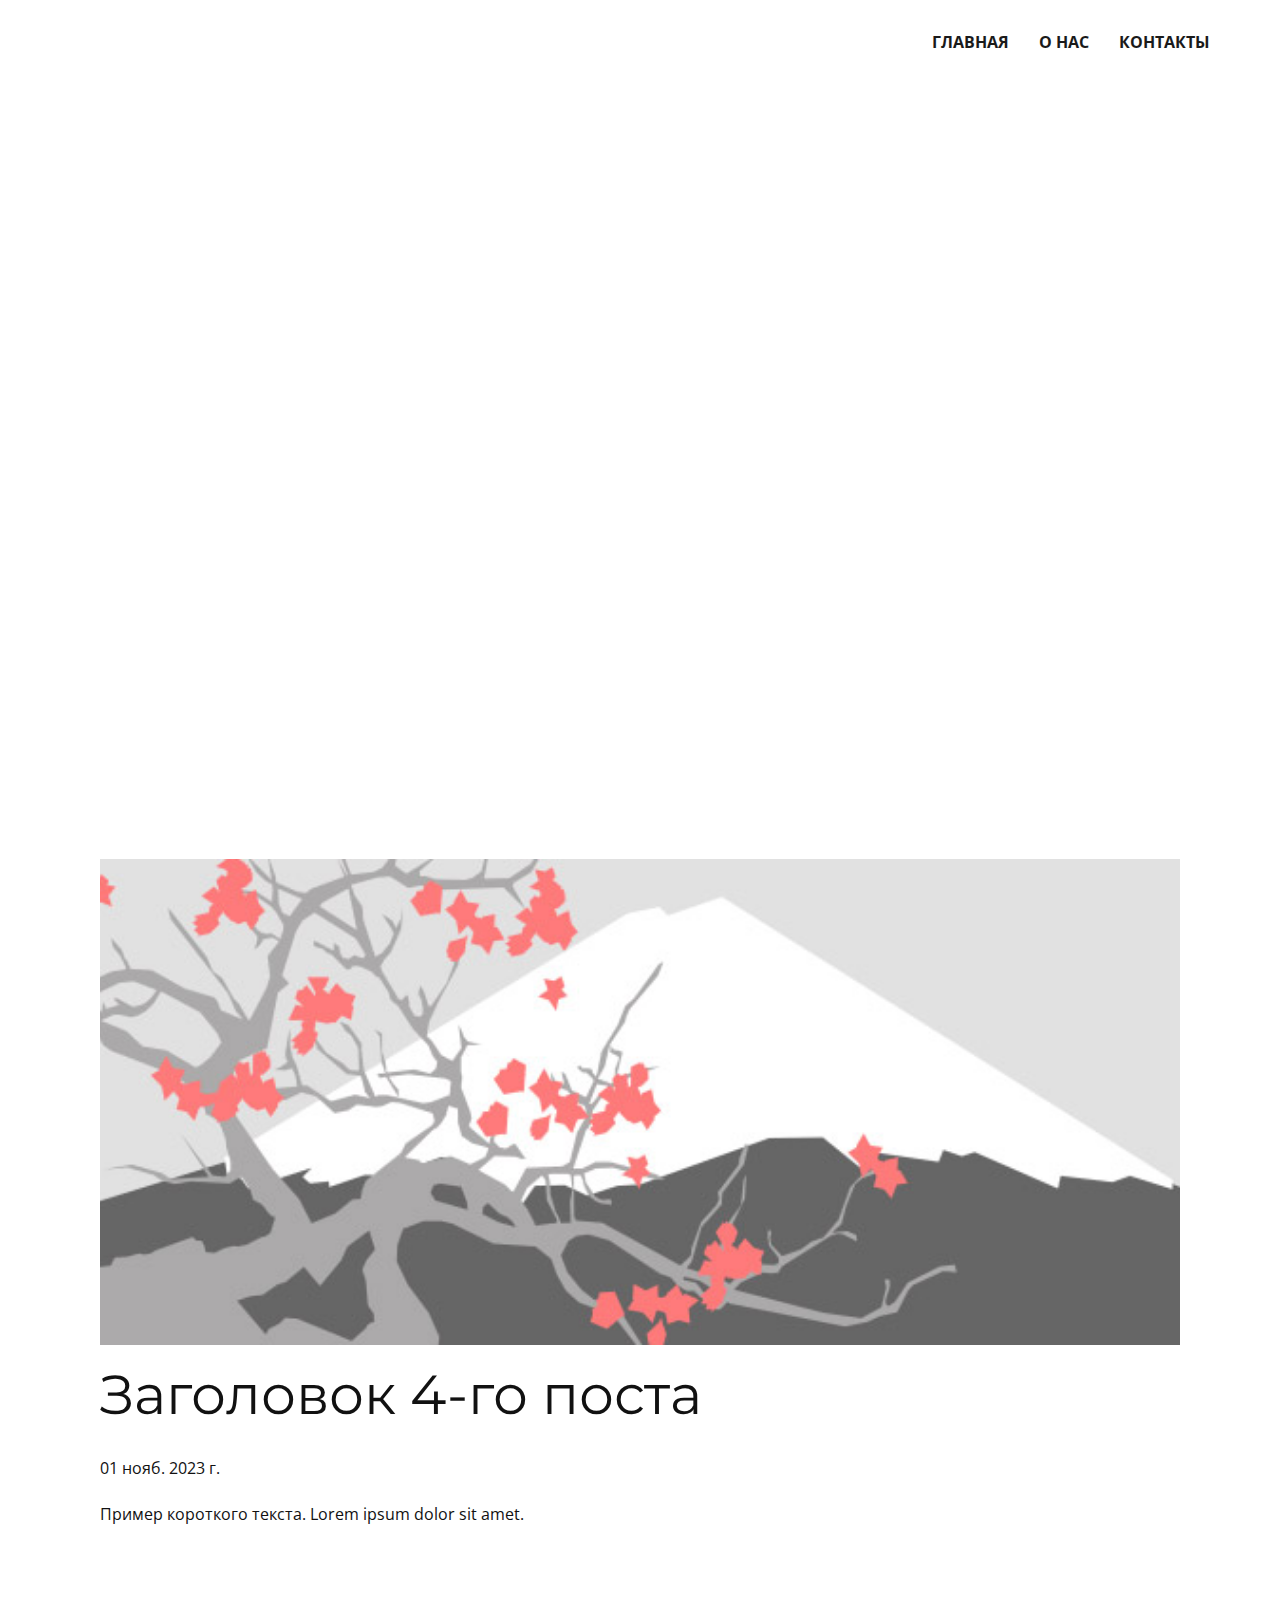
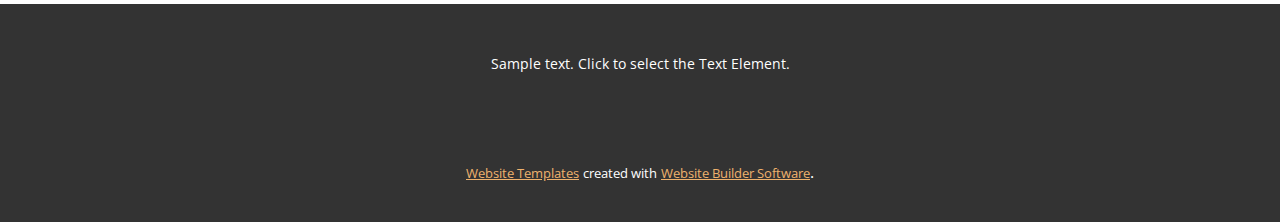
<file: blog/пост-3.html>
<!DOCTYPE html>
<html style="font-size: 16px;" lang="ru"><head>
    <meta name="viewport" content="width=device-width, initial-scale=1.0">
    <meta charset="utf-8">
    <meta name="keywords" content="Заголовок 1-го поста">
    <meta name="description" content="">
    <title>Заголовок 4-го поста</title>
    <link rel="stylesheet" href="../nicepage.css" media="screen">
<link rel="stylesheet" href="../Post-Template.css" media="screen">
    <script class="u-script" type="text/javascript" src="../jquery.js" defer=""></script>
    <script class="u-script" type="text/javascript" src="../nicepage.js" defer=""></script>
    <meta name="generator" content="Nicepage 5.20.7, nicepage.com">
    <link id="u-theme-google-font" rel="stylesheet" href="https://fonts.googleapis.com/css?family=Montserrat:100,100i,200,200i,300,300i,400,400i,500,500i,600,600i,700,700i,800,800i,900,900i|Open+Sans:300,300i,400,400i,500,500i,600,600i,700,700i,800,800i">
    
    
    
    <script type="application/ld+json">{
		"@context": "http://schema.org",
		"@type": "Organization",
		"name": ""
}</script>
    <meta name="theme-color" content="#eeb16d">
  <meta data-intl-tel-input-cdn-path="intlTelInput/"></head>
  <body data-path-to-root="./" data-include-products="false" class="u-body u-xl-mode" data-lang="ru"><header class="u-clearfix u-header u-header" id="sec-14ca" data-href="#"><div class="u-clearfix u-sheet u-valign-bottom u-sheet-1">
        <nav class="u-menu u-menu-one-level u-offcanvas u-menu-1" data-responsive-from="MD">
          <div class="menu-collapse" style="font-size: 1rem; letter-spacing: 0px; font-weight: 700; text-transform: uppercase;">
            <a class="u-button-style u-custom-active-border-color u-custom-active-color u-custom-border u-custom-border-color u-custom-borders u-custom-hover-border-color u-custom-hover-color u-custom-left-right-menu-spacing u-custom-padding-bottom u-custom-text-active-color u-custom-text-color u-custom-text-hover-color u-custom-top-bottom-menu-spacing u-nav-link u-text-active-palette-1-base u-text-hover-palette-2-base" href="#">
              <svg class="u-svg-link" viewBox="0 0 24 24"><use xmlns:xlink="http://www.w3.org/1999/xlink" xlink:href="#menu-hamburger"></use></svg>
              <svg class="u-svg-content" version="1.1" id="menu-hamburger" viewBox="0 0 16 16" x="0px" y="0px" xmlns:xlink="http://www.w3.org/1999/xlink" xmlns="http://www.w3.org/2000/svg"><g><rect y="1" width="16" height="2"></rect><rect y="7" width="16" height="2"></rect><rect y="13" width="16" height="2"></rect>
</g></svg>
            </a>
          </div>
          <div class="u-custom-menu u-nav-container">
            <ul class="u-nav u-spacing-30 u-unstyled u-nav-1"><li class="u-nav-item"><a class="u-border-2 u-border-active-palette-1-base u-border-hover-palette-1-light-1 u-border-no-left u-border-no-right u-border-no-top u-button-style u-nav-link u-text-active-grey-90 u-text-grey-90 u-text-hover-grey-90" href="../Главная.html" style="padding: 10px 0px;">Главная</a>
</li><li class="u-nav-item"><a class="u-border-2 u-border-active-palette-1-base u-border-hover-palette-1-light-1 u-border-no-left u-border-no-right u-border-no-top u-button-style u-nav-link u-text-active-grey-90 u-text-grey-90 u-text-hover-grey-90" href="../О-нас.html" style="padding: 10px 0px;">О нас</a>
</li><li class="u-nav-item"><a class="u-border-2 u-border-active-palette-1-base u-border-hover-palette-1-light-1 u-border-no-left u-border-no-right u-border-no-top u-button-style u-nav-link u-text-active-grey-90 u-text-grey-90 u-text-hover-grey-90" href="../Главная.html#sec-9ce3" style="padding: 10px 0px;">Контакты</a>
</li></ul>
          </div>
          <div class="u-custom-menu u-nav-container-collapse">
            <div class="u-black u-container-style u-inner-container-layout u-opacity u-opacity-95 u-sidenav">
              <div class="u-inner-container-layout u-sidenav-overflow">
                <div class="u-menu-close"></div>
                <ul class="u-align-center u-nav u-popupmenu-items u-unstyled u-nav-2"><li class="u-nav-item"><a class="u-button-style u-nav-link" href="../Главная.html">Главная</a>
</li><li class="u-nav-item"><a class="u-button-style u-nav-link" href="../О-нас.html">О нас</a>
</li><li class="u-nav-item"><a class="u-button-style u-nav-link" href="../Главная.html#sec-9ce3">Контакты</a>
</li></ul>
              </div>
            </div>
            <div class="u-black u-menu-overlay u-opacity u-opacity-70"></div>
          </div>
        </nav>
        <div class="data-layout-selected u-clearfix u-layout-wrap u-layout-wrap-1">
          <div class="u-layout">
            <div class="u-layout-row">
              <div class="u-align-left u-container-style u-layout-cell u-left-cell u-size-60 u-layout-cell-1" data-animation-name="customAnimationIn" data-animation-duration="1500" data-animation-delay="0">
                <div class="u-container-layout u-container-layout-1">
                  <h1 class="u-align-center u-text u-text-body-alt-color u-text-1"><span class="u-icon"></span>&nbsp;​ВОЛОГОДСКАЯ КУХНЯ<br>
                  </h1>
                </div>
              </div>
            </div>
          </div>
        </div>
      </div></header>
    <section class="u-align-center u-clearfix u-section-1" id="sec-35e0">
      <div class="u-clearfix u-sheet u-valign-middle-md u-valign-middle-sm u-valign-middle-xs u-sheet-1"><!--post_details--><!--post_details_options_json--><!--{"source":""}--><!--/post_details_options_json--><!--blog_post-->
        <div class="u-container-style u-expanded-width u-post-details u-post-details-1">
          <div class="u-container-layout u-valign-middle u-container-layout-1"><!--blog_post_image-->
            <img alt="" class="u-blog-control u-expanded-width u-image u-image-default u-image-1" src="../images/0fd3416c.jpeg"><!--/blog_post_image--><!--blog_post_header-->
            <h2 class="u-blog-control u-text u-text-1">Заголовок 4-го поста</h2><!--/blog_post_header--><!--blog_post_metadata-->
            <div class="u-blog-control u-metadata u-metadata-1"><!--blog_post_metadata_date-->
              <span class="u-meta-date u-meta-icon">01 нояб. 2023 г.</span><!--/blog_post_metadata_date--><!--blog_post_metadata_category-->
              <!--/blog_post_metadata_category--><!--blog_post_metadata_comments-->
              <!--/blog_post_metadata_comments-->
            </div><!--/blog_post_metadata--><!--blog_post_content-->
            <div class="u-align-justify u-blog-control u-post-content u-text u-text-2 fr-view">
  Пример короткого текста. Lorem ipsum dolor sit amet.
  </div><!--/blog_post_content-->
          </div>
        </div><!--/blog_post--><!--/post_details-->
      </div>
    </section>
    
    
    
    <footer class="u-align-center u-clearfix u-footer u-grey-80 u-footer" id="sec-2b81"><div class="u-clearfix u-sheet u-sheet-1">
        <p class="u-small-text u-text u-text-variant u-text-1">Sample text. Click to select the Text Element.</p>
      </div></footer>
    <section class="u-backlink u-clearfix u-grey-80">
      <a class="u-link" href="https://nicepage.com/website-templates" target="_blank">
        <span>Website Templates</span>
      </a>
      <p class="u-text">
        <span>created with</span>
      </p>
      <a class="u-link" href="" target="_blank">
        <span>Website Builder Software</span>
      </a>. 
    </section>
  
</body></html>
</file>
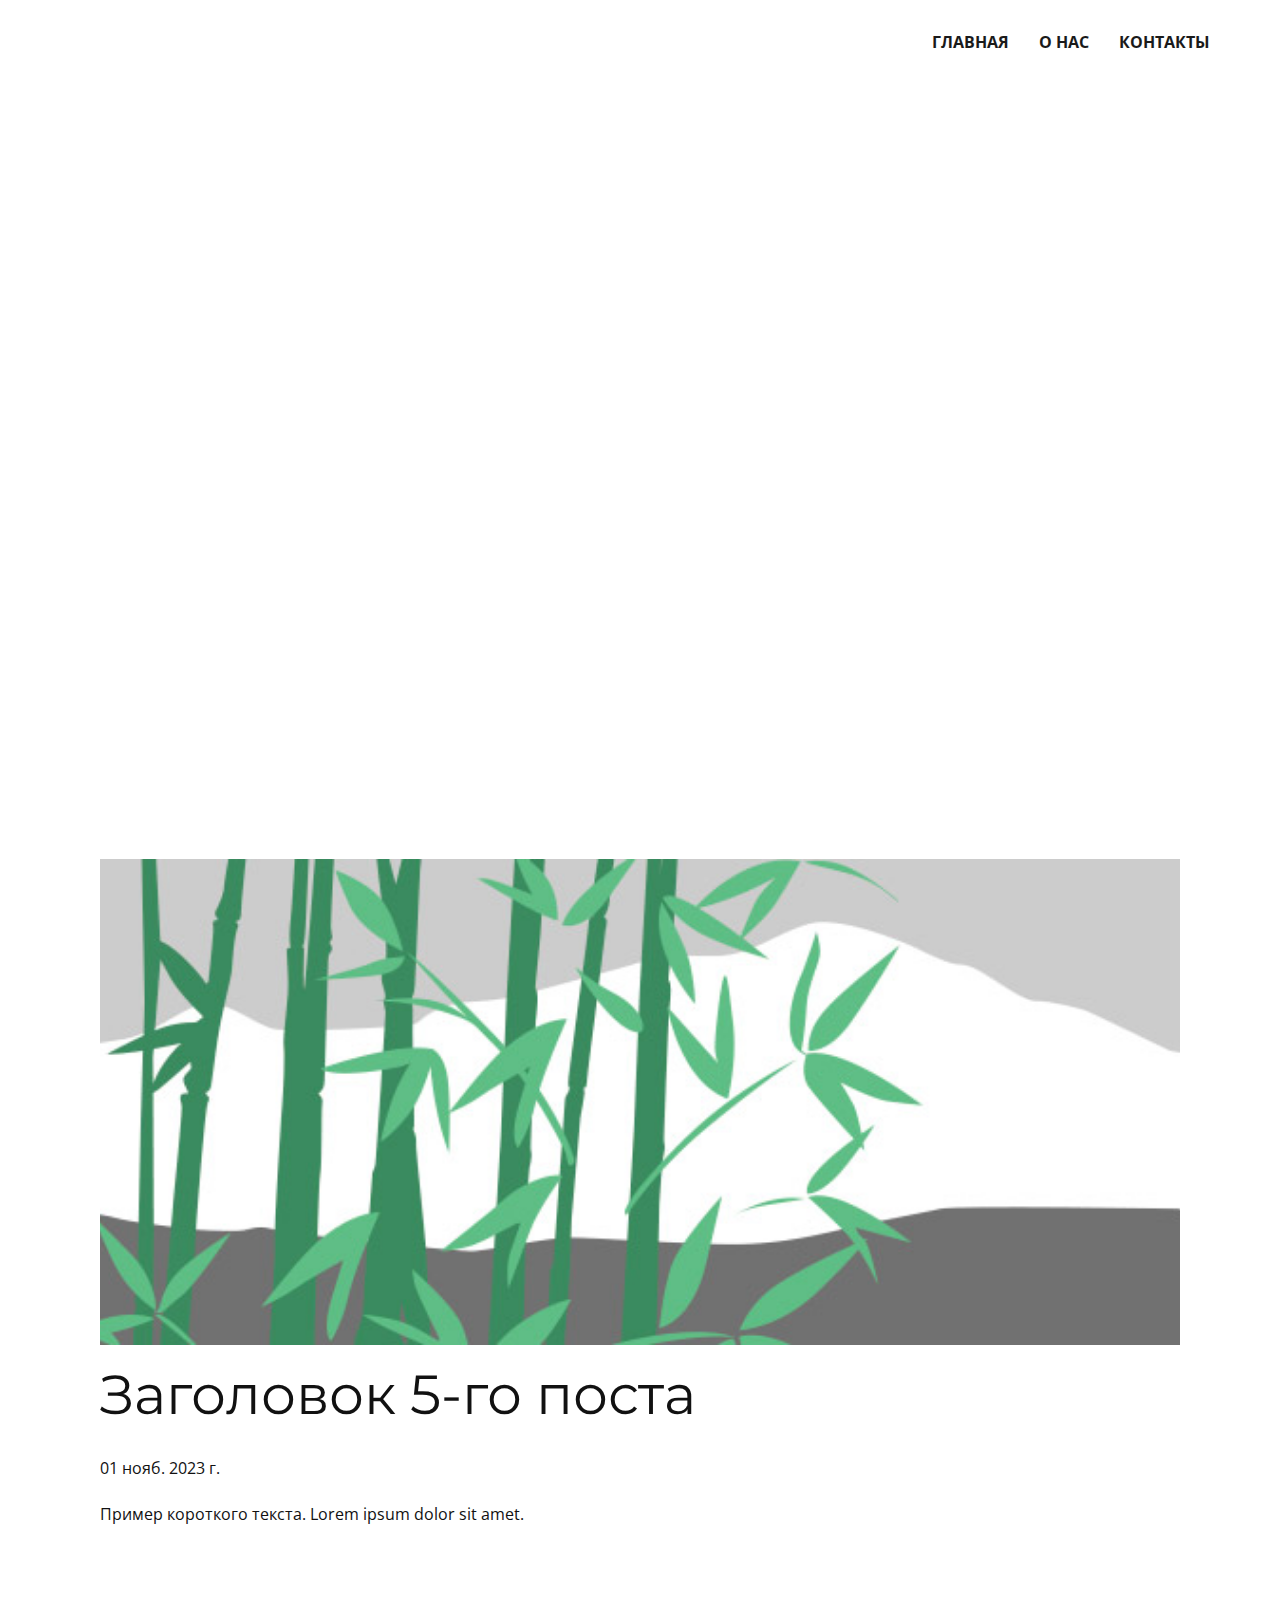
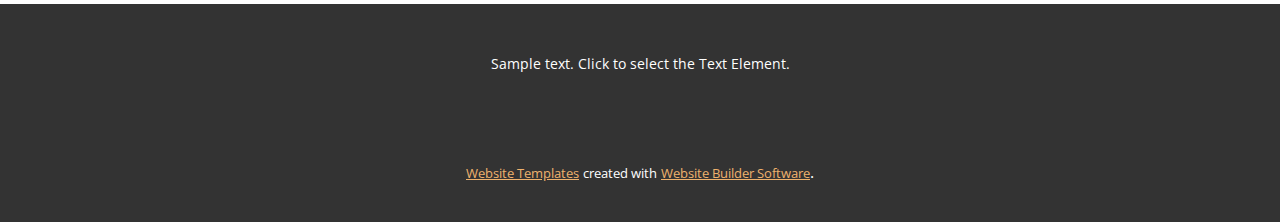
<file: blog/пост-4.html>
<!DOCTYPE html>
<html style="font-size: 16px;" lang="ru"><head>
    <meta name="viewport" content="width=device-width, initial-scale=1.0">
    <meta charset="utf-8">
    <meta name="keywords" content="Заголовок 1-го поста">
    <meta name="description" content="">
    <title>Заголовок 5-го поста</title>
    <link rel="stylesheet" href="../nicepage.css" media="screen">
<link rel="stylesheet" href="../Post-Template.css" media="screen">
    <script class="u-script" type="text/javascript" src="../jquery.js" defer=""></script>
    <script class="u-script" type="text/javascript" src="../nicepage.js" defer=""></script>
    <meta name="generator" content="Nicepage 5.20.7, nicepage.com">
    <link id="u-theme-google-font" rel="stylesheet" href="https://fonts.googleapis.com/css?family=Montserrat:100,100i,200,200i,300,300i,400,400i,500,500i,600,600i,700,700i,800,800i,900,900i|Open+Sans:300,300i,400,400i,500,500i,600,600i,700,700i,800,800i">
    
    
    
    <script type="application/ld+json">{
		"@context": "http://schema.org",
		"@type": "Organization",
		"name": ""
}</script>
    <meta name="theme-color" content="#eeb16d">
  <meta data-intl-tel-input-cdn-path="intlTelInput/"></head>
  <body data-path-to-root="./" data-include-products="false" class="u-body u-xl-mode" data-lang="ru"><header class="u-clearfix u-header u-header" id="sec-14ca" data-href="#"><div class="u-clearfix u-sheet u-valign-bottom u-sheet-1">
        <nav class="u-menu u-menu-one-level u-offcanvas u-menu-1" data-responsive-from="MD">
          <div class="menu-collapse" style="font-size: 1rem; letter-spacing: 0px; font-weight: 700; text-transform: uppercase;">
            <a class="u-button-style u-custom-active-border-color u-custom-active-color u-custom-border u-custom-border-color u-custom-borders u-custom-hover-border-color u-custom-hover-color u-custom-left-right-menu-spacing u-custom-padding-bottom u-custom-text-active-color u-custom-text-color u-custom-text-hover-color u-custom-top-bottom-menu-spacing u-nav-link u-text-active-palette-1-base u-text-hover-palette-2-base" href="#">
              <svg class="u-svg-link" viewBox="0 0 24 24"><use xmlns:xlink="http://www.w3.org/1999/xlink" xlink:href="#menu-hamburger"></use></svg>
              <svg class="u-svg-content" version="1.1" id="menu-hamburger" viewBox="0 0 16 16" x="0px" y="0px" xmlns:xlink="http://www.w3.org/1999/xlink" xmlns="http://www.w3.org/2000/svg"><g><rect y="1" width="16" height="2"></rect><rect y="7" width="16" height="2"></rect><rect y="13" width="16" height="2"></rect>
</g></svg>
            </a>
          </div>
          <div class="u-custom-menu u-nav-container">
            <ul class="u-nav u-spacing-30 u-unstyled u-nav-1"><li class="u-nav-item"><a class="u-border-2 u-border-active-palette-1-base u-border-hover-palette-1-light-1 u-border-no-left u-border-no-right u-border-no-top u-button-style u-nav-link u-text-active-grey-90 u-text-grey-90 u-text-hover-grey-90" href="../Главная.html" style="padding: 10px 0px;">Главная</a>
</li><li class="u-nav-item"><a class="u-border-2 u-border-active-palette-1-base u-border-hover-palette-1-light-1 u-border-no-left u-border-no-right u-border-no-top u-button-style u-nav-link u-text-active-grey-90 u-text-grey-90 u-text-hover-grey-90" href="../О-нас.html" style="padding: 10px 0px;">О нас</a>
</li><li class="u-nav-item"><a class="u-border-2 u-border-active-palette-1-base u-border-hover-palette-1-light-1 u-border-no-left u-border-no-right u-border-no-top u-button-style u-nav-link u-text-active-grey-90 u-text-grey-90 u-text-hover-grey-90" href="../Главная.html#sec-9ce3" style="padding: 10px 0px;">Контакты</a>
</li></ul>
          </div>
          <div class="u-custom-menu u-nav-container-collapse">
            <div class="u-black u-container-style u-inner-container-layout u-opacity u-opacity-95 u-sidenav">
              <div class="u-inner-container-layout u-sidenav-overflow">
                <div class="u-menu-close"></div>
                <ul class="u-align-center u-nav u-popupmenu-items u-unstyled u-nav-2"><li class="u-nav-item"><a class="u-button-style u-nav-link" href="../Главная.html">Главная</a>
</li><li class="u-nav-item"><a class="u-button-style u-nav-link" href="../О-нас.html">О нас</a>
</li><li class="u-nav-item"><a class="u-button-style u-nav-link" href="../Главная.html#sec-9ce3">Контакты</a>
</li></ul>
              </div>
            </div>
            <div class="u-black u-menu-overlay u-opacity u-opacity-70"></div>
          </div>
        </nav>
        <div class="data-layout-selected u-clearfix u-layout-wrap u-layout-wrap-1">
          <div class="u-layout">
            <div class="u-layout-row">
              <div class="u-align-left u-container-style u-layout-cell u-left-cell u-size-60 u-layout-cell-1" data-animation-name="customAnimationIn" data-animation-duration="1500" data-animation-delay="0">
                <div class="u-container-layout u-container-layout-1">
                  <h1 class="u-align-center u-text u-text-body-alt-color u-text-1"><span class="u-icon"></span>&nbsp;​ВОЛОГОДСКАЯ КУХНЯ<br>
                  </h1>
                </div>
              </div>
            </div>
          </div>
        </div>
      </div></header>
    <section class="u-align-center u-clearfix u-section-1" id="sec-35e0">
      <div class="u-clearfix u-sheet u-valign-middle-md u-valign-middle-sm u-valign-middle-xs u-sheet-1"><!--post_details--><!--post_details_options_json--><!--{"source":""}--><!--/post_details_options_json--><!--blog_post-->
        <div class="u-container-style u-expanded-width u-post-details u-post-details-1">
          <div class="u-container-layout u-valign-middle u-container-layout-1"><!--blog_post_image-->
            <img alt="" class="u-blog-control u-expanded-width u-image u-image-default u-image-1" src="../images/68f64b9d.jpeg"><!--/blog_post_image--><!--blog_post_header-->
            <h2 class="u-blog-control u-text u-text-1">Заголовок 5-го поста</h2><!--/blog_post_header--><!--blog_post_metadata-->
            <div class="u-blog-control u-metadata u-metadata-1"><!--blog_post_metadata_date-->
              <span class="u-meta-date u-meta-icon">01 нояб. 2023 г.</span><!--/blog_post_metadata_date--><!--blog_post_metadata_category-->
              <!--/blog_post_metadata_category--><!--blog_post_metadata_comments-->
              <!--/blog_post_metadata_comments-->
            </div><!--/blog_post_metadata--><!--blog_post_content-->
            <div class="u-align-justify u-blog-control u-post-content u-text u-text-2 fr-view">
  Пример короткого текста. Lorem ipsum dolor sit amet.
  </div><!--/blog_post_content-->
          </div>
        </div><!--/blog_post--><!--/post_details-->
      </div>
    </section>
    
    
    
    <footer class="u-align-center u-clearfix u-footer u-grey-80 u-footer" id="sec-2b81"><div class="u-clearfix u-sheet u-sheet-1">
        <p class="u-small-text u-text u-text-variant u-text-1">Sample text. Click to select the Text Element.</p>
      </div></footer>
    <section class="u-backlink u-clearfix u-grey-80">
      <a class="u-link" href="https://nicepage.com/website-templates" target="_blank">
        <span>Website Templates</span>
      </a>
      <p class="u-text">
        <span>created with</span>
      </p>
      <a class="u-link" href="" target="_blank">
        <span>Website Builder Software</span>
      </a>. 
    </section>
  
</body></html>
</file>
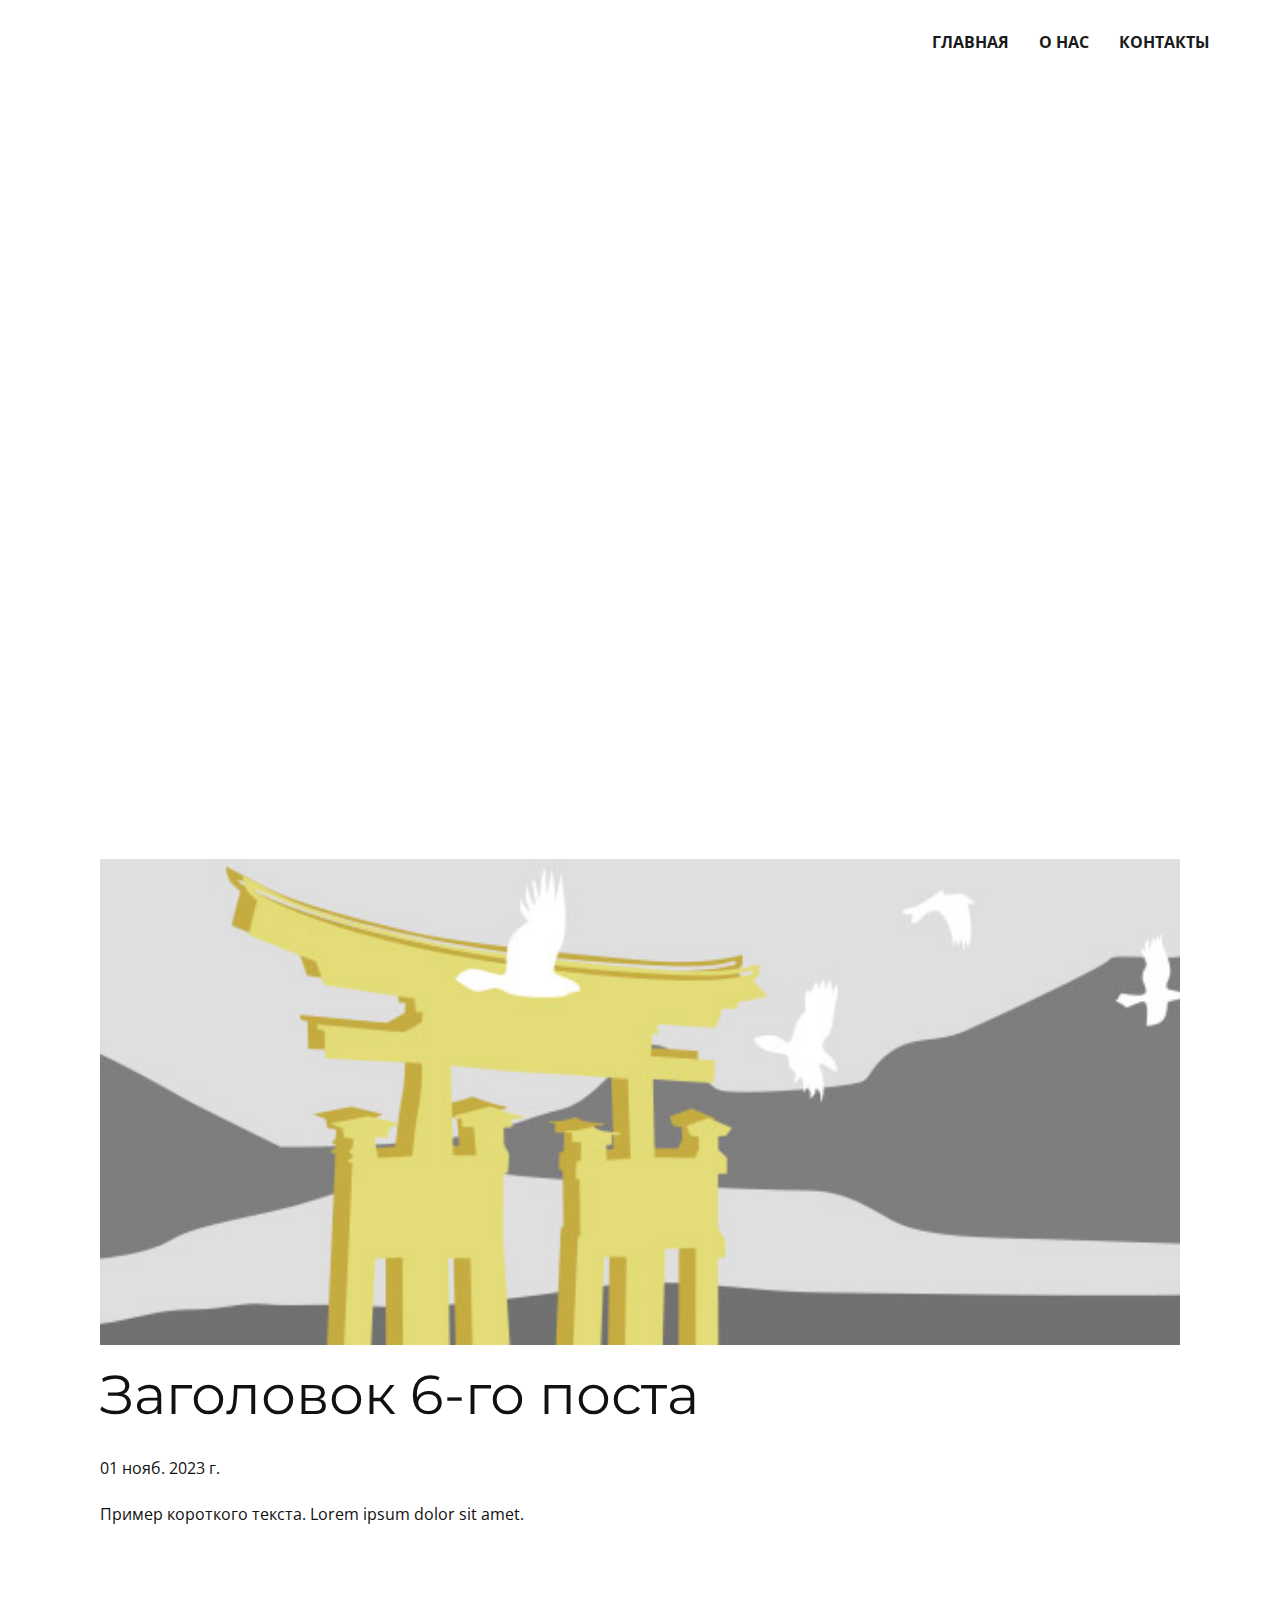
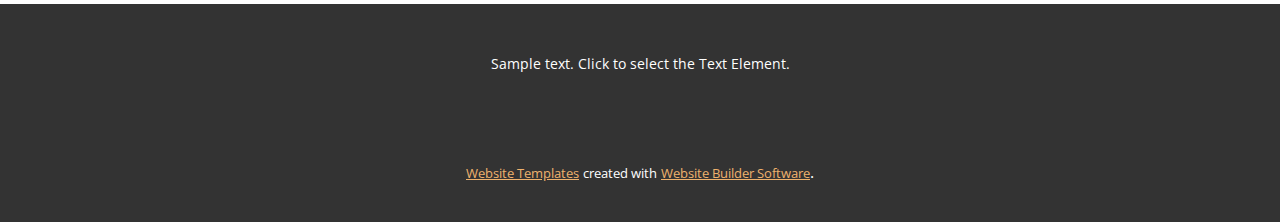
<file: blog/пост-5.html>
<!DOCTYPE html>
<html style="font-size: 16px;" lang="ru"><head>
    <meta name="viewport" content="width=device-width, initial-scale=1.0">
    <meta charset="utf-8">
    <meta name="keywords" content="Заголовок 1-го поста">
    <meta name="description" content="">
    <title>Заголовок 6-го поста</title>
    <link rel="stylesheet" href="../nicepage.css" media="screen">
<link rel="stylesheet" href="../Post-Template.css" media="screen">
    <script class="u-script" type="text/javascript" src="../jquery.js" defer=""></script>
    <script class="u-script" type="text/javascript" src="../nicepage.js" defer=""></script>
    <meta name="generator" content="Nicepage 5.20.7, nicepage.com">
    <link id="u-theme-google-font" rel="stylesheet" href="https://fonts.googleapis.com/css?family=Montserrat:100,100i,200,200i,300,300i,400,400i,500,500i,600,600i,700,700i,800,800i,900,900i|Open+Sans:300,300i,400,400i,500,500i,600,600i,700,700i,800,800i">
    
    
    
    <script type="application/ld+json">{
		"@context": "http://schema.org",
		"@type": "Organization",
		"name": ""
}</script>
    <meta name="theme-color" content="#eeb16d">
  <meta data-intl-tel-input-cdn-path="intlTelInput/"></head>
  <body data-path-to-root="./" data-include-products="false" class="u-body u-xl-mode" data-lang="ru"><header class="u-clearfix u-header u-header" id="sec-14ca" data-href="#"><div class="u-clearfix u-sheet u-valign-bottom u-sheet-1">
        <nav class="u-menu u-menu-one-level u-offcanvas u-menu-1" data-responsive-from="MD">
          <div class="menu-collapse" style="font-size: 1rem; letter-spacing: 0px; font-weight: 700; text-transform: uppercase;">
            <a class="u-button-style u-custom-active-border-color u-custom-active-color u-custom-border u-custom-border-color u-custom-borders u-custom-hover-border-color u-custom-hover-color u-custom-left-right-menu-spacing u-custom-padding-bottom u-custom-text-active-color u-custom-text-color u-custom-text-hover-color u-custom-top-bottom-menu-spacing u-nav-link u-text-active-palette-1-base u-text-hover-palette-2-base" href="#">
              <svg class="u-svg-link" viewBox="0 0 24 24"><use xmlns:xlink="http://www.w3.org/1999/xlink" xlink:href="#menu-hamburger"></use></svg>
              <svg class="u-svg-content" version="1.1" id="menu-hamburger" viewBox="0 0 16 16" x="0px" y="0px" xmlns:xlink="http://www.w3.org/1999/xlink" xmlns="http://www.w3.org/2000/svg"><g><rect y="1" width="16" height="2"></rect><rect y="7" width="16" height="2"></rect><rect y="13" width="16" height="2"></rect>
</g></svg>
            </a>
          </div>
          <div class="u-custom-menu u-nav-container">
            <ul class="u-nav u-spacing-30 u-unstyled u-nav-1"><li class="u-nav-item"><a class="u-border-2 u-border-active-palette-1-base u-border-hover-palette-1-light-1 u-border-no-left u-border-no-right u-border-no-top u-button-style u-nav-link u-text-active-grey-90 u-text-grey-90 u-text-hover-grey-90" href="../Главная.html" style="padding: 10px 0px;">Главная</a>
</li><li class="u-nav-item"><a class="u-border-2 u-border-active-palette-1-base u-border-hover-palette-1-light-1 u-border-no-left u-border-no-right u-border-no-top u-button-style u-nav-link u-text-active-grey-90 u-text-grey-90 u-text-hover-grey-90" href="../О-нас.html" style="padding: 10px 0px;">О нас</a>
</li><li class="u-nav-item"><a class="u-border-2 u-border-active-palette-1-base u-border-hover-palette-1-light-1 u-border-no-left u-border-no-right u-border-no-top u-button-style u-nav-link u-text-active-grey-90 u-text-grey-90 u-text-hover-grey-90" href="../Главная.html#sec-9ce3" style="padding: 10px 0px;">Контакты</a>
</li></ul>
          </div>
          <div class="u-custom-menu u-nav-container-collapse">
            <div class="u-black u-container-style u-inner-container-layout u-opacity u-opacity-95 u-sidenav">
              <div class="u-inner-container-layout u-sidenav-overflow">
                <div class="u-menu-close"></div>
                <ul class="u-align-center u-nav u-popupmenu-items u-unstyled u-nav-2"><li class="u-nav-item"><a class="u-button-style u-nav-link" href="../Главная.html">Главная</a>
</li><li class="u-nav-item"><a class="u-button-style u-nav-link" href="../О-нас.html">О нас</a>
</li><li class="u-nav-item"><a class="u-button-style u-nav-link" href="../Главная.html#sec-9ce3">Контакты</a>
</li></ul>
              </div>
            </div>
            <div class="u-black u-menu-overlay u-opacity u-opacity-70"></div>
          </div>
        </nav>
        <div class="data-layout-selected u-clearfix u-layout-wrap u-layout-wrap-1">
          <div class="u-layout">
            <div class="u-layout-row">
              <div class="u-align-left u-container-style u-layout-cell u-left-cell u-size-60 u-layout-cell-1" data-animation-name="customAnimationIn" data-animation-duration="1500" data-animation-delay="0">
                <div class="u-container-layout u-container-layout-1">
                  <h1 class="u-align-center u-text u-text-body-alt-color u-text-1"><span class="u-icon"></span>&nbsp;​ВОЛОГОДСКАЯ КУХНЯ<br>
                  </h1>
                </div>
              </div>
            </div>
          </div>
        </div>
      </div></header>
    <section class="u-align-center u-clearfix u-section-1" id="sec-35e0">
      <div class="u-clearfix u-sheet u-valign-middle-md u-valign-middle-sm u-valign-middle-xs u-sheet-1"><!--post_details--><!--post_details_options_json--><!--{"source":""}--><!--/post_details_options_json--><!--blog_post-->
        <div class="u-container-style u-expanded-width u-post-details u-post-details-1">
          <div class="u-container-layout u-valign-middle u-container-layout-1"><!--blog_post_image-->
            <img alt="" class="u-blog-control u-expanded-width u-image u-image-default u-image-1" src="../images/8ad73f3c.jpeg"><!--/blog_post_image--><!--blog_post_header-->
            <h2 class="u-blog-control u-text u-text-1">Заголовок 6-го поста</h2><!--/blog_post_header--><!--blog_post_metadata-->
            <div class="u-blog-control u-metadata u-metadata-1"><!--blog_post_metadata_date-->
              <span class="u-meta-date u-meta-icon">01 нояб. 2023 г.</span><!--/blog_post_metadata_date--><!--blog_post_metadata_category-->
              <!--/blog_post_metadata_category--><!--blog_post_metadata_comments-->
              <!--/blog_post_metadata_comments-->
            </div><!--/blog_post_metadata--><!--blog_post_content-->
            <div class="u-align-justify u-blog-control u-post-content u-text u-text-2 fr-view">
  Пример короткого текста. Lorem ipsum dolor sit amet.
  </div><!--/blog_post_content-->
          </div>
        </div><!--/blog_post--><!--/post_details-->
      </div>
    </section>
    
    
    
    <footer class="u-align-center u-clearfix u-footer u-grey-80 u-footer" id="sec-2b81"><div class="u-clearfix u-sheet u-sheet-1">
        <p class="u-small-text u-text u-text-variant u-text-1">Sample text. Click to select the Text Element.</p>
      </div></footer>
    <section class="u-backlink u-clearfix u-grey-80">
      <a class="u-link" href="https://nicepage.com/website-templates" target="_blank">
        <span>Website Templates</span>
      </a>
      <p class="u-text">
        <span>created with</span>
      </p>
      <a class="u-link" href="" target="_blank">
        <span>Website Builder Software</span>
      </a>. 
    </section>
  
</body></html>
</file>
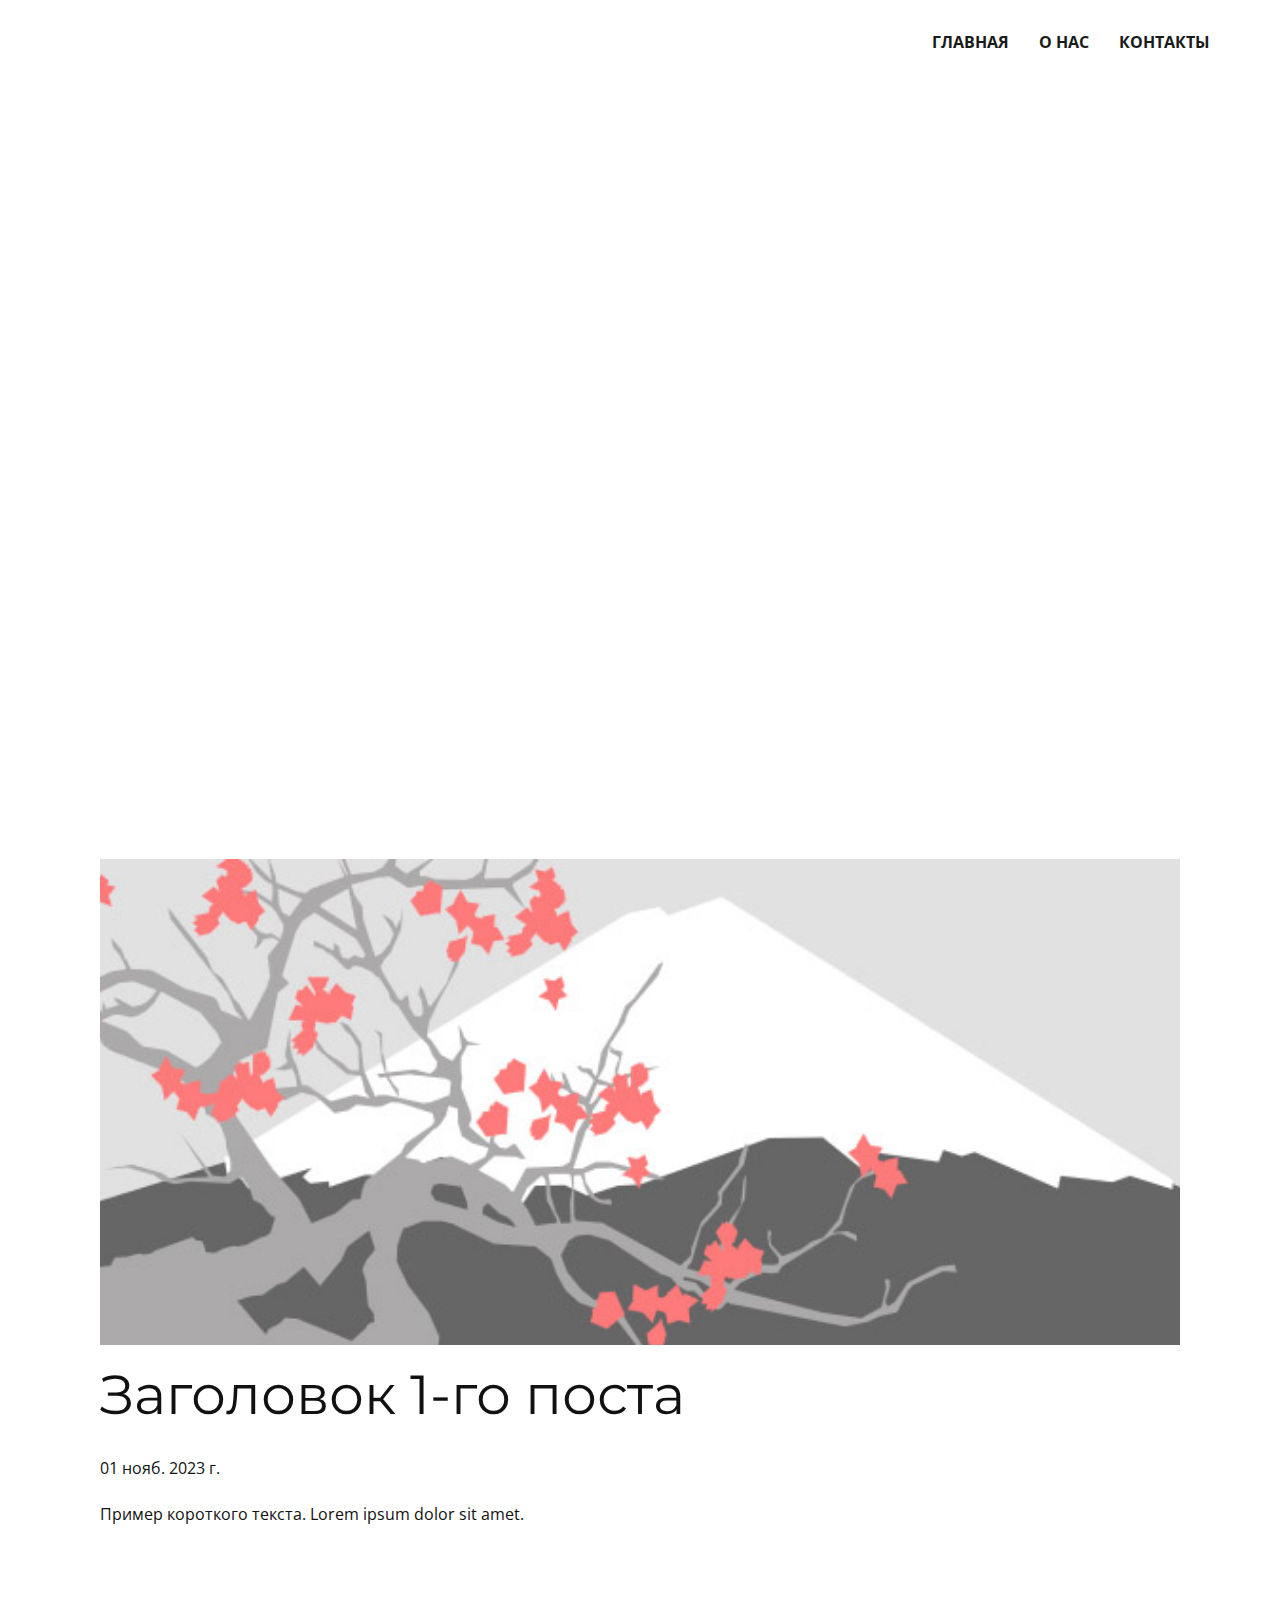
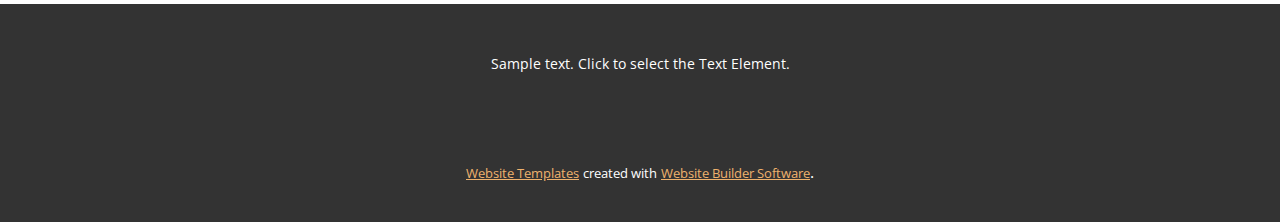
<file: blog/пост.html>
<!DOCTYPE html>
<html style="font-size: 16px;" lang="ru"><head>
    <meta name="viewport" content="width=device-width, initial-scale=1.0">
    <meta charset="utf-8">
    <meta name="keywords" content="Заголовок 1-го поста">
    <meta name="description" content="">
    <title>Заголовок 1-го поста</title>
    <link rel="stylesheet" href="../nicepage.css" media="screen">
<link rel="stylesheet" href="../Post-Template.css" media="screen">
    <script class="u-script" type="text/javascript" src="../jquery.js" defer=""></script>
    <script class="u-script" type="text/javascript" src="../nicepage.js" defer=""></script>
    <meta name="generator" content="Nicepage 5.20.7, nicepage.com">
    <link id="u-theme-google-font" rel="stylesheet" href="https://fonts.googleapis.com/css?family=Montserrat:100,100i,200,200i,300,300i,400,400i,500,500i,600,600i,700,700i,800,800i,900,900i|Open+Sans:300,300i,400,400i,500,500i,600,600i,700,700i,800,800i">
    
    
    
    <script type="application/ld+json">{
		"@context": "http://schema.org",
		"@type": "Organization",
		"name": ""
}</script>
    <meta name="theme-color" content="#eeb16d">
  <meta data-intl-tel-input-cdn-path="intlTelInput/"></head>
  <body data-path-to-root="./" data-include-products="false" class="u-body u-xl-mode" data-lang="ru"><header class="u-clearfix u-header u-header" id="sec-14ca" data-href="#"><div class="u-clearfix u-sheet u-valign-bottom u-sheet-1">
        <nav class="u-menu u-menu-one-level u-offcanvas u-menu-1" data-responsive-from="MD">
          <div class="menu-collapse" style="font-size: 1rem; letter-spacing: 0px; font-weight: 700; text-transform: uppercase;">
            <a class="u-button-style u-custom-active-border-color u-custom-active-color u-custom-border u-custom-border-color u-custom-borders u-custom-hover-border-color u-custom-hover-color u-custom-left-right-menu-spacing u-custom-padding-bottom u-custom-text-active-color u-custom-text-color u-custom-text-hover-color u-custom-top-bottom-menu-spacing u-nav-link u-text-active-palette-1-base u-text-hover-palette-2-base" href="#">
              <svg class="u-svg-link" viewBox="0 0 24 24"><use xmlns:xlink="http://www.w3.org/1999/xlink" xlink:href="#menu-hamburger"></use></svg>
              <svg class="u-svg-content" version="1.1" id="menu-hamburger" viewBox="0 0 16 16" x="0px" y="0px" xmlns:xlink="http://www.w3.org/1999/xlink" xmlns="http://www.w3.org/2000/svg"><g><rect y="1" width="16" height="2"></rect><rect y="7" width="16" height="2"></rect><rect y="13" width="16" height="2"></rect>
</g></svg>
            </a>
          </div>
          <div class="u-custom-menu u-nav-container">
            <ul class="u-nav u-spacing-30 u-unstyled u-nav-1"><li class="u-nav-item"><a class="u-border-2 u-border-active-palette-1-base u-border-hover-palette-1-light-1 u-border-no-left u-border-no-right u-border-no-top u-button-style u-nav-link u-text-active-grey-90 u-text-grey-90 u-text-hover-grey-90" href="../Главная.html" style="padding: 10px 0px;">Главная</a>
</li><li class="u-nav-item"><a class="u-border-2 u-border-active-palette-1-base u-border-hover-palette-1-light-1 u-border-no-left u-border-no-right u-border-no-top u-button-style u-nav-link u-text-active-grey-90 u-text-grey-90 u-text-hover-grey-90" href="../О-нас.html" style="padding: 10px 0px;">О нас</a>
</li><li class="u-nav-item"><a class="u-border-2 u-border-active-palette-1-base u-border-hover-palette-1-light-1 u-border-no-left u-border-no-right u-border-no-top u-button-style u-nav-link u-text-active-grey-90 u-text-grey-90 u-text-hover-grey-90" href="../Главная.html#sec-9ce3" style="padding: 10px 0px;">Контакты</a>
</li></ul>
          </div>
          <div class="u-custom-menu u-nav-container-collapse">
            <div class="u-black u-container-style u-inner-container-layout u-opacity u-opacity-95 u-sidenav">
              <div class="u-inner-container-layout u-sidenav-overflow">
                <div class="u-menu-close"></div>
                <ul class="u-align-center u-nav u-popupmenu-items u-unstyled u-nav-2"><li class="u-nav-item"><a class="u-button-style u-nav-link" href="../Главная.html">Главная</a>
</li><li class="u-nav-item"><a class="u-button-style u-nav-link" href="../О-нас.html">О нас</a>
</li><li class="u-nav-item"><a class="u-button-style u-nav-link" href="../Главная.html#sec-9ce3">Контакты</a>
</li></ul>
              </div>
            </div>
            <div class="u-black u-menu-overlay u-opacity u-opacity-70"></div>
          </div>
        </nav>
        <div class="data-layout-selected u-clearfix u-layout-wrap u-layout-wrap-1">
          <div class="u-layout">
            <div class="u-layout-row">
              <div class="u-align-left u-container-style u-layout-cell u-left-cell u-size-60 u-layout-cell-1" data-animation-name="customAnimationIn" data-animation-duration="1500" data-animation-delay="0">
                <div class="u-container-layout u-container-layout-1">
                  <h1 class="u-align-center u-text u-text-body-alt-color u-text-1"><span class="u-icon"></span>&nbsp;​ВОЛОГОДСКАЯ КУХНЯ<br>
                  </h1>
                </div>
              </div>
            </div>
          </div>
        </div>
      </div></header>
    <section class="u-align-center u-clearfix u-section-1" id="sec-35e0">
      <div class="u-clearfix u-sheet u-valign-middle-md u-valign-middle-sm u-valign-middle-xs u-sheet-1"><!--post_details--><!--post_details_options_json--><!--{"source":""}--><!--/post_details_options_json--><!--blog_post-->
        <div class="u-container-style u-expanded-width u-post-details u-post-details-1">
          <div class="u-container-layout u-valign-middle u-container-layout-1"><!--blog_post_image-->
            <img alt="" class="u-blog-control u-expanded-width u-image u-image-default u-image-1" src="../images/0fd3416c.jpeg"><!--/blog_post_image--><!--blog_post_header-->
            <h2 class="u-blog-control u-text u-text-1">Заголовок 1-го поста</h2><!--/blog_post_header--><!--blog_post_metadata-->
            <div class="u-blog-control u-metadata u-metadata-1"><!--blog_post_metadata_date-->
              <span class="u-meta-date u-meta-icon">01 нояб. 2023 г.</span><!--/blog_post_metadata_date--><!--blog_post_metadata_category-->
              <!--/blog_post_metadata_category--><!--blog_post_metadata_comments-->
              <!--/blog_post_metadata_comments-->
            </div><!--/blog_post_metadata--><!--blog_post_content-->
            <div class="u-align-justify u-blog-control u-post-content u-text u-text-2 fr-view">
  Пример короткого текста. Lorem ipsum dolor sit amet.
  </div><!--/blog_post_content-->
          </div>
        </div><!--/blog_post--><!--/post_details-->
      </div>
    </section>
    
    
    
    <footer class="u-align-center u-clearfix u-footer u-grey-80 u-footer" id="sec-2b81"><div class="u-clearfix u-sheet u-sheet-1">
        <p class="u-small-text u-text u-text-variant u-text-1">Sample text. Click to select the Text Element.</p>
      </div></footer>
    <section class="u-backlink u-clearfix u-grey-80">
      <a class="u-link" href="https://nicepage.com/website-templates" target="_blank">
        <span>Website Templates</span>
      </a>
      <p class="u-text">
        <span>created with</span>
      </p>
      <a class="u-link" href="" target="_blank">
        <span>Website Builder Software</span>
      </a>. 
    </section>
  
</body></html>
</file>
